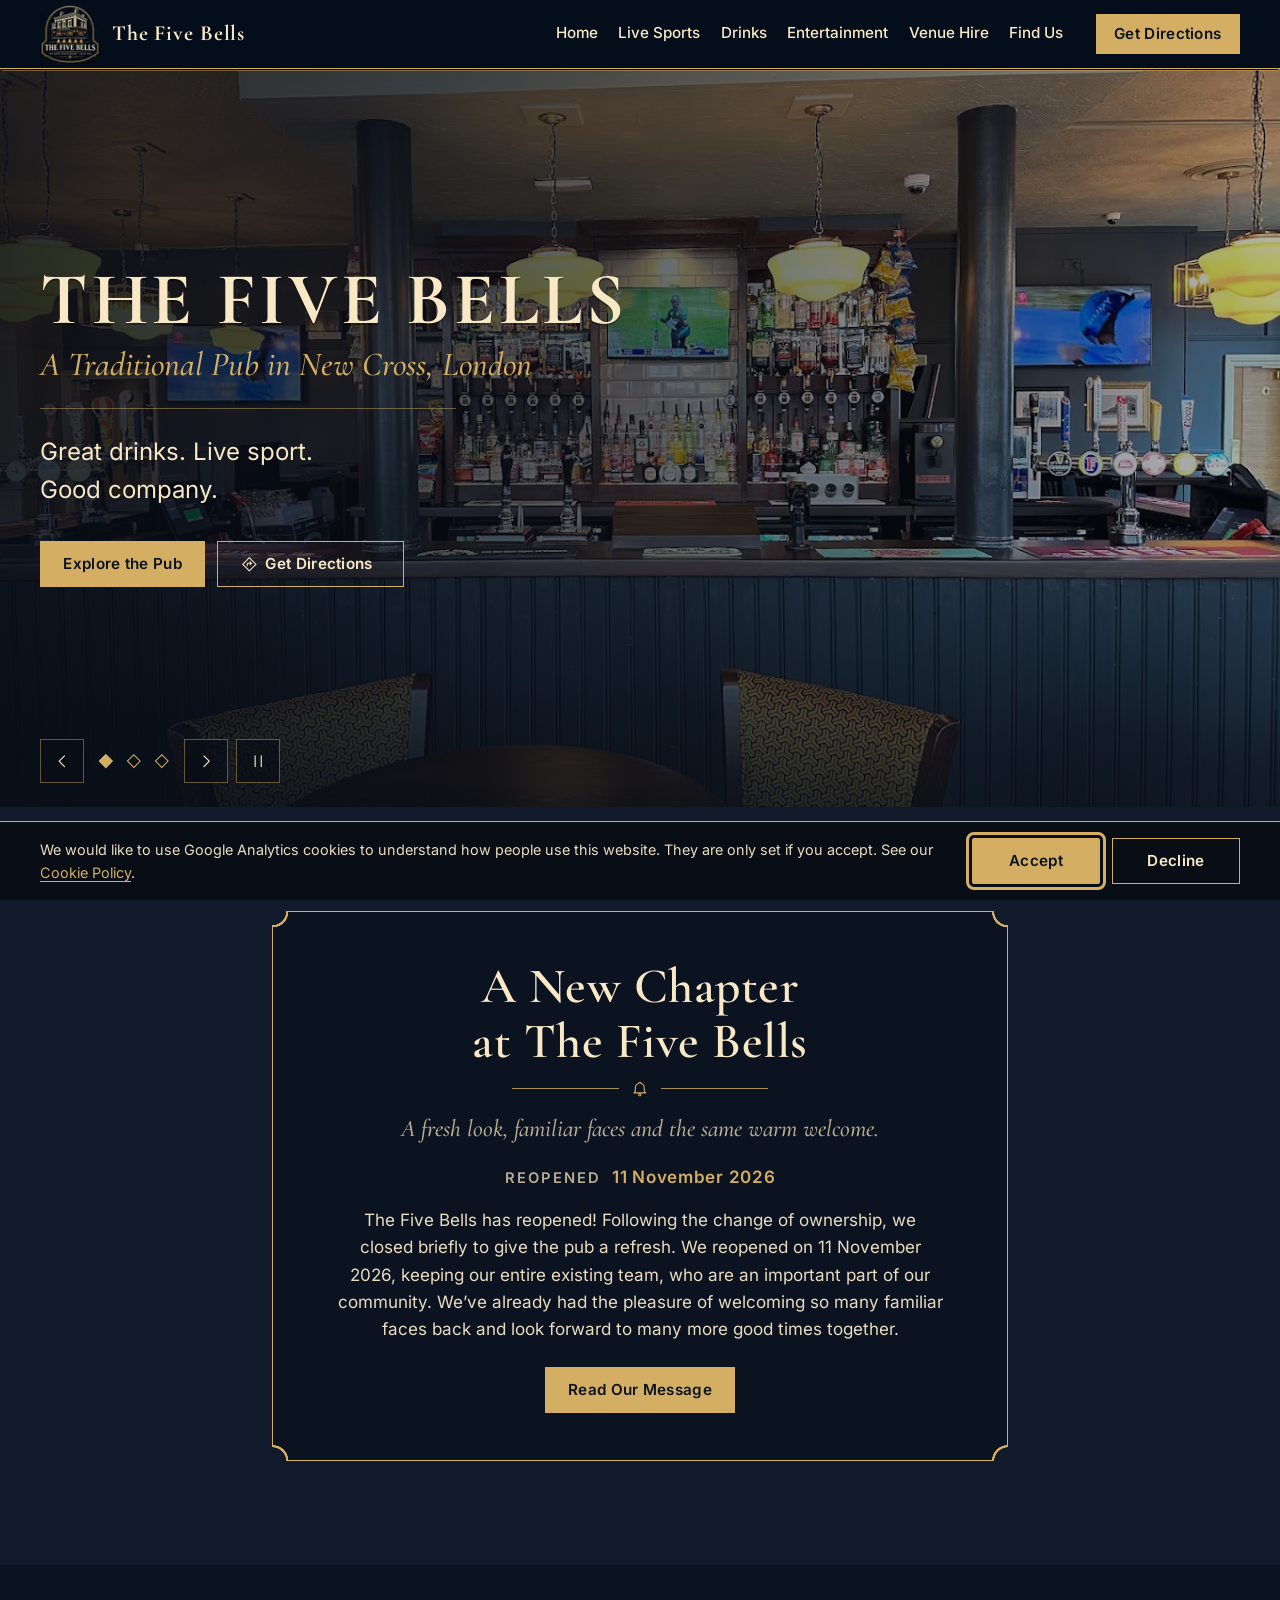
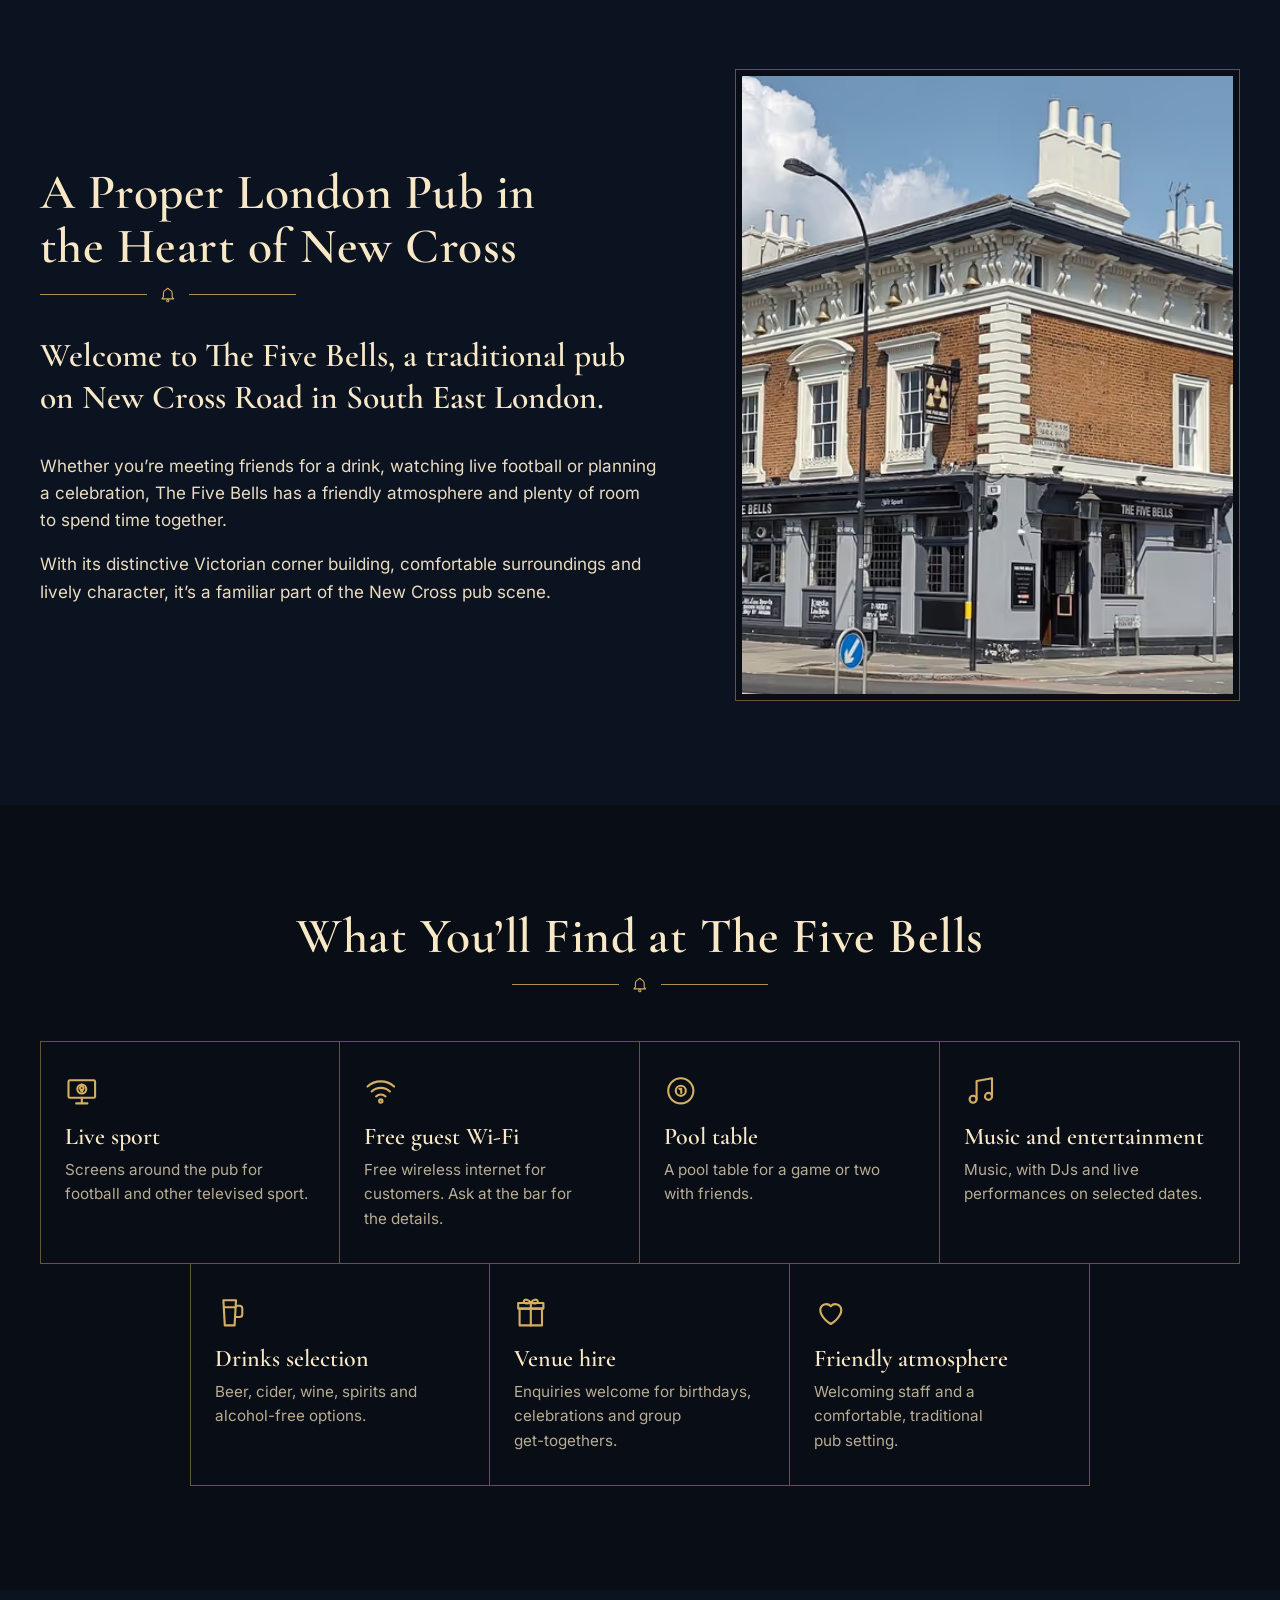
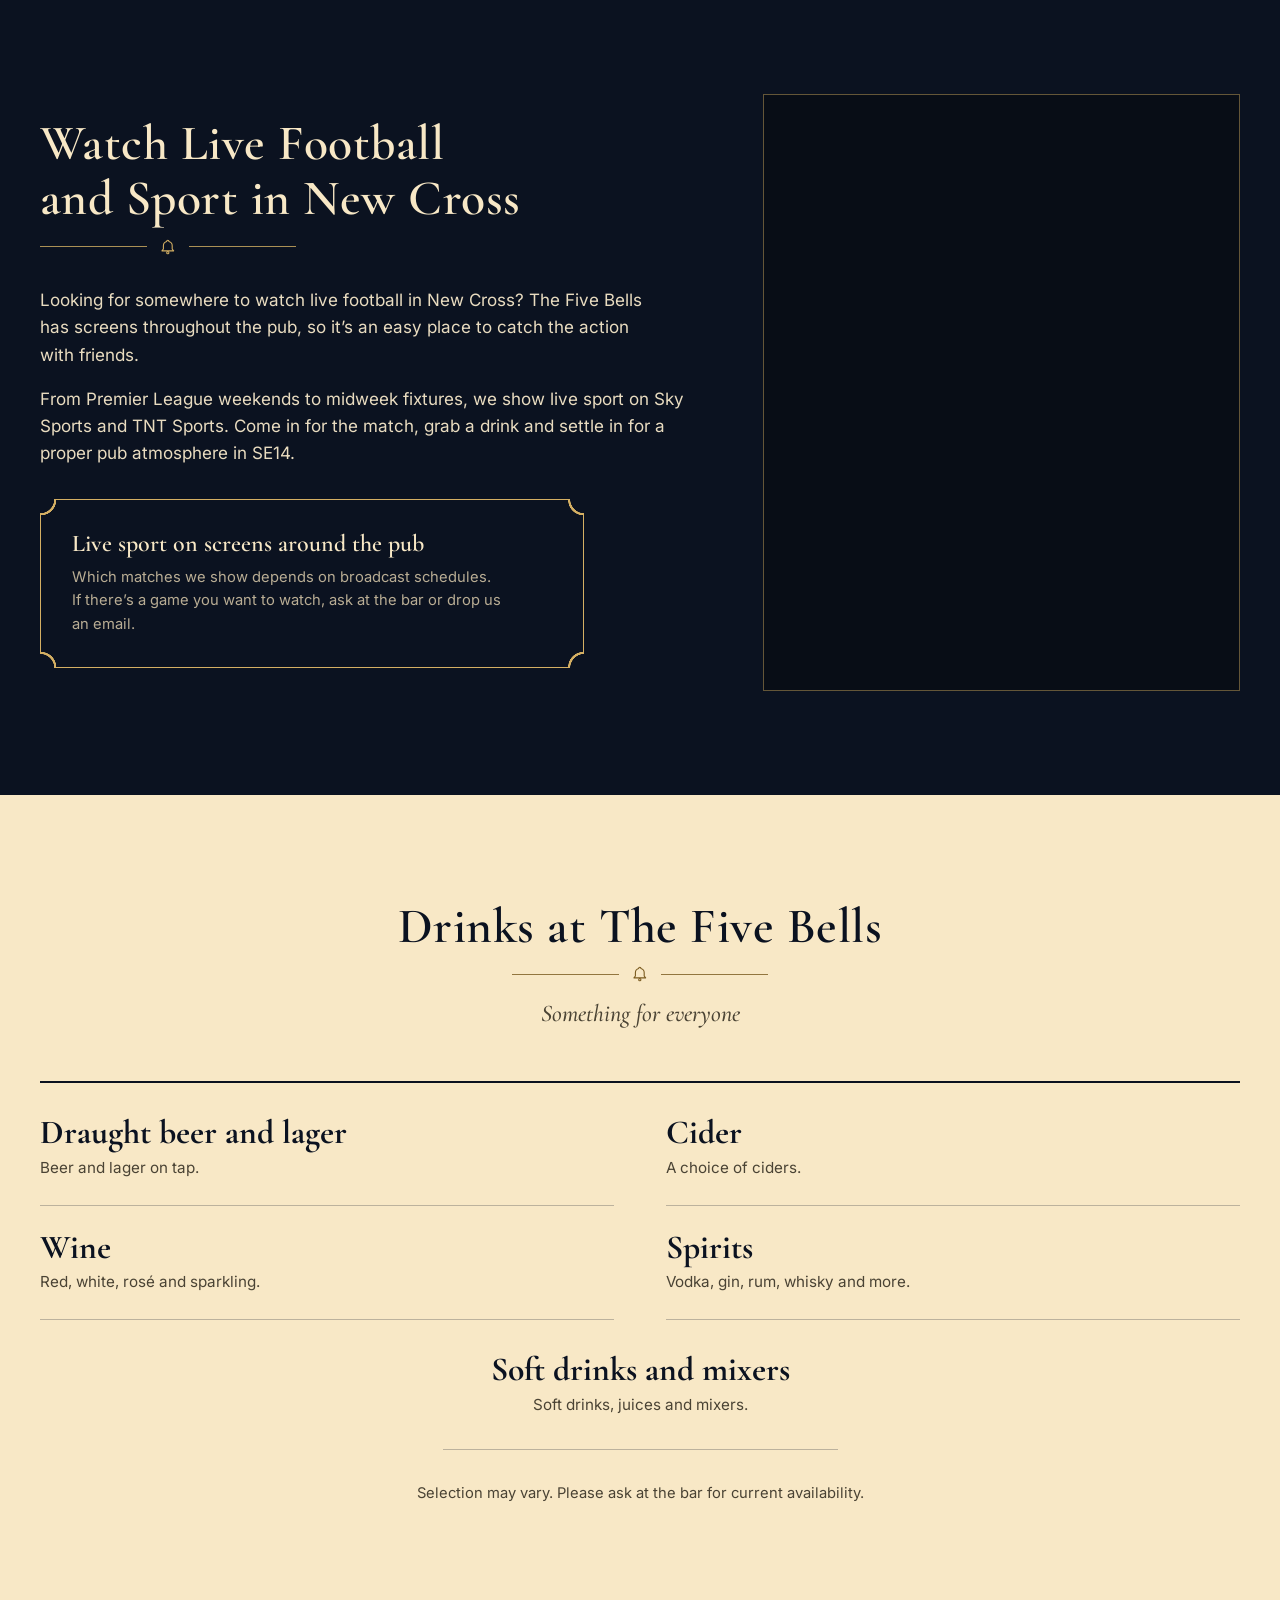
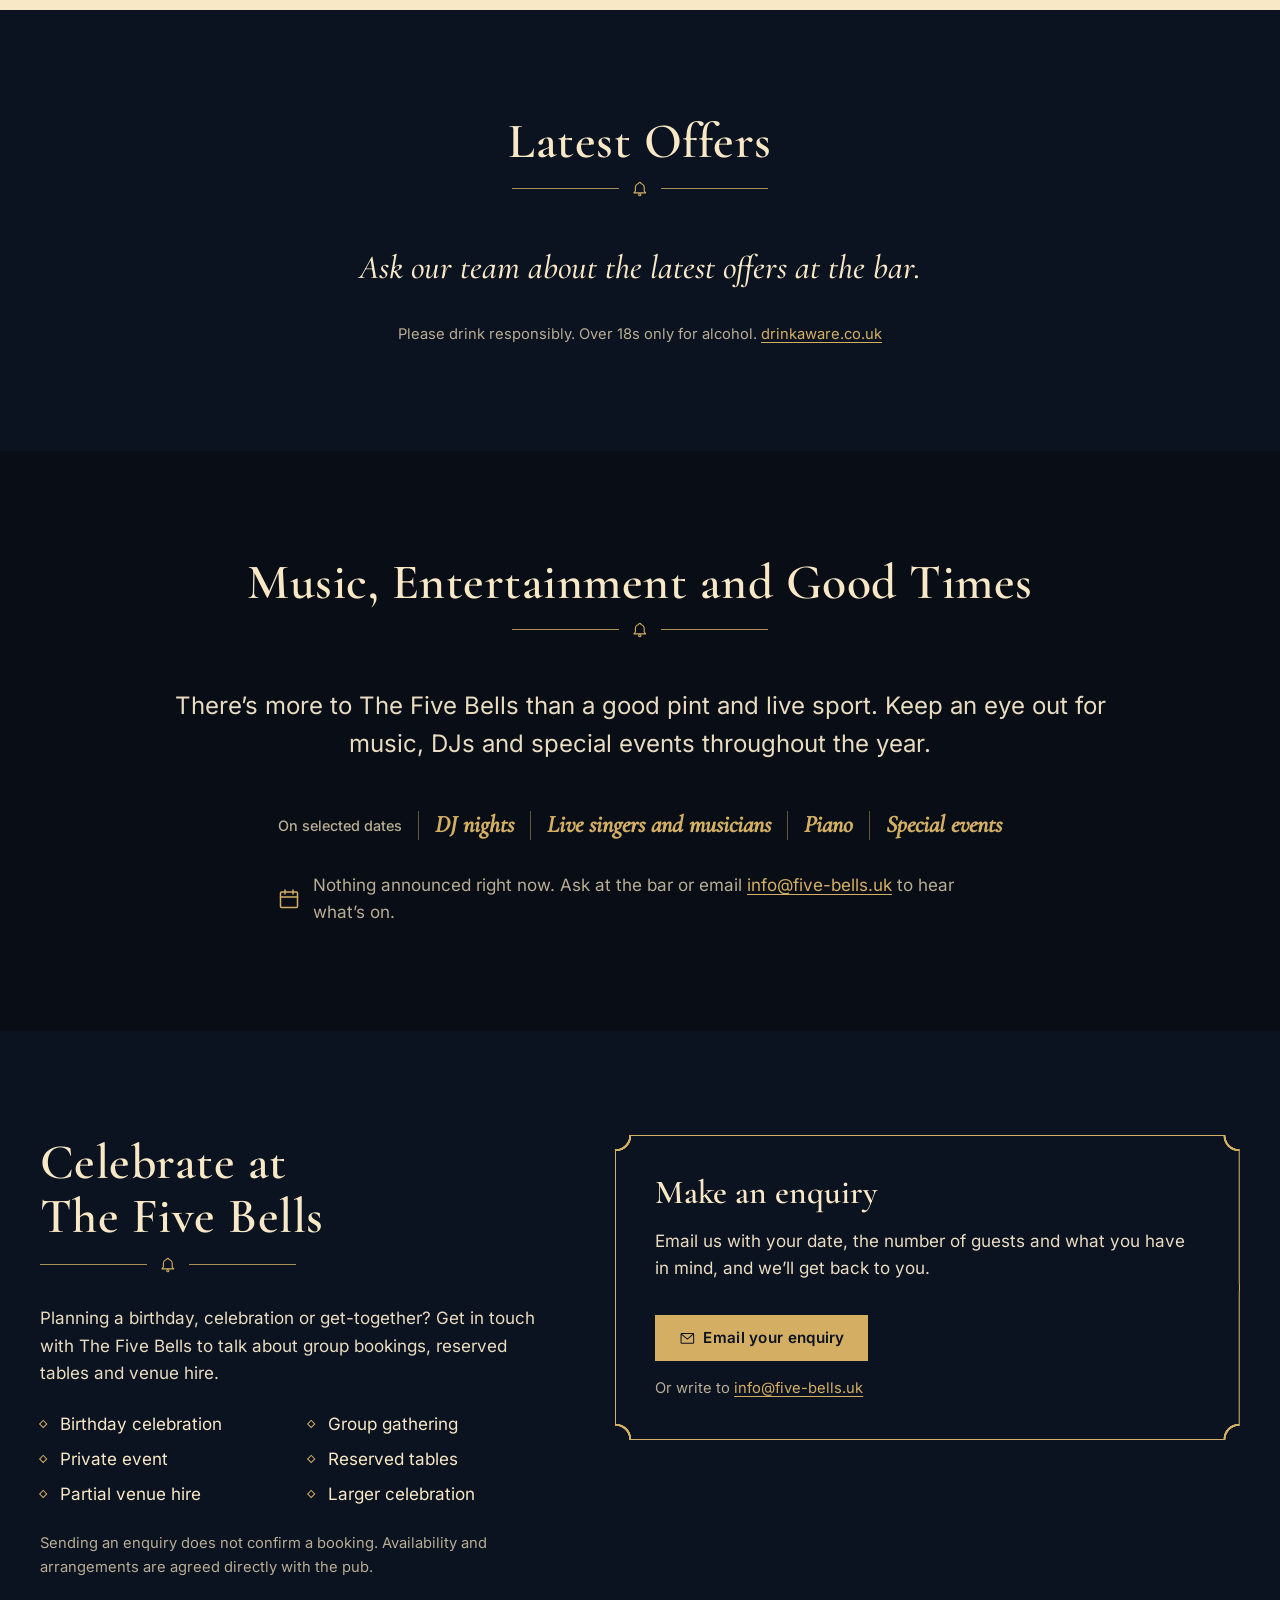
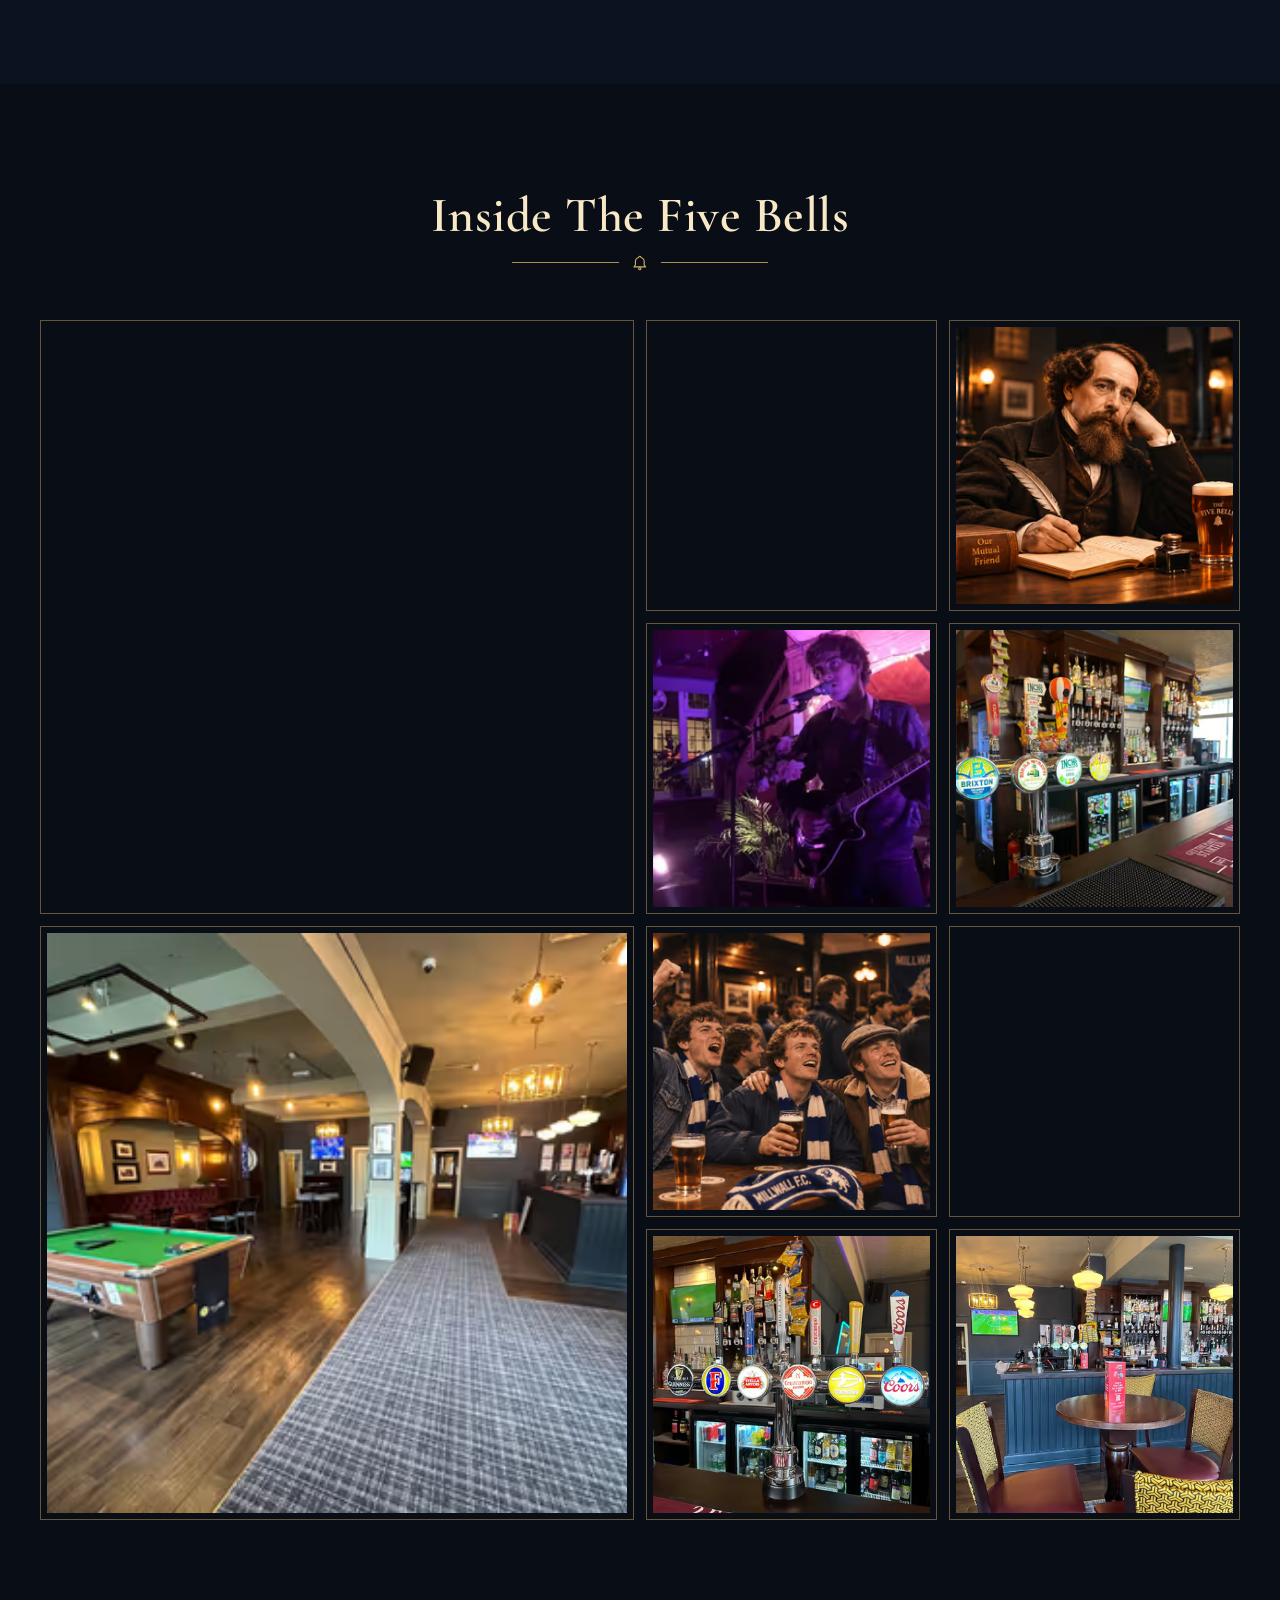
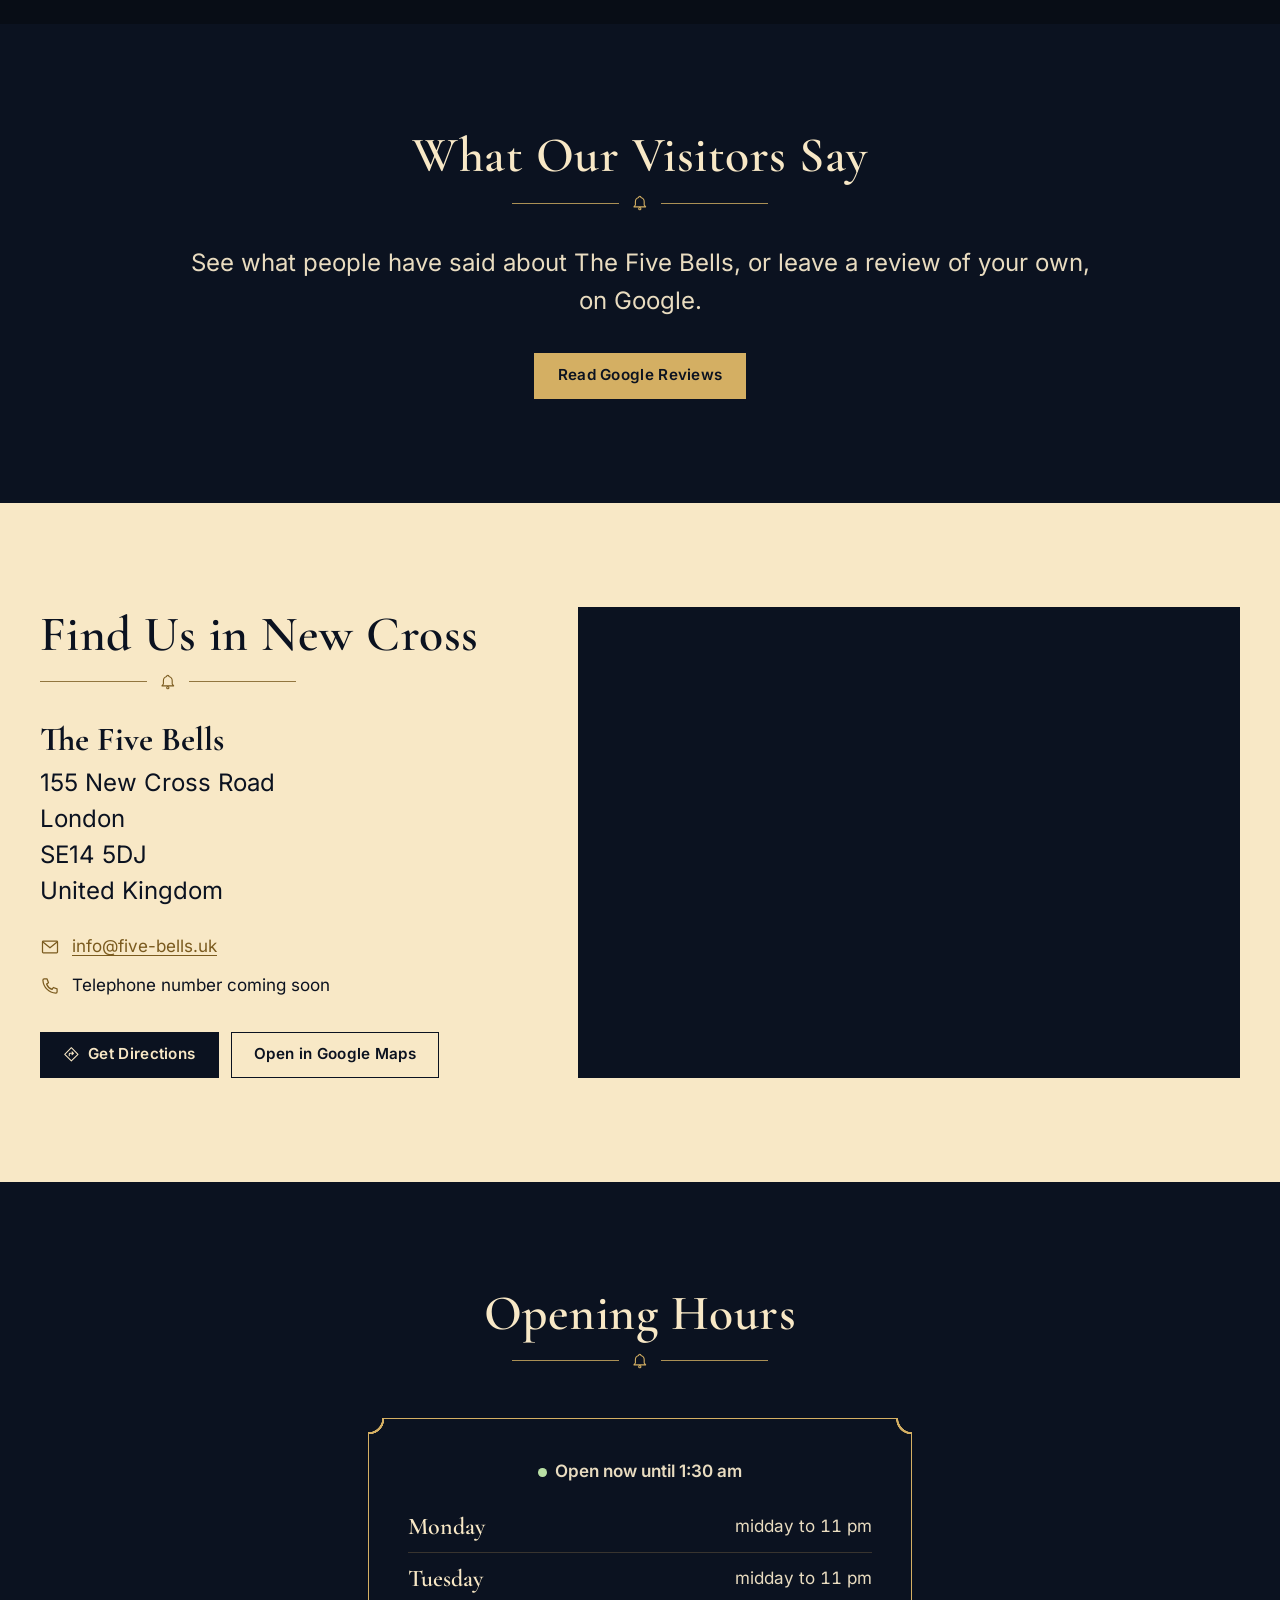
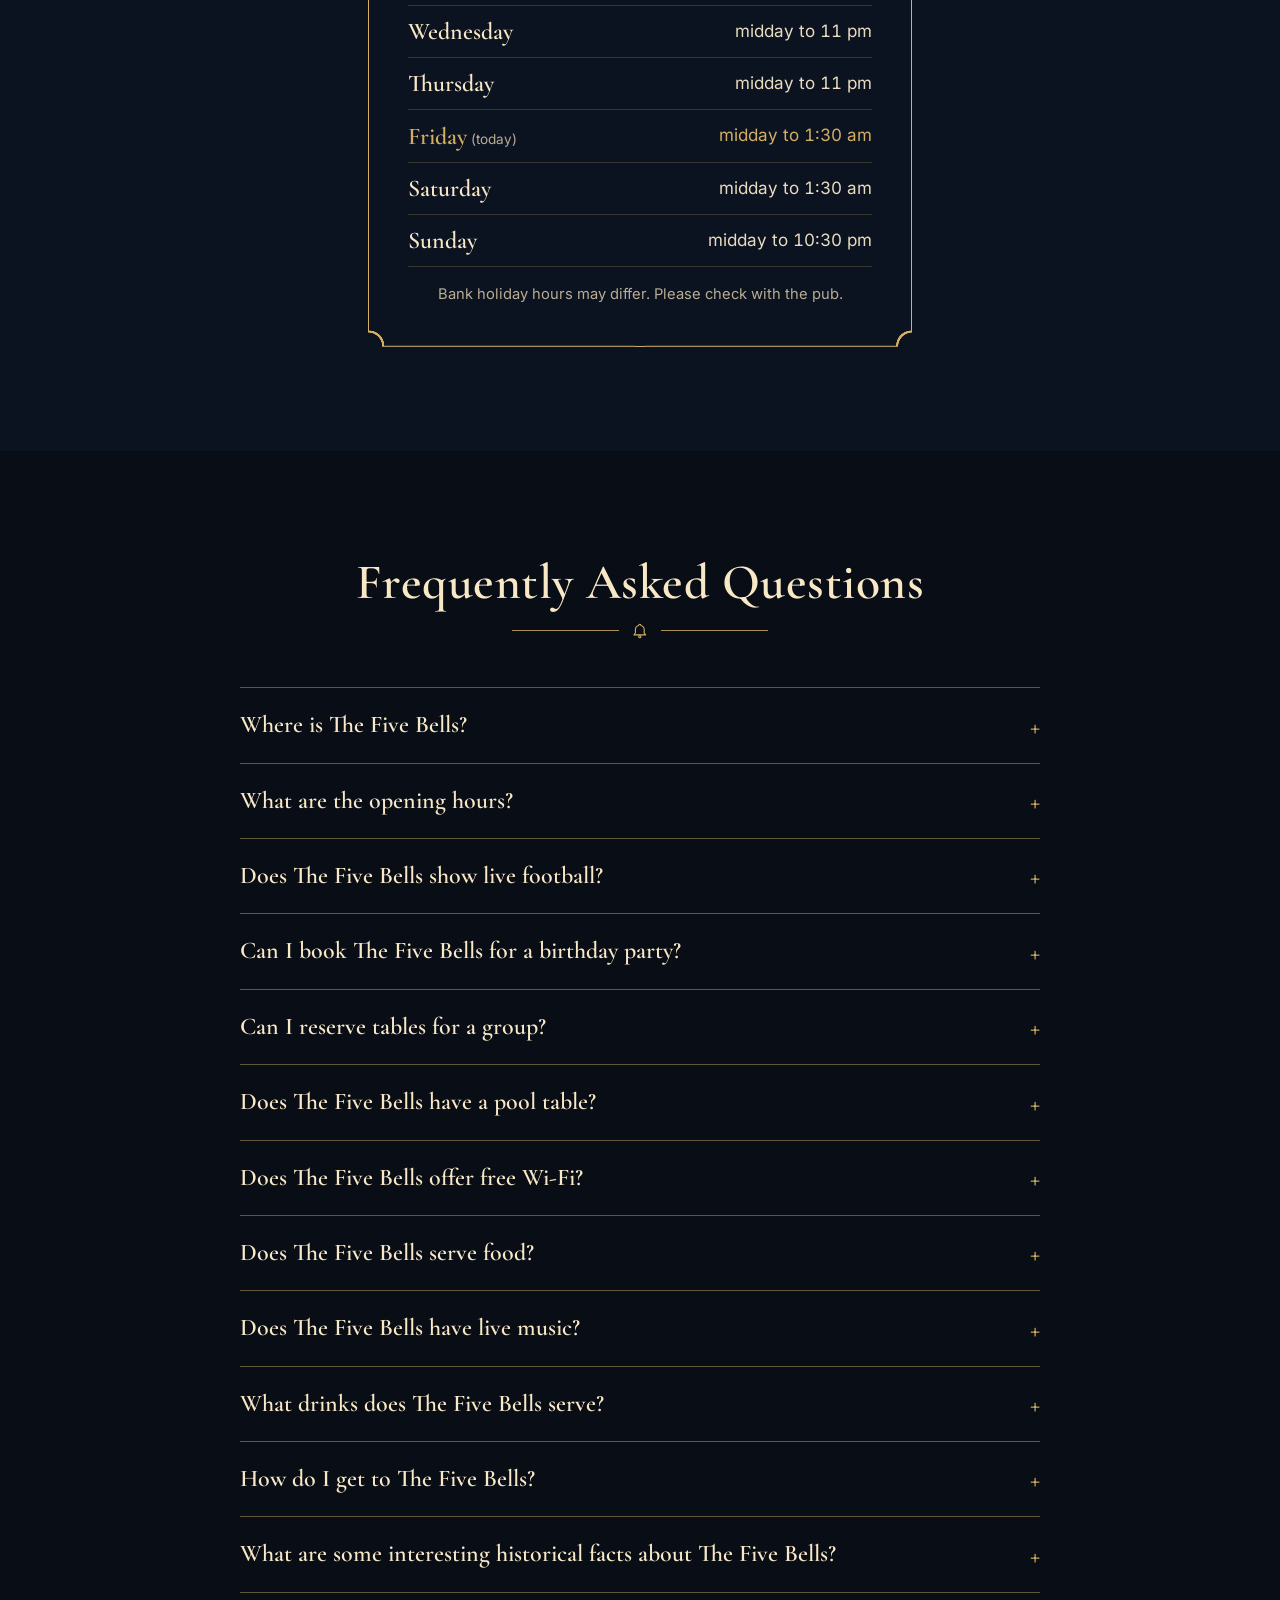
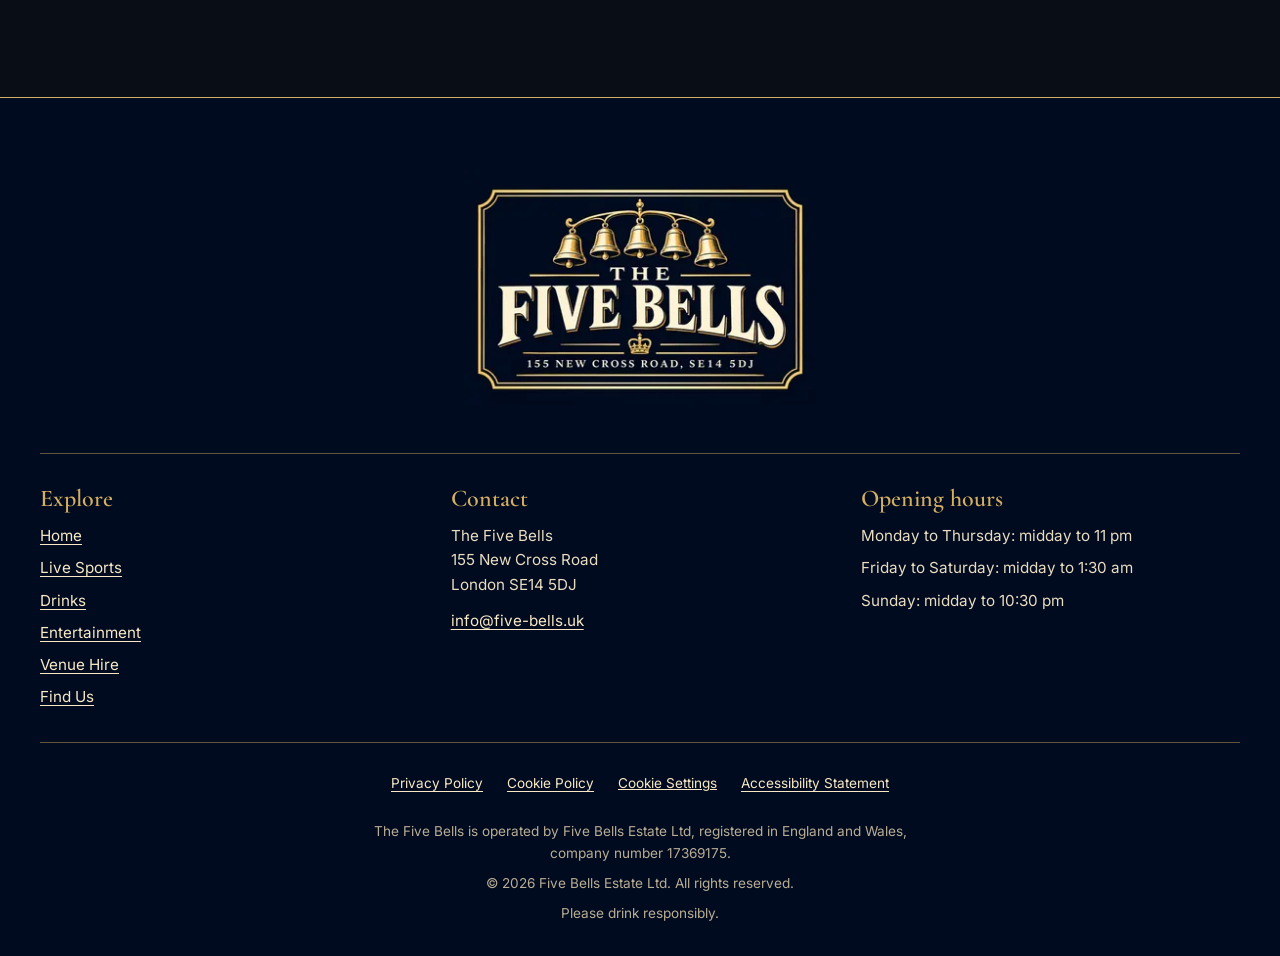
<file: index.html>
<!DOCTYPE html><html lang="en-GB"> <head><meta charset="utf-8"><script>document.documentElement.classList.add("js")</script><meta name="viewport" content="width=device-width, initial-scale=1"><title>The Five Bells | Pub &amp; Live Sports in New Cross, London</title><meta name="description" content="Visit The Five Bells, a traditional pub in New Cross, London. Enjoy live sports, great drinks, entertainment and venue hire at 155 New Cross Road, SE14 5DJ."><link rel="canonical" href="https://www.five-bells.uk/"><meta name="theme-color" content="#0b1220"><link rel="icon" href="/favicon-32.png" sizes="32x32" type="image/png"><link rel="apple-touch-icon" href="/apple-touch-icon.png"><link rel="sitemap" href="/sitemap-index.xml"><link rel="preload" as="image" href="/_astro/five-bells-pub-bar-live-sport-screens.Dqj3UZQj_Z1Yas65.avif" fetchpriority="high"><meta property="og:type" content="website"><meta property="og:site_name" content="The Five Bells"><meta property="og:locale" content="en_GB"><meta property="og:title" content="The Five Bells | Pub &#38; Live Sports in New Cross, London"><meta property="og:description" content="Visit The Five Bells, a traditional pub in New Cross, London. Enjoy live sports, great drinks, entertainment and venue hire at 155 New Cross Road, SE14 5DJ."><meta property="og:url" content="https://www.five-bells.uk/"><meta property="og:image" content="https://www.five-bells.uk/images/og-image.jpg"><meta property="og:image:width" content="1200"><meta property="og:image:height" content="630"><meta property="og:image:alt" content="The Five Bells emblem: the pub building above five gold bells"><meta name="twitter:card" content="summary_large_image"><script type="application/ld+json">{"@context":"https://schema.org","@type":"BarOrPub","@id":"https://www.five-bells.uk/#pub","name":"The Five Bells","description":"A traditional pub at 155 New Cross Road in New Cross, South East London, with live sport on screens around the pub, a pool table, free guest Wi-Fi, a broad drinks selection and space for group celebrations. Food is not currently served.","url":"https://www.five-bells.uk","email":"info@five-bells.uk","logo":"https://www.five-bells.uk/_astro/emblem.DVQTqYVP_ZebAqS.png","image":["https://www.five-bells.uk/_astro/five-bells-pub-interior-seating-area.C0PrOWF3_Z1IWuyq.jpg","https://www.five-bells.uk/_astro/five-bells-pub-bar-live-sport-screens.Dqj3UZQj_1C73VE.jpg","https://www.five-bells.uk/_astro/five-bells-pub-live-music-night.C65wFUj-_bCuO4.jpg","https://www.five-bells.uk/_astro/five-bells-pub-beer-taps-dispensers.5P7o8_PN_Z13mhiK.jpg","https://www.five-bells.uk/_astro/five-bells-pub-interior-west-seating-area.BNE0j3l2_ZjrGmH.jpg"],"address":{"@type":"PostalAddress","streetAddress":"155 New Cross Road","addressLocality":"London","postalCode":"SE14 5DJ","addressCountry":"GB"},"hasMap":"https://share.google/CGRaCZ4IhTNmqxxq6","amenityFeature":[{"@type":"LocationFeatureSpecification","name":"Live sport","value":true},{"@type":"LocationFeatureSpecification","name":"Free guest Wi-Fi","value":true},{"@type":"LocationFeatureSpecification","name":"Pool table","value":true}],"openingHoursSpecification":[{"@type":"OpeningHoursSpecification","dayOfWeek":"Monday","opens":"12:00","closes":"23:00"},{"@type":"OpeningHoursSpecification","dayOfWeek":"Tuesday","opens":"12:00","closes":"23:00"},{"@type":"OpeningHoursSpecification","dayOfWeek":"Wednesday","opens":"12:00","closes":"23:00"},{"@type":"OpeningHoursSpecification","dayOfWeek":"Thursday","opens":"12:00","closes":"23:00"},{"@type":"OpeningHoursSpecification","dayOfWeek":"Friday","opens":"12:00","closes":"01:30"},{"@type":"OpeningHoursSpecification","dayOfWeek":"Saturday","opens":"12:00","closes":"01:30"},{"@type":"OpeningHoursSpecification","dayOfWeek":"Sunday","opens":"12:00","closes":"22:30"}],"parentOrganization":{"@type":"Organization","name":"Five Bells Estate Ltd"},"sameAs":["https://share.google/CGRaCZ4IhTNmqxxq6"]}</script><script type="application/ld+json">{"@context":"https://schema.org","@type":"WebSite","@id":"https://www.five-bells.uk/#website","name":"The Five Bells","url":"https://www.five-bells.uk","publisher":{"@id":"https://www.five-bells.uk/#pub"}}</script><script type="application/ld+json">{"@context":"https://schema.org","@type":"FAQPage","mainEntity":[{"@type":"Question","name":"Where is The Five Bells?","acceptedAnswer":{"@type":"Answer","text":"The Five Bells is at 155 New Cross Road, London SE14 5DJ."}},{"@type":"Question","name":"What are the opening hours?","acceptedAnswer":{"@type":"Answer","text":"The pub is open from midday to 11 pm Monday to Thursday, from midday to 1:30 am Friday to Saturday and from midday to 10:30 pm on Sunday."}},{"@type":"Question","name":"Does The Five Bells show live football?","acceptedAnswer":{"@type":"Answer","text":"Yes, The Five Bells has screens around the pub for live sport, including TNT Sports and Sky Sports. Which matches we show depends on the broadcasts available."}},{"@type":"Question","name":"Can I book The Five Bells for a birthday party?","acceptedAnswer":{"@type":"Answer","text":"You can enquire about birthdays, group celebrations and venue hire. Availability and arrangements are confirmed directly with the pub."}},{"@type":"Question","name":"Can I reserve tables for a group?","acceptedAnswer":{"@type":"Answer","text":"You can enquire about group seating and reserved tables, subject to availability."}},{"@type":"Question","name":"Does The Five Bells have a pool table?","acceptedAnswer":{"@type":"Answer","text":"Yes, the pub has a pool table."}},{"@type":"Question","name":"Does The Five Bells offer free Wi-Fi?","acceptedAnswer":{"@type":"Answer","text":"Yes, free guest Wi-Fi is available."}},{"@type":"Question","name":"Does The Five Bells serve food?","acceptedAnswer":{"@type":"Answer","text":"Food is not currently served at The Five Bells."}},{"@type":"Question","name":"Does The Five Bells have live music?","acceptedAnswer":{"@type":"Answer","text":"Music and entertainment are on for selected dates. Get in touch with the pub to hear about upcoming events."}},{"@type":"Question","name":"What drinks does The Five Bells serve?","acceptedAnswer":{"@type":"Answer","text":"The pub serves a selection of beers, ciders, wines, spirits and soft drinks. Availability may vary."}},{"@type":"Question","name":"How do I get to The Five Bells?","acceptedAnswer":{"@type":"Answer","text":"The pub is on New Cross Road in South East London. Use the Get Directions link to open its location in Google Maps."}},{"@type":"Question","name":"What are some interesting historical facts about The Five Bells?","acceptedAnswer":{"@type":"Answer","text":"The Five Bells is more than just a local pub. It’s a historic, Grade II listed Victorian public house that has been part of New Cross for generations. The pub also has a fascinating literary connection. Charles Dickens wrote Our Mutual Friend at The Five Bells while lodging nearby. It’s equally well known for its connection to Millwall Football Club supporters, having served as a popular pre-match gathering place for generations. Photographs from 1988, preserved by the London Picture Archive, even capture Millwall fans gathering at the pub. From Victorian literary history to football traditions, The Five Bells has a rich heritage and remains an important part of the New Cross community."}}]}</script><link rel="stylesheet" href="/_astro/accessibility.B7FrcF2D.css">
<link rel="stylesheet" href="/_astro/index.CrZNkOsX.css"></head> <body> <a class="skip-link" href="#main">Skip to main content</a> <header class="site-header" data-header data-astro-cid-3ef6ksr2> <div class="bar wrap" data-astro-cid-3ef6ksr2> <a class="brand" href="/" aria-label="The Five Bells, home" data-astro-cid-3ef6ksr2> <span class="brand-mark" data-astro-cid-3ef6ksr2> <img src="/_astro/emblem.DVQTqYVP_Z76ecJ.webp" srcset="/_astro/emblem.DVQTqYVP_Z76ecJ.webp 64w, /_astro/emblem.DVQTqYVP_Z2mzc7O.webp 128w" alt sizes="64px" loading="eager" data-astro-cid-3ef6ksr2="true" decoding="async" fetchpriority="auto" width="64" height="64"> </span> <span class="brand-name" aria-hidden="true" data-astro-cid-3ef6ksr2>The Five Bells</span> </a> <nav class="nav" aria-label="Main" data-astro-cid-3ef6ksr2> <button class="menu-btn" type="button" aria-expanded="false" aria-controls="site-menu" data-menu-btn hidden data-astro-cid-3ef6ksr2> <svg class="i-open" viewBox="0 0 24 24" fill="none" stroke="currentColor" stroke-width="1.5" stroke-linecap="round" stroke-linejoin="round" aria-hidden="true" focusable="false"><path d="M3.5 6.5h17M3.5 12h17M3.5 17.5h17"/></svg><svg class="i-close" viewBox="0 0 24 24" fill="none" stroke="currentColor" stroke-width="1.5" stroke-linecap="round" stroke-linejoin="round" aria-hidden="true" focusable="false"><path d="M5 5l14 14M19 5 5 19"/></svg> <span class="menu-btn-label" data-astro-cid-3ef6ksr2>Menu</span> </button> <ul id="site-menu" class="menu" data-menu data-astro-cid-3ef6ksr2> <li data-astro-cid-3ef6ksr2><a href="/#top" data-astro-cid-3ef6ksr2>Home</a></li><li data-astro-cid-3ef6ksr2><a href="/#live-sports" data-astro-cid-3ef6ksr2>Live Sports</a></li><li data-astro-cid-3ef6ksr2><a href="/#drinks" data-astro-cid-3ef6ksr2>Drinks</a></li><li data-astro-cid-3ef6ksr2><a href="/#entertainment" data-astro-cid-3ef6ksr2>Entertainment</a></li><li data-astro-cid-3ef6ksr2><a href="/#venue-hire" data-astro-cid-3ef6ksr2>Venue Hire</a></li><li data-astro-cid-3ef6ksr2><a href="/#find-us" data-astro-cid-3ef6ksr2>Find Us</a></li> <li class="menu-cta" data-astro-cid-3ef6ksr2><a class="btn btn--gold" href="https://www.google.com/maps/dir/?api=1&destination=The%20Five%20Bells%2C%20155%20New%20Cross%20Road%2C%20London%20SE14%205DJ" rel="noopener" target="_blank" data-astro-cid-3ef6ksr2>Get Directions<span class="visually-hidden" data-astro-cid-3ef6ksr2> (opens Google Maps in a new tab)</span></a></li> </ul> </nav> <a class="quick-dir" href="https://www.google.com/maps/dir/?api=1&destination=The%20Five%20Bells%2C%20155%20New%20Cross%20Road%2C%20London%20SE14%205DJ" rel="noopener" target="_blank" aria-label="Get directions (opens Google Maps in a new tab)" data-astro-cid-3ef6ksr2> <svg viewBox="0 0 24 24" fill="none" stroke="currentColor" stroke-width="1.5" stroke-linecap="round" stroke-linejoin="round" aria-hidden="true" focusable="false"><path d="M12 2.5 21.5 12 12 21.5 2.5 12Z"/><path d="M9 14v-2.5a1 1 0 0 1 1-1h5M13 8.5l2 2-2 2"/></svg> </a> </div> </header>  <script type="module">document.documentElement.classList.add("js");const t=document.querySelector("[data-menu-btn]"),d=document.querySelector("[data-menu]");if(t&&d){t.hidden=!1;const n=window.matchMedia("(min-width: 64rem)"),a=(e,s=!1)=>{t.setAttribute("aria-expanded",String(e)),t.setAttribute("aria-label",e?"Close menu":"Open menu"),d.classList.toggle("is-open",e),e?d.querySelector("a")?.focus():s&&t.focus()};a(!1),t.addEventListener("click",()=>a(t.getAttribute("aria-expanded")!=="true")),d.addEventListener("click",e=>{e.target.closest("a")&&!n.matches&&a(!1)}),document.addEventListener("keydown",e=>{e.key==="Escape"&&t.getAttribute("aria-expanded")==="true"&&a(!1,!0)}),document.addEventListener("focusin",e=>{t.getAttribute("aria-expanded")==="true"&&!e.target.closest("[data-header]")&&a(!1)}),document.addEventListener("click",e=>{t.getAttribute("aria-expanded")==="true"&&!e.target.closest("[data-header]")&&a(!1)}),n.addEventListener("change",()=>a(!1))}</script> <main id="main" tabindex="-1">  <section class="hero" id="top" aria-labelledby="hero-title" data-carousel data-astro-cid-456vviwh> <div class="slides" aria-roledescription="carousel" aria-label="Photos of The Five Bells" data-astro-cid-456vviwh> <div class="slide is-active" role="group" aria-roledescription="slide" aria-label="1 of 3" data-slide data-astro-cid-456vviwh> <picture data-astro-cid-456vviwh="true"> <source srcset="/_astro/five-bells-pub-bar-live-sport-screens.Dqj3UZQj_Z1PNWw6.avif 640w, /_astro/five-bells-pub-bar-live-sport-screens.Dqj3UZQj_Z9Qi9V.avif 960w, /_astro/five-bells-pub-bar-live-sport-screens.Dqj3UZQj_ZCqja6.avif 1280w, /_astro/five-bells-pub-bar-live-sport-screens.Dqj3UZQj_Z1Yas65.avif 1360w" type="image/avif" sizes="100vw"><source srcset="/_astro/five-bells-pub-bar-live-sport-screens.Dqj3UZQj_SxIMG.webp 640w, /_astro/five-bells-pub-bar-live-sport-screens.Dqj3UZQj_Z2uFJE5.webp 960w, /_astro/five-bells-pub-bar-live-sport-screens.Dqj3UZQj_Z21hg1A.webp 1280w, /_astro/five-bells-pub-bar-live-sport-screens.Dqj3UZQj_EdqA5.webp 1360w" type="image/webp" sizes="100vw">  <img src="/_astro/five-bells-pub-bar-live-sport-screens.Dqj3UZQj_2sMhaq.jpg" srcset="/_astro/five-bells-pub-bar-live-sport-screens.Dqj3UZQj_2162Js.jpg 640w, /_astro/five-bells-pub-bar-live-sport-screens.Dqj3UZQj_Z1n8qHj.jpg 960w, /_astro/five-bells-pub-bar-live-sport-screens.Dqj3UZQj_2irupG.jpg 1280w, /_astro/five-bells-pub-bar-live-sport-screens.Dqj3UZQj_2sMhaq.jpg 1360w" alt="The main bar at The Five Bells with screens showing live football and sport behind it" sizes="100vw" loading="eager" fetchpriority="high" data-astro-cid-456vviwh="true" decoding="async" width="1360" height="1020"> </picture> </div><div class="slide" role="group" aria-roledescription="slide" aria-label="2 of 3" data-slide data-astro-cid-456vviwh> <picture data-astro-cid-456vviwh="true"> <source srcset="/_astro/five-bells-pub-exterior-evening.ghFR9In5_jt6DQ.avif 640w, /_astro/five-bells-pub-exterior-evening.ghFR9In5_Z1hS0Qv.avif 960w, /_astro/five-bells-pub-exterior-evening.ghFR9In5_2oNcD9.avif 1280w, /_astro/five-bells-pub-exterior-evening.ghFR9In5_Z1TSUdR.avif 1360w" type="image/avif" sizes="100vw"><source srcset="/_astro/five-bells-pub-exterior-evening.ghFR9In5_Z1wKAQC.webp 640w, /_astro/five-bells-pub-exterior-evening.ghFR9In5_1V4pqW.webp 960w, /_astro/five-bells-pub-exterior-evening.ghFR9In5_MvFDG.webp 1280w, /_astro/five-bells-pub-exterior-evening.ghFR9In5_Z10NIKK.webp 1360w" type="image/webp" sizes="100vw">  <img src="/_astro/five-bells-pub-exterior-evening.ghFR9In5_1Rlwzb.jpg" srcset="/_astro/five-bells-pub-exterior-evening.ghFR9In5_Z2gL1Oa.jpg 640w, /_astro/five-bells-pub-exterior-evening.ghFR9In5_1c3Ytp.jpg 960w, /_astro/five-bells-pub-exterior-evening.ghFR9In5_Z1ISUOl.jpg 1280w, /_astro/five-bells-pub-exterior-evening.ghFR9In5_1Rlwzb.jpg 1360w" alt="The Five Bells pub lit up in the evening on New Cross Road" sizes="100vw" loading="lazy" fetchpriority="low" data-astro-cid-456vviwh="true" decoding="async" width="1360" height="1020"> </picture> </div><div class="slide" role="group" aria-roledescription="slide" aria-label="3 of 3" data-slide data-astro-cid-456vviwh> <picture data-astro-cid-456vviwh="true"> <source srcset="/_astro/five-bells-pub-interior-seating-area.C0PrOWF3_Z19wSt3.avif 640w, /_astro/five-bells-pub-interior-seating-area.C0PrOWF3_ZLjDRi.avif 960w, /_astro/five-bells-pub-interior-seating-area.C0PrOWF3_Z1EBooz.avif 1280w, /_astro/five-bells-pub-interior-seating-area.C0PrOWF3_Z14YfbO.avif 1360w" type="image/avif" sizes="100vw"><source srcset="/_astro/five-bells-pub-interior-seating-area.C0PrOWF3_2al5hn.webp 640w, /_astro/five-bells-pub-interior-seating-area.C0PrOWF3_Z2wCNUN.webp 960w, /_astro/five-bells-pub-interior-seating-area.C0PrOWF3_Zg9Ub3.webp 1280w, /_astro/five-bells-pub-interior-seating-area.C0PrOWF3_jse1H.webp 1360w" type="image/webp" sizes="100vw">  <img src="/_astro/five-bells-pub-interior-seating-area.C0PrOWF3_Z8l3Um.jpg" srcset="/_astro/five-bells-pub-interior-seating-area.C0PrOWF3_10oC8a.jpg 640w, /_astro/five-bells-pub-interior-seating-area.C0PrOWF3_1nBQIU.jpg 960w, /_astro/five-bells-pub-interior-seating-area.C0PrOWF3_ZHXd87.jpg 1280w, /_astro/five-bells-pub-interior-seating-area.C0PrOWF3_Z8l3Um.jpg 1360w" alt="The seating area inside The Five Bells, a traditional pub in New Cross" sizes="100vw" loading="lazy" fetchpriority="low" data-astro-cid-456vviwh="true" decoding="async" width="1360" height="907"> </picture> </div> </div> <div class="shade" aria-hidden="true" data-astro-cid-456vviwh></div> <div class="content wrap" data-astro-cid-456vviwh> <div class="copy" data-astro-cid-456vviwh> <h1 id="hero-title" data-astro-cid-456vviwh> <span class="h1-name" data-astro-cid-456vviwh>The Five Bells</span> <span class="h1-place" data-astro-cid-456vviwh>A Traditional Pub in New Cross, London</span> </h1> <p class="tagline" data-astro-cid-456vviwh>Great drinks. Live sport. Good company.</p> <div class="actions" data-astro-cid-456vviwh> <a class="btn btn--gold" href="#about" data-astro-cid-456vviwh>Explore the Pub</a> <a class="btn btn--line" href="https://www.google.com/maps/dir/?api=1&destination=The%20Five%20Bells%2C%20155%20New%20Cross%20Road%2C%20London%20SE14%205DJ" target="_blank" rel="noopener" data-astro-cid-456vviwh> <svg viewBox="0 0 24 24" fill="none" stroke="currentColor" stroke-width="1.5" stroke-linecap="round" stroke-linejoin="round" aria-hidden="true" focusable="false"><path d="M12 2.5 21.5 12 12 21.5 2.5 12Z"/><path d="M9 14v-2.5a1 1 0 0 1 1-1h5M13 8.5l2 2-2 2"/></svg>Get Directions<span class="visually-hidden" data-astro-cid-456vviwh> (opens Google Maps in a new tab)</span> </a> </div> </div>  </div> <div class="controls wrap" data-controls hidden data-astro-cid-456vviwh> <button type="button" class="ctl" data-prev aria-label="Previous photo" data-astro-cid-456vviwh><svg viewBox="0 0 24 24" fill="none" stroke="currentColor" stroke-width="1.5" stroke-linecap="round" stroke-linejoin="round" aria-hidden="true" focusable="false"><path d="m15 5-7 7 7 7"/></svg></button> <div class="dots" data-astro-cid-456vviwh> <button type="button" class="dot" data-dot="0" aria-label="Show photo 1" aria-current="true" data-astro-cid-456vviwh></button><button type="button" class="dot" data-dot="1" aria-label="Show photo 2" data-astro-cid-456vviwh></button><button type="button" class="dot" data-dot="2" aria-label="Show photo 3" data-astro-cid-456vviwh></button> </div> <button type="button" class="ctl" data-next aria-label="Next photo" data-astro-cid-456vviwh><svg viewBox="0 0 24 24" fill="none" stroke="currentColor" stroke-width="1.5" stroke-linecap="round" stroke-linejoin="round" aria-hidden="true" focusable="false"><path d="m9 5 7 7-7 7"/></svg></button> <button type="button" class="ctl" data-toggle aria-label="Pause slideshow" data-astro-cid-456vviwh><svg class="i-pause" viewBox="0 0 24 24" fill="none" stroke="currentColor" stroke-width="1.5" stroke-linecap="round" stroke-linejoin="round" aria-hidden="true" focusable="false"><path d="M8 5v14M16 5v14"/></svg><svg class="i-play" viewBox="0 0 24 24" fill="none" stroke="currentColor" stroke-width="1.5" stroke-linecap="round" stroke-linejoin="round" aria-hidden="true" focusable="false"><path d="M7 4.5v15l12-7.5Z"/></svg></button> </div> </section>  <script type="module">const t=document.querySelector("[data-carousel]"),s=t?[...t.querySelectorAll("[data-slide]")]:[],d=t?.querySelector("[data-controls]");if(t&&d&&s.length>1){d.hidden=!1;const y=[...d.querySelectorAll("[data-dot]")],g=d.querySelector("[data-toggle]"),L=window.matchMedia("(prefers-reduced-motion: reduce)"),m=6e3;let a=0,h,o=L.matches,i=!1;const l=n=>{a=(n+s.length)%s.length,s.forEach((e,E)=>{const u=E===a;e.classList.toggle("is-active",u),e.toggleAttribute("inert",!u),e.setAttribute("aria-hidden",String(!u)),u&&e.querySelectorAll('img[loading="lazy"]').forEach(S=>S.loading="eager")}),s[(a+1)%s.length].querySelectorAll('img[loading="lazy"]').forEach(e=>e.loading="eager"),y.forEach((e,E)=>E===a?e.setAttribute("aria-current","true"):e.removeAttribute("aria-current"))},v=()=>{window.clearInterval(h),h=void 0},r=()=>{v(),!o&&!i&&!document.hidden&&(h=window.setInterval(()=>l(a+1),m))},f=()=>{g.dataset.paused=String(o),g.setAttribute("aria-label",o?"Play slideshow":"Pause slideshow")};d.querySelector("[data-prev]").addEventListener("click",()=>{l(a-1),r()}),d.querySelector("[data-next]").addEventListener("click",()=>{l(a+1),r()}),y.forEach((n,e)=>n.addEventListener("click",()=>{l(e),r()})),g.addEventListener("click",()=>{o=!o,f(),r()}),t.addEventListener("mouseenter",()=>{i=!0,v()}),t.addEventListener("mouseleave",()=>{i=!1,r()}),t.addEventListener("focusin",()=>{i=!0,v()}),t.addEventListener("focusout",n=>{t.contains(n.relatedTarget)||(i=!1,r())}),document.addEventListener("visibilitychange",r);let c=null;t.addEventListener("touchstart",n=>{c=n.touches[0].clientX},{passive:!0}),t.addEventListener("touchend",n=>{if(c===null)return;const e=n.changedTouches[0].clientX-c;Math.abs(e)>45&&(l(a+(e<0?1:-1)),o=!0,f(),r()),c=null}),l(0),f(),r()}</script> <section class="section announcement" id="announcement" aria-labelledby="announcement-title" data-astro-cid-tmlihunq> <div class="wrap" data-astro-cid-tmlihunq> <div class="sign panel" data-astro-cid-tmlihunq> <div class="heading"> <h2 id="announcement-title">A New Chapter at The Five Bells</h2> <span class="bell-rule" aria-hidden="true"><svg viewBox="0 0 24 24" fill="none" stroke="currentColor" stroke-width="1.5" stroke-linecap="round" stroke-linejoin="round" aria-hidden="true" focusable="false"><path d="M12 3a1.5 1.5 0 0 1 1.5 1.5v.3A6 6 0 0 1 18 10.6V15l2 2.5H4L6 15v-4.4a6 6 0 0 1 4.5-5.8v-.3A1.5 1.5 0 0 1 12 3Z"/><circle cx="12" cy="20" r="1.5"/></svg></span> <p>A fresh look, familiar faces and the same warm welcome.</p> </div> <p class="date" data-astro-cid-tmlihunq><span class="label" data-astro-cid-tmlihunq>Reopened</span> <time datetime="2026-11-11" data-astro-cid-tmlihunq>11 November 2026</time></p> <p class="intro" data-astro-cid-tmlihunq>The Five Bells has reopened! Following the change of ownership, we closed briefly to give the pub a refresh. We reopened on <time datetime="2026-11-11" data-astro-cid-tmlihunq>11 November 2026</time>, keeping our entire existing team, who are an important part of our community. We’ve already had the pleasure of welcoming so many familiar faces back and look forward to many more good times together.</p> <details class="more" data-astro-cid-tmlihunq> <summary class="btn btn--gold" data-astro-cid-tmlihunq> <span class="when-closed" data-astro-cid-tmlihunq>Read Our Message</span> <span class="when-open" data-astro-cid-tmlihunq>Show Less</span> </summary> <div class="full" data-astro-cid-tmlihunq> <p data-astro-cid-tmlihunq>Since taking over, we’ve enjoyed meeting our regulars, hearing their stories and getting to know what makes The Five Bells special to the New Cross community.</p> <p data-astro-cid-tmlihunq>We’re keen to build on that, with more live music, events and improvements to the pub in the months ahead. We want The Five Bells to be somewhere everyone feels welcome, whether they’re popping in for a quick drink, watching the football or spending an evening with friends.</p> <p data-astro-cid-tmlihunq>We’re excited about what’s ahead and look forward to making The Five Bells an even better place for everyone to enjoy.</p> </div> </details> </div> </div> </section>  <section class="section" id="about" aria-labelledby="about-title" data-astro-cid-v2cbyr3p> <div class="wrap about" data-astro-cid-v2cbyr3p> <div class="text" data-astro-cid-v2cbyr3p> <div class="heading heading--left"> <h2 id="about-title">A Proper London Pub in the Heart of New Cross</h2> <span class="bell-rule" aria-hidden="true"><svg viewBox="0 0 24 24" fill="none" stroke="currentColor" stroke-width="1.5" stroke-linecap="round" stroke-linejoin="round" aria-hidden="true" focusable="false"><path d="M12 3a1.5 1.5 0 0 1 1.5 1.5v.3A6 6 0 0 1 18 10.6V15l2 2.5H4L6 15v-4.4a6 6 0 0 1 4.5-5.8v-.3A1.5 1.5 0 0 1 12 3Z"/><circle cx="12" cy="20" r="1.5"/></svg></span>  </div> <p class="lead" data-astro-cid-v2cbyr3p>Welcome to The Five Bells, a traditional pub on New Cross Road in South East London.</p> <p data-astro-cid-v2cbyr3p>Whether you’re meeting friends for a drink, watching live football or planning a celebration, The Five Bells has a friendly atmosphere and plenty of room to spend time together.</p> <p data-astro-cid-v2cbyr3p>With its distinctive Victorian corner building, comfortable surroundings and lively character, it’s a familiar part of the New Cross pub scene.</p> </div> <figure class="frame photo" style="aspect-ratio: 4 / 5" data-astro-cid-w4fmld3g> <picture data-astro-cid-w4fmld3g="true"> <source srcset="/_astro/five-bells-pub-exterior-corner-new-cross.BKlaG8r__Zc6sPX.avif 400w, /_astro/five-bells-pub-exterior-corner-new-cross.BKlaG8r__1fpRPE.avif 640w, /_astro/five-bells-pub-exterior-corner-new-cross.BKlaG8r__ZOa5p1.avif 960w, /_astro/five-bells-pub-exterior-corner-new-cross.BKlaG8r__2sj8sA.avif 1174w" type="image/avif" sizes="(min-width: 56rem) 34rem, 100vw"><source srcset="/_astro/five-bells-pub-exterior-corner-new-cross.BKlaG8r__rQ0ta.webp 400w, /_astro/five-bells-pub-exterior-corner-new-cross.BKlaG8r__1TnmaM.webp 640w, /_astro/five-bells-pub-exterior-corner-new-cross.BKlaG8r__ZacB4S.webp 960w, /_astro/five-bells-pub-exterior-corner-new-cross.BKlaG8r__1oVh6K.webp 1174w" type="image/webp" sizes="(min-width: 56rem) 34rem, 100vw">  <img src="/_astro/five-bells-pub-exterior-corner-new-cross.BKlaG8r__1MyjK0.jpg" srcset="/_astro/five-bells-pub-exterior-corner-new-cross.BKlaG8r__HmCqy.jpg 400w, /_astro/five-bells-pub-exterior-corner-new-cross.BKlaG8r__29SY8b.jpg 640w, /_astro/five-bells-pub-exterior-corner-new-cross.BKlaG8r__5j0Rv.jpg 960w, /_astro/five-bells-pub-exterior-corner-new-cross.BKlaG8r__1MyjK0.jpg 1174w" alt="The Five Bells, a traditional corner pub on New Cross Road, London SE14, seen from the front and side" sizes="(min-width: 56rem) 34rem, 100vw" loading="lazy" fetchpriority="auto" decoding="async" data-astro-cid-w4fmld3g="true" width="1174" height="1020"> </picture> </figure>  </div> </section>  <section class="section section--deep" id="facilities" aria-labelledby="facilities-title" data-astro-cid-onbzm7hl> <div class="wrap" data-astro-cid-onbzm7hl> <div class="heading"> <h2 id="facilities-title">What You’ll Find at The Five Bells</h2> <span class="bell-rule" aria-hidden="true"><svg viewBox="0 0 24 24" fill="none" stroke="currentColor" stroke-width="1.5" stroke-linecap="round" stroke-linejoin="round" aria-hidden="true" focusable="false"><path d="M12 3a1.5 1.5 0 0 1 1.5 1.5v.3A6 6 0 0 1 18 10.6V15l2 2.5H4L6 15v-4.4a6 6 0 0 1 4.5-5.8v-.3A1.5 1.5 0 0 1 12 3Z"/><circle cx="12" cy="20" r="1.5"/></svg></span>  </div> <ul class="grid" role="list" data-astro-cid-onbzm7hl> <li class="item wall-2 wall-3 wall-4" data-astro-cid-onbzm7hl> <svg class="ico" viewBox="0 0 24 24" fill="none" stroke="currentColor" stroke-width="1.5" stroke-linecap="round" stroke-linejoin="round" aria-hidden="true" focusable="false"><rect x="2.5" y="4.5" width="19" height="12.5" rx="1"/><path d="M8 21h8M12 17v4"/><circle cx="12" cy="10.75" r="3.2"/><path d="m12 7.6 1.4 2.4-1.4 2.6-1.4-2.6Z"/></svg> <h3 data-astro-cid-onbzm7hl>Live sport</h3> <p data-astro-cid-onbzm7hl>Screens around the pub for football and other televised sport.</p> </li><li class="item" data-astro-cid-onbzm7hl> <svg class="ico" viewBox="0 0 24 24" fill="none" stroke="currentColor" stroke-width="1.5" stroke-linecap="round" stroke-linejoin="round" aria-hidden="true" focusable="false"><path d="M2.5 9a14 14 0 0 1 19 0M5.5 12.5a9.5 9.5 0 0 1 13 0M8.6 16a5 5 0 0 1 6.8 0"/><circle cx="12" cy="19.3" r="1.2"/></svg> <h3 data-astro-cid-onbzm7hl>Free guest Wi-Fi</h3> <p data-astro-cid-onbzm7hl>Free wireless internet for customers. Ask at the bar for the details.</p> </li><li class="item wall-2" data-astro-cid-onbzm7hl> <svg class="ico" viewBox="0 0 24 24" fill="none" stroke="currentColor" stroke-width="1.5" stroke-linecap="round" stroke-linejoin="round" aria-hidden="true" focusable="false"><circle cx="12" cy="12" r="9"/><circle cx="12" cy="12" r="3.6"/><path d="M11 10.6h1.3v3"/></svg> <h3 data-astro-cid-onbzm7hl>Pool table</h3> <p data-astro-cid-onbzm7hl>A pool table for a game or two with friends.</p> </li><li class="item wall-3" data-astro-cid-onbzm7hl> <svg class="ico" viewBox="0 0 24 24" fill="none" stroke="currentColor" stroke-width="1.5" stroke-linecap="round" stroke-linejoin="round" aria-hidden="true" focusable="false"><path d="M9 18V5l11-2v13"/><circle cx="6.5" cy="18" r="2.5"/><circle cx="17.5" cy="16" r="2.5"/></svg> <h3 data-astro-cid-onbzm7hl>Music and entertainment</h3> <p data-astro-cid-onbzm7hl>Music, with DJs and live performances on selected dates.</p> </li><li class="item wall-2 wall-4" style="--gc-start-4: 2" data-astro-cid-onbzm7hl> <svg class="ico" viewBox="0 0 24 24" fill="none" stroke="currentColor" stroke-width="1.5" stroke-linecap="round" stroke-linejoin="round" aria-hidden="true" focusable="false"><path d="M6 3h9l-1 18H7Z"/><path d="M15 7h2.5a2 2 0 0 1 2 2v4a2 2 0 0 1-2 2H14.4"/><path d="M6.3 8h8.4"/></svg> <h3 data-astro-cid-onbzm7hl>Drinks selection</h3> <p data-astro-cid-onbzm7hl>Beer, cider, wine, spirits and alcohol-free options.</p> </li><li class="item" style="--gc-start-4: 4" data-astro-cid-onbzm7hl> <svg class="ico" viewBox="0 0 24 24" fill="none" stroke="currentColor" stroke-width="1.5" stroke-linecap="round" stroke-linejoin="round" aria-hidden="true" focusable="false"><path d="M4 9h16v12H4Z"/><path d="M3 5h18v4H3Z"/><path d="M12 5v16M12 5c-1.5-3-5-3-5-1s3 1 5 1Zm0 0c1.5-3 5-3 5-1s-3 1-5 1Z"/></svg> <h3 data-astro-cid-onbzm7hl>Venue hire</h3> <p data-astro-cid-onbzm7hl>Enquiries welcome for birthdays, celebrations and group get-togethers.</p> </li><li class="item wall-2 wall-3" style="--gc-start-2: 2; --gc-start-3: 3; --gc-start-4: 6" data-astro-cid-onbzm7hl> <svg class="ico" viewBox="0 0 24 24" fill="none" stroke="currentColor" stroke-width="1.5" stroke-linecap="round" stroke-linejoin="round" aria-hidden="true" focusable="false"><path d="M12 20s-7.5-4.5-7.5-10A4.3 4.3 0 0 1 12 7.3 4.3 4.3 0 0 1 19.5 10C19.5 15.5 12 20 12 20Z"/></svg> <h3 data-astro-cid-onbzm7hl>Friendly atmosphere</h3> <p data-astro-cid-onbzm7hl>Welcoming staff and a comfortable, traditional pub setting.</p> </li> </ul> </div> </section>  <section class="section" id="live-sports" aria-labelledby="sports-title" data-astro-cid-3sfnh2up> <div class="wrap sports" data-astro-cid-3sfnh2up> <div data-astro-cid-3sfnh2up> <div class="heading heading--left"> <h2 id="sports-title">Watch Live Football and Sport in New Cross</h2> <span class="bell-rule" aria-hidden="true"><svg viewBox="0 0 24 24" fill="none" stroke="currentColor" stroke-width="1.5" stroke-linecap="round" stroke-linejoin="round" aria-hidden="true" focusable="false"><path d="M12 3a1.5 1.5 0 0 1 1.5 1.5v.3A6 6 0 0 1 18 10.6V15l2 2.5H4L6 15v-4.4a6 6 0 0 1 4.5-5.8v-.3A1.5 1.5 0 0 1 12 3Z"/><circle cx="12" cy="20" r="1.5"/></svg></span>  </div> <p data-astro-cid-3sfnh2up>Looking for somewhere to watch live football in New Cross? The Five Bells has screens throughout the pub, so it’s an easy place to catch the action with friends.</p> <p data-astro-cid-3sfnh2up>From Premier League weekends to midweek fixtures, we show live sport on Sky Sports and TNT Sports. Come in for the match, grab a drink and settle in for a proper pub atmosphere in SE14.</p> <div class="sign panel" data-astro-cid-3sfnh2up> <h3 data-astro-cid-3sfnh2up>Live sport on screens around the pub</h3> <p class="note" data-astro-cid-3sfnh2up>Which matches we show depends on broadcast schedules. If there’s a game you want to watch, ask at the bar or drop us an email.</p> </div> </div> <figure class="frame photo" style="aspect-ratio: 4 / 5" data-astro-cid-w4fmld3g> <picture data-astro-cid-w4fmld3g="true"> <source srcset="/_astro/five-bells-pub-bar-live-sport-screens.Dqj3UZQj_19I46i.avif 400w, /_astro/five-bells-pub-bar-live-sport-screens.Dqj3UZQj_Z1PNWw6.avif 640w, /_astro/five-bells-pub-bar-live-sport-screens.Dqj3UZQj_Z9Qi9V.avif 960w, /_astro/five-bells-pub-bar-live-sport-screens.Dqj3UZQj_ZCqja6.avif 1280w" type="image/avif" sizes="(min-width: 56rem) 30rem, 100vw"><source srcset="/_astro/five-bells-pub-bar-live-sport-screens.Dqj3UZQj_Z1b6nnQ.webp 400w, /_astro/five-bells-pub-bar-live-sport-screens.Dqj3UZQj_SxIMG.webp 640w, /_astro/five-bells-pub-bar-live-sport-screens.Dqj3UZQj_Z2uFJE5.webp 960w, /_astro/five-bells-pub-bar-live-sport-screens.Dqj3UZQj_Z21hg1A.webp 1280w" type="image/webp" sizes="(min-width: 56rem) 30rem, 100vw">  <img src="/_astro/five-bells-pub-bar-live-sport-screens.Dqj3UZQj_2sMhaq.jpg" srcset="/_astro/five-bells-pub-bar-live-sport-screens.Dqj3UZQj_Z3y4r5.jpg 400w, /_astro/five-bells-pub-bar-live-sport-screens.Dqj3UZQj_2162Js.jpg 640w, /_astro/five-bells-pub-bar-live-sport-screens.Dqj3UZQj_Z1n8qHj.jpg 960w, /_astro/five-bells-pub-bar-live-sport-screens.Dqj3UZQj_2irupG.jpg 1280w" alt="The main bar at The Five Bells with screens showing live football and sport behind it" sizes="(min-width: 56rem) 30rem, 100vw" loading="lazy" fetchpriority="auto" decoding="async" data-astro-cid-w4fmld3g="true" width="1360" height="1020"> </picture> </figure>  </div>  </section>  <section class="section section--ivory on-ivory" id="drinks" aria-labelledby="drinks-title" data-astro-cid-yo5wqmdj> <div class="wrap" data-astro-cid-yo5wqmdj> <div class="heading"> <h2 id="drinks-title">Drinks at The Five Bells</h2> <span class="bell-rule" aria-hidden="true"><svg viewBox="0 0 24 24" fill="none" stroke="currentColor" stroke-width="1.5" stroke-linecap="round" stroke-linejoin="round" aria-hidden="true" focusable="false"><path d="M12 3a1.5 1.5 0 0 1 1.5 1.5v.3A6 6 0 0 1 18 10.6V15l2 2.5H4L6 15v-4.4a6 6 0 0 1 4.5-5.8v-.3A1.5 1.5 0 0 1 12 3Z"/><circle cx="12" cy="20" r="1.5"/></svg></span> <p>Something for everyone</p> </div> <div class="board" data-astro-cid-yo5wqmdj> <div class="cat" data-astro-cid-yo5wqmdj> <h3 class="head" data-astro-cid-yo5wqmdj><span class="cat-name" data-astro-cid-yo5wqmdj>Draught beer and lager</span></h3> <p class="cat-desc solo" data-astro-cid-yo5wqmdj>Beer and lager on tap.</p> </div><div class="cat" data-astro-cid-yo5wqmdj> <h3 class="head" data-astro-cid-yo5wqmdj><span class="cat-name" data-astro-cid-yo5wqmdj>Cider</span></h3> <p class="cat-desc solo" data-astro-cid-yo5wqmdj>A choice of ciders.</p> </div><div class="cat" data-astro-cid-yo5wqmdj> <h3 class="head" data-astro-cid-yo5wqmdj><span class="cat-name" data-astro-cid-yo5wqmdj>Wine</span></h3> <p class="cat-desc solo" data-astro-cid-yo5wqmdj>Red, white, rosé and sparkling.</p> </div><div class="cat" data-astro-cid-yo5wqmdj> <h3 class="head" data-astro-cid-yo5wqmdj><span class="cat-name" data-astro-cid-yo5wqmdj>Spirits</span></h3> <p class="cat-desc solo" data-astro-cid-yo5wqmdj>Vodka, gin, rum, whisky and more.</p> </div><div class="cat divider" data-astro-cid-yo5wqmdj> <div class="divider-box" data-astro-cid-yo5wqmdj> <h3 class="head" data-astro-cid-yo5wqmdj><span class="cat-name" data-astro-cid-yo5wqmdj>Soft drinks and mixers</span></h3> <p class="cat-desc solo" data-astro-cid-yo5wqmdj>Soft drinks, juices and mixers.</p> </div> </div> </div> <p class="note disclaimer" data-astro-cid-yo5wqmdj>Selection may vary. Please ask at the bar for current availability.</p> </div> </section>  <section class="section" id="offers" aria-labelledby="offers-title" data-astro-cid-pr4gaozy> <div class="wrap" data-astro-cid-pr4gaozy> <div class="heading"> <h2 id="offers-title">Latest Offers</h2> <span class="bell-rule" aria-hidden="true"><svg viewBox="0 0 24 24" fill="none" stroke="currentColor" stroke-width="1.5" stroke-linecap="round" stroke-linejoin="round" aria-hidden="true" focusable="false"><path d="M12 3a1.5 1.5 0 0 1 1.5 1.5v.3A6 6 0 0 1 18 10.6V15l2 2.5H4L6 15v-4.4a6 6 0 0 1 4.5-5.8v-.3A1.5 1.5 0 0 1 12 3Z"/><circle cx="12" cy="20" r="1.5"/></svg></span>  </div>  <p class="empty" data-offers-empty data-astro-cid-pr4gaozy>Ask our team about the latest offers at the bar.</p> <p class="note drink-aware" data-astro-cid-pr4gaozy>Please drink responsibly. Over 18s only for alcohol. <a href="https://www.drinkaware.co.uk" rel="noopener" target="_blank" data-astro-cid-pr4gaozy>drinkaware.co.uk<span class="visually-hidden" data-astro-cid-pr4gaozy> (opens in a new tab)</span></a></p> </div> </section>  <script type="module">const o=new Intl.DateTimeFormat("en-CA",{timeZone:"Europe/London"}).format(new Date),t=document.querySelectorAll("[data-expires]");t.forEach(e=>{(e.dataset.expires??"")<o&&e.remove()});t.length&&!document.querySelector(".offer")&&document.querySelector("[data-offers-empty]")?.removeAttribute("hidden");</script> <section class="section section--deep" id="entertainment" aria-labelledby="ent-title" data-astro-cid-iqhchwoy> <div class="wrap" data-astro-cid-iqhchwoy> <div class="heading"> <h2 id="ent-title">Music, Entertainment and Good Times</h2> <span class="bell-rule" aria-hidden="true"><svg viewBox="0 0 24 24" fill="none" stroke="currentColor" stroke-width="1.5" stroke-linecap="round" stroke-linejoin="round" aria-hidden="true" focusable="false"><path d="M12 3a1.5 1.5 0 0 1 1.5 1.5v.3A6 6 0 0 1 18 10.6V15l2 2.5H4L6 15v-4.4a6 6 0 0 1 4.5-5.8v-.3A1.5 1.5 0 0 1 12 3Z"/><circle cx="12" cy="20" r="1.5"/></svg></span>  </div> <div class="intro" data-astro-cid-iqhchwoy> <p data-astro-cid-iqhchwoy>There’s more to The Five Bells than a good pint and live sport. Keep an eye out for music, DJs and special events throughout the year.</p> <p class="kinds" data-astro-cid-iqhchwoy><span class="lbl" data-astro-cid-iqhchwoy>On selected dates</span> <span data-astro-cid-iqhchwoy>DJ nights</span><span data-astro-cid-iqhchwoy>Live singers and musicians</span><span data-astro-cid-iqhchwoy>Piano</span><span data-astro-cid-iqhchwoy>Special events</span> </p> </div> <p class="no-events" data-astro-cid-iqhchwoy> <svg viewBox="0 0 24 24" fill="none" stroke="currentColor" stroke-width="1.5" stroke-linecap="round" stroke-linejoin="round" aria-hidden="true" focusable="false"><rect x="3.5" y="5" width="17" height="15.5" rx="1"/><path d="M3.5 10h17M8 3v4M16 3v4"/></svg> <span data-astro-cid-iqhchwoy>Nothing announced right now. Ask at the bar or email <a href="mailto:info@five-bells.uk?subject=Upcoming%20events" data-astro-cid-iqhchwoy>info@five-bells.uk</a> to hear what’s on.</span> </p> </div> </section>  <script type="module">const t=new Intl.DateTimeFormat("en-CA",{timeZone:"Europe/London"}).format(new Date);document.querySelectorAll("[data-event-date]").forEach(e=>{(e.dataset.eventDate??"")<t&&e.remove()});</script> <section class="section" id="venue-hire" aria-labelledby="hire-title" data-astro-cid-2763rrdv> <div class="wrap hire" data-astro-cid-2763rrdv> <div class="pitch" data-astro-cid-2763rrdv> <div class="heading heading--left"> <h2 id="hire-title">Celebrate at The Five Bells</h2> <span class="bell-rule" aria-hidden="true"><svg viewBox="0 0 24 24" fill="none" stroke="currentColor" stroke-width="1.5" stroke-linecap="round" stroke-linejoin="round" aria-hidden="true" focusable="false"><path d="M12 3a1.5 1.5 0 0 1 1.5 1.5v.3A6 6 0 0 1 18 10.6V15l2 2.5H4L6 15v-4.4a6 6 0 0 1 4.5-5.8v-.3A1.5 1.5 0 0 1 12 3Z"/><circle cx="12" cy="20" r="1.5"/></svg></span>  </div> <p data-astro-cid-2763rrdv>Planning a birthday, celebration or get-together? Get in touch with The Five Bells to talk about group bookings, reserved tables and venue hire.</p> <ul class="occasions" role="list" data-astro-cid-2763rrdv> <li data-astro-cid-2763rrdv>Birthday celebration</li><li data-astro-cid-2763rrdv>Group gathering</li><li data-astro-cid-2763rrdv>Private event</li><li data-astro-cid-2763rrdv>Reserved tables</li><li data-astro-cid-2763rrdv>Partial venue hire</li><li data-astro-cid-2763rrdv>Larger celebration</li> </ul> <p class="note" data-astro-cid-2763rrdv>Sending an enquiry does not confirm a booking. Availability and arrangements are agreed directly with the pub.</p> </div> <div class="sign form-wrap" data-astro-cid-2763rrdv> <div class="mail-fallback" data-astro-cid-2763rrdv> <h3 data-astro-cid-2763rrdv>Make an enquiry</h3> <p data-astro-cid-2763rrdv>Email us with your date, the number of guests and what you have in mind, and we’ll get back to you.</p> <a class="btn btn--gold" href="mailto:info@five-bells.uk?subject=Venue%20hire%20enquiry&#38;body=Hello%2C%0A%0AI'd%20like%20to%20enquire%20about%20an%20event%20at%20The%20Five%20Bells.%0A%0AName%3A%0APhone%20(optional)%3A%0AType%20of%20event%3A%0APreferred%20date%3A%0AEstimated%20number%20of%20guests%3A%0A%0AAnything%20else%3A%0A%0A" data-astro-cid-2763rrdv><svg viewBox="0 0 24 24" fill="none" stroke="currentColor" stroke-width="1.5" stroke-linecap="round" stroke-linejoin="round" aria-hidden="true" focusable="false"><rect x="3" y="5" width="18" height="14" rx="1"/><path d="m3.5 6 8.5 7 8.5-7"/></svg>Email your enquiry</a> <p class="note" data-astro-cid-2763rrdv>Or write to <a href="mailto:info@five-bells.uk" data-astro-cid-2763rrdv>info@five-bells.uk</a></p> </div> </div> </div>  </section>  <script type="module">const n=document.querySelector("[data-enquiry]");if(n){const a=n.querySelector("[data-status]"),o=n.querySelector("[data-errors]"),s=n.querySelector("[data-submit]"),c=e=>n.querySelector(`label[for="${e.id}"]`)?.childNodes[0]?.textContent?.trim()??e.id,u=e=>{const r=e.validity,t=c(e);return r.valueMissing?e.tagName==="SELECT"?`Choose the ${t.toLowerCase()}.`:`Enter your ${t.toLowerCase()}.`:r.typeMismatch&&e.type==="email"?"Enter an email address in the format name@example.com.":r.rangeUnderflow&&e.type==="date"?"Choose a date from today onwards.":r.rangeUnderflow||r.rangeOverflow?"Enter a number of guests between 1 and 500.":r.badInput?`Check the ${t.toLowerCase()}.`:r.tooLong?`${t} is too long.`:""},d=[...n.querySelectorAll(".field input, .field select, .field textarea")],l=e=>{const r=e.checkValidity()?"":u(e),t=n.querySelector(`#${e.id}-err`);return t.textContent=r,t.hidden=!r,e.setAttribute("aria-invalid",String(!!r)),r};d.forEach(e=>e.addEventListener("blur",()=>{(e.getAttribute("aria-invalid")==="true"||e.value)&&l(e)})),n.addEventListener("submit",async e=>{e.preventDefault(),a.textContent="",a.className="status";const r=d.map(t=>[t,l(t)]).filter(([,t])=>t);if(r.length){o.innerHTML="<strong>Please fix the following:</strong><ul>"+r.map(([t,i])=>`<li><a href="#${t.id}">${i}</a></li>`).join("")+"</ul>",o.hidden=!1,o.focus();return}o.hidden=!0,s.disabled=!0,s.textContent="Sending…";try{const t=await fetch(n.action,{method:"POST",body:new FormData(n),headers:{Accept:"application/json"}}),i=await t.json().catch(()=>({}));if(!t.ok||!i.ok)throw new Error(i.error||"failed");n.reset(),a.textContent="Thanks, your enquiry has been sent. We’ll reply by email. This does not confirm a booking.",a.classList.add("ok"),window.turnstile?.reset?.()}catch{a.textContent=`Your enquiry could not be sent. Please try again, or email ${n.dataset.email}.`,a.classList.add("bad")}finally{s.disabled=!1,s.textContent="Send enquiry"}})}</script> <section class="section section--deep" id="gallery" aria-labelledby="gallery-title" data-astro-cid-ihllb3az> <div class="wrap" data-astro-cid-ihllb3az> <div class="heading"> <h2 id="gallery-title">Inside The Five Bells</h2> <span class="bell-rule" aria-hidden="true"><svg viewBox="0 0 24 24" fill="none" stroke="currentColor" stroke-width="1.5" stroke-linecap="round" stroke-linejoin="round" aria-hidden="true" focusable="false"><path d="M12 3a1.5 1.5 0 0 1 1.5 1.5v.3A6 6 0 0 1 18 10.6V15l2 2.5H4L6 15v-4.4a6 6 0 0 1 4.5-5.8v-.3A1.5 1.5 0 0 1 12 3Z"/><circle cx="12" cy="20" r="1.5"/></svg></span>  </div> <ul class="grid" role="list" data-astro-cid-ihllb3az> <li class="wide" data-astro-cid-ihllb3az> <a href="/_astro/five-bells-pub-interior-seating-area.C0PrOWF3_4K4YQ.webp" class="open" data-index="0" data-src="/_astro/five-bells-pub-interior-seating-area.C0PrOWF3_4K4YQ.webp" data-alt="The seating area inside The Five Bells, a traditional pub in New Cross" data-caption="The seating area inside The Five Bells, a traditional pub in New Cross" data-astro-cid-ihllb3az> <figure class="frame photo" style="aspect-ratio: 1" data-astro-cid-w4fmld3g> <picture data-astro-cid-w4fmld3g="true"> <source srcset="/_astro/five-bells-pub-interior-seating-area.C0PrOWF3_Z2hGqqD.avif 400w, /_astro/five-bells-pub-interior-seating-area.C0PrOWF3_Z19wSt3.avif 640w, /_astro/five-bells-pub-interior-seating-area.C0PrOWF3_ZLjDRi.avif 960w, /_astro/five-bells-pub-interior-seating-area.C0PrOWF3_Z1EBooz.avif 1280w" type="image/avif" sizes="(min-width: 60rem) 25vw, 50vw"><source srcset="/_astro/five-bells-pub-interior-seating-area.C0PrOWF3_12bxjM.webp 400w, /_astro/five-bells-pub-interior-seating-area.C0PrOWF3_2al5hn.webp 640w, /_astro/five-bells-pub-interior-seating-area.C0PrOWF3_Z2wCNUN.webp 960w, /_astro/five-bells-pub-interior-seating-area.C0PrOWF3_Zg9Ub3.webp 1280w" type="image/webp" sizes="(min-width: 60rem) 25vw, 50vw">  <img src="/_astro/five-bells-pub-interior-seating-area.C0PrOWF3_Z8l3Um.jpg" srcset="/_astro/five-bells-pub-interior-seating-area.C0PrOWF3_Z7JTOq.jpg 400w, /_astro/five-bells-pub-interior-seating-area.C0PrOWF3_10oC8a.jpg 640w, /_astro/five-bells-pub-interior-seating-area.C0PrOWF3_1nBQIU.jpg 960w, /_astro/five-bells-pub-interior-seating-area.C0PrOWF3_ZHXd87.jpg 1280w" alt="The seating area inside The Five Bells, a traditional pub in New Cross" sizes="(min-width: 60rem) 25vw, 50vw" loading="lazy" fetchpriority="auto" decoding="async" data-astro-cid-w4fmld3g="true" width="1360" height="907"> </picture> </figure>  <span class="visually-hidden" data-astro-cid-ihllb3az> (view larger)</span> </a> </li><li data-astro-cid-ihllb3az> <a href="/_astro/five-bells-pub-bar-live-sport-screens.Dqj3UZQj_Z2ulAH3.webp" class="open" data-index="1" data-src="/_astro/five-bells-pub-bar-live-sport-screens.Dqj3UZQj_Z2ulAH3.webp" data-alt="The main bar at The Five Bells with screens showing live football and sport behind it" data-caption="The main bar at The Five Bells with screens showing live football and sport behind it" data-astro-cid-ihllb3az> <figure class="frame photo" style="aspect-ratio: 1" data-astro-cid-w4fmld3g> <picture data-astro-cid-w4fmld3g="true"> <source srcset="/_astro/five-bells-pub-bar-live-sport-screens.Dqj3UZQj_19I46i.avif 400w, /_astro/five-bells-pub-bar-live-sport-screens.Dqj3UZQj_Z1PNWw6.avif 640w, /_astro/five-bells-pub-bar-live-sport-screens.Dqj3UZQj_Z9Qi9V.avif 960w, /_astro/five-bells-pub-bar-live-sport-screens.Dqj3UZQj_ZCqja6.avif 1280w" type="image/avif" sizes="(min-width: 60rem) 25vw, 50vw"><source srcset="/_astro/five-bells-pub-bar-live-sport-screens.Dqj3UZQj_Z1b6nnQ.webp 400w, /_astro/five-bells-pub-bar-live-sport-screens.Dqj3UZQj_SxIMG.webp 640w, /_astro/five-bells-pub-bar-live-sport-screens.Dqj3UZQj_Z2uFJE5.webp 960w, /_astro/five-bells-pub-bar-live-sport-screens.Dqj3UZQj_Z21hg1A.webp 1280w" type="image/webp" sizes="(min-width: 60rem) 25vw, 50vw">  <img src="/_astro/five-bells-pub-bar-live-sport-screens.Dqj3UZQj_2sMhaq.jpg" srcset="/_astro/five-bells-pub-bar-live-sport-screens.Dqj3UZQj_Z3y4r5.jpg 400w, /_astro/five-bells-pub-bar-live-sport-screens.Dqj3UZQj_2162Js.jpg 640w, /_astro/five-bells-pub-bar-live-sport-screens.Dqj3UZQj_Z1n8qHj.jpg 960w, /_astro/five-bells-pub-bar-live-sport-screens.Dqj3UZQj_2irupG.jpg 1280w" alt="The main bar at The Five Bells with screens showing live football and sport behind it" sizes="(min-width: 60rem) 25vw, 50vw" loading="lazy" fetchpriority="auto" decoding="async" data-astro-cid-w4fmld3g="true" width="1360" height="1020"> </picture> </figure>  <span class="visually-hidden" data-astro-cid-ihllb3az> (view larger)</span> </a> </li><li data-astro-cid-ihllb3az> <a href="/_astro/five-bells-pub-charles-dickens-our-mutual-friend-new-cross.BC30-Ldn_Z1FsR7T.webp" class="open" data-index="2" data-src="/_astro/five-bells-pub-charles-dickens-our-mutual-friend-new-cross.BC30-Ldn_Z1FsR7T.webp" data-alt="Artistic illustration of Charles Dickens writing Our Mutual Friend with a pint of beer at The Five Bells pub in New Cross, London." data-caption="Historical illustration: Charles Dickens writing Our Mutual Friend at The Five Bells" data-astro-cid-ihllb3az> <figure class="frame photo" style="aspect-ratio: 1" data-astro-cid-w4fmld3g> <picture data-astro-cid-w4fmld3g="true"> <source srcset="/_astro/five-bells-pub-charles-dickens-our-mutual-friend-new-cross.BC30-Ldn_Z1g3Re1.avif 400w, /_astro/five-bells-pub-charles-dickens-our-mutual-friend-new-cross.BC30-Ldn_181zKc.avif 640w, /_astro/five-bells-pub-charles-dickens-our-mutual-friend-new-cross.BC30-Ldn_1z1I2S.avif 960w, /_astro/five-bells-pub-charles-dickens-our-mutual-friend-new-cross.BC30-Ldn_Z7Kg8w.avif 1280w" type="image/avif" sizes="(min-width: 60rem) 25vw, 50vw"><source srcset="/_astro/five-bells-pub-charles-dickens-our-mutual-friend-new-cross.BC30-Ldn_1JqTFa.webp 400w, /_astro/five-bells-pub-charles-dickens-our-mutual-friend-new-cross.BC30-Ldn_ZVEL9y.webp 640w, /_astro/five-bells-pub-charles-dickens-our-mutual-friend-new-cross.BC30-Ldn_ZuECQR.webp 960w, /_astro/five-bells-pub-charles-dickens-our-mutual-friend-new-cross.BC30-Ldn_1Aitaf.webp 1280w" type="image/webp" sizes="(min-width: 60rem) 25vw, 50vw">  <img src="/_astro/five-bells-pub-charles-dickens-our-mutual-friend-new-cross.BC30-Ldn_1hPYSD.png" srcset="/_astro/five-bells-pub-charles-dickens-our-mutual-friend-new-cross.BC30-Ldn_Z1fULVt.png 400w, /_astro/five-bells-pub-charles-dickens-our-mutual-friend-new-cross.BC30-Ldn_189F2J.png 640w, /_astro/five-bells-pub-charles-dickens-our-mutual-friend-new-cross.BC30-Ldn_1z9Nkq.png 960w, /_astro/five-bells-pub-charles-dickens-our-mutual-friend-new-cross.BC30-Ldn_Z3DzdK.png 1280w" alt="Artistic illustration of Charles Dickens writing Our Mutual Friend with a pint of beer at The Five Bells pub in New Cross, London." sizes="(min-width: 60rem) 25vw, 50vw" loading="lazy" fetchpriority="auto" decoding="async" data-astro-cid-w4fmld3g="true" width="1448" height="1086"> </picture> </figure>  <span class="visually-hidden" data-astro-cid-ihllb3az> (historical illustration, view larger)</span> </a> </li><li data-astro-cid-ihllb3az> <a href="/_astro/five-bells-pub-live-music-night.C65wFUj-_ZbD5kI.webp" class="open" data-index="3" data-src="/_astro/five-bells-pub-live-music-night.C65wFUj-_ZbD5kI.webp" data-alt="Live music night at The Five Bells pub in New Cross" data-caption="Live music night at The Five Bells pub in New Cross" data-astro-cid-ihllb3az> <figure class="frame photo" style="aspect-ratio: 1" data-astro-cid-w4fmld3g> <picture data-astro-cid-w4fmld3g="true"> <source srcset="/_astro/five-bells-pub-live-music-night.C65wFUj-_ePvsQ.avif 400w, /_astro/five-bells-pub-live-music-night.C65wFUj-_1ja3QV.avif 640w, /_astro/five-bells-pub-live-music-night.C65wFUj-_1WAroV.avif 960w, /_astro/five-bells-pub-live-music-night.C65wFUj-_1eJIzE.avif 1280w" type="image/avif" sizes="(min-width: 60rem) 25vw, 50vw"><source srcset="/_astro/five-bells-pub-live-music-night.C65wFUj-_Pdfsn.webp 400w, /_astro/five-bells-pub-live-music-night.C65wFUj-_1TwMQs.webp 640w, /_astro/five-bells-pub-live-music-night.C65wFUj-_Z2wdWpt.webp 960w, /_astro/five-bells-pub-live-music-night.C65wFUj-_ZBtXUO.webp 1280w" type="image/webp" sizes="(min-width: 60rem) 25vw, 50vw">  <img src="/_astro/five-bells-pub-live-music-night.C65wFUj-_2eehLQ.jpg" srcset="/_astro/five-bells-pub-live-music-night.C65wFUj-_Z19j0A8.jpg 400w, /_astro/five-bells-pub-live-music-night.C65wFUj-_Z4Ysc3.jpg 640w, /_astro/five-bells-pub-live-music-night.C65wFUj-_yqUkW.jpg 960w, /_astro/five-bells-pub-live-music-night.C65wFUj-_Z1luoSm.jpg 1280w" alt="Live music night at The Five Bells pub in New Cross" sizes="(min-width: 60rem) 25vw, 50vw" loading="lazy" fetchpriority="auto" decoding="async" data-astro-cid-w4fmld3g="true" width="1360" height="765"> </picture> </figure>  <span class="visually-hidden" data-astro-cid-ihllb3az> (view larger)</span> </a> </li><li data-astro-cid-ihllb3az> <a href="/_astro/five-bells-pub-beer-taps-dispensers.5P7o8_PN_Z2rFKYo.webp" class="open" data-index="4" data-src="/_astro/five-bells-pub-beer-taps-dispensers.5P7o8_PN_Z2rFKYo.webp" data-alt="Beer taps and dispensers at the bar in The Five Bells pub" data-caption="Beer taps and dispensers at the bar in The Five Bells pub" data-astro-cid-ihllb3az> <figure class="frame photo" style="aspect-ratio: 1" data-astro-cid-w4fmld3g> <picture data-astro-cid-w4fmld3g="true"> <source srcset="/_astro/five-bells-pub-beer-taps-dispensers.5P7o8_PN_Z1xndPw.avif 400w, /_astro/five-bells-pub-beer-taps-dispensers.5P7o8_PN_Z1HMejb.avif 640w, /_astro/five-bells-pub-beer-taps-dispensers.5P7o8_PN_2nL7Li.avif 960w, /_astro/five-bells-pub-beer-taps-dispensers.5P7o8_PN_R2WOR.avif 1280w" type="image/avif" sizes="(min-width: 60rem) 25vw, 50vw"><source srcset="/_astro/five-bells-pub-beer-taps-dispensers.5P7o8_PN_1LuJTT.webp 400w, /_astro/five-bells-pub-beer-taps-dispensers.5P7o8_PN_1B5Jrf.webp 640w, /_astro/five-bells-pub-beer-taps-dispensers.5P7o8_PN_CrWHM.webp 960w, /_astro/five-bells-pub-beer-taps-dispensers.5P7o8_PN_2gur3o.webp 1280w" type="image/webp" sizes="(min-width: 60rem) 25vw, 50vw">  <img src="/_astro/five-bells-pub-beer-taps-dispensers.5P7o8_PN_f1aaK.jpg" srcset="/_astro/five-bells-pub-beer-taps-dispensers.5P7o8_PN_ByhKG.jpg 400w, /_astro/five-bells-pub-beer-taps-dispensers.5P7o8_PN_r9hi2.jpg 640w, /_astro/five-bells-pub-beer-taps-dispensers.5P7o8_PN_Zwtuqq.jpg 960w, /_astro/five-bells-pub-beer-taps-dispensers.5P7o8_PN_1NG96k.jpg 1280w" alt="Beer taps and dispensers at the bar in The Five Bells pub" sizes="(min-width: 60rem) 25vw, 50vw" loading="lazy" fetchpriority="auto" decoding="async" data-astro-cid-w4fmld3g="true" width="1360" height="1020"> </picture> </figure>  <span class="visually-hidden" data-astro-cid-ihllb3az> (view larger)</span> </a> </li><li class="wide" data-astro-cid-ihllb3az> <a href="/_astro/five-bells-pub-interior-west-seating-area.BNE0j3l2_MqHxc.webp" class="open" data-index="5" data-src="/_astro/five-bells-pub-interior-west-seating-area.BNE0j3l2_MqHxc.webp" data-alt="The west seating area inside The Five Bells, a local New Cross pub" data-caption="The west seating area inside The Five Bells, a local New Cross pub" data-astro-cid-ihllb3az> <figure class="frame photo" style="aspect-ratio: 1" data-astro-cid-w4fmld3g> <picture data-astro-cid-w4fmld3g="true"> <source srcset="/_astro/five-bells-pub-interior-west-seating-area.BNE0j3l2_2i1y1x.avif 400w, /_astro/five-bells-pub-interior-west-seating-area.BNE0j3l2_Z21QkfA.avif 640w, /_astro/five-bells-pub-interior-west-seating-area.BNE0j3l2_ZUW47p.avif 960w, /_astro/five-bells-pub-interior-west-seating-area.BNE0j3l2_Z2vuVGk.avif 1280w" type="image/avif" sizes="(min-width: 60rem) 25vw, 50vw"><source srcset="/_astro/five-bells-pub-interior-west-seating-area.BNE0j3l2_2fVRXR.webp 400w, /_astro/five-bells-pub-interior-west-seating-area.BNE0j3l2_Z23V0ig.webp 640w, /_astro/five-bells-pub-interior-west-seating-area.BNE0j3l2_ZX1Ja5.webp 960w, /_astro/five-bells-pub-interior-west-seating-area.BNE0j3l2_1vjkKL.webp 1280w" type="image/webp" sizes="(min-width: 60rem) 25vw, 50vw">  <img src="/_astro/five-bells-pub-interior-west-seating-area.BNE0j3l2_wJDI4.jpg" srcset="/_astro/five-bells-pub-interior-west-seating-area.BNE0j3l2_Z1n6XN.jpg 400w, /_astro/five-bells-pub-interior-west-seating-area.BNE0j3l2_IV8y0.jpg 640w, /_astro/five-bells-pub-interior-west-seating-area.BNE0j3l2_1OPoGb.jpg 960w, /_astro/five-bells-pub-interior-west-seating-area.BNE0j3l2_1SVnp1.jpg 1280w" alt="The west seating area inside The Five Bells, a local New Cross pub" sizes="(min-width: 60rem) 25vw, 50vw" loading="lazy" fetchpriority="auto" decoding="async" data-astro-cid-w4fmld3g="true" width="1360" height="1020"> </picture> </figure>  <span class="visually-hidden" data-astro-cid-ihllb3az> (view larger)</span> </a> </li><li data-astro-cid-ihllb3az> <a href="/_astro/five-bells-pub-millwall-fc-supporters-1988-new-cross.BW5vIY8s_1vQGuJ.webp" class="open" data-index="6" data-src="/_astro/five-bells-pub-millwall-fc-supporters-1988-new-cross.BW5vIY8s_1vQGuJ.webp" data-alt="AI-generated historical illustration of Millwall FC supporters celebrating a football match at The Five Bells pub in New Cross, London, inspired by its 1988 football heritage." data-caption="Historical illustration: Millwall supporters at The Five Bells, inspired by its 1988 football heritage" data-astro-cid-ihllb3az> <figure class="frame photo" style="aspect-ratio: 1" data-astro-cid-w4fmld3g> <picture data-astro-cid-w4fmld3g="true"> <source srcset="/_astro/five-bells-pub-millwall-fc-supporters-1988-new-cross.BW5vIY8s_1JhFoq.avif 400w, /_astro/five-bells-pub-millwall-fc-supporters-1988-new-cross.BW5vIY8s_ZKH2eq.avif 640w, /_astro/five-bells-pub-millwall-fc-supporters-1988-new-cross.BW5vIY8s_Z2g4MX0.avif 960w, /_astro/five-bells-pub-millwall-fc-supporters-1988-new-cross.BW5vIY8s_Z2lWzhe.avif 1280w" type="image/avif" sizes="(min-width: 60rem) 25vw, 50vw"><source srcset="/_astro/five-bells-pub-millwall-fc-supporters-1988-new-cross.BW5vIY8s_ZdV4N9.webp 400w, /_astro/five-bells-pub-millwall-fc-supporters-1988-new-cross.BW5vIY8s_2lglmV.webp 640w, /_astro/five-bells-pub-millwall-fc-supporters-1988-new-cross.BW5vIY8s_PSzDm.webp 960w, /_astro/five-bells-pub-millwall-fc-supporters-1988-new-cross.BW5vIY8s_Z2qyjPN.webp 1280w" type="image/webp" sizes="(min-width: 60rem) 25vw, 50vw">  <img src="/_astro/five-bells-pub-millwall-fc-supporters-1988-new-cross.BW5vIY8s_Z1HVusR.png" srcset="/_astro/five-bells-pub-millwall-fc-supporters-1988-new-cross.BW5vIY8s_pYf3O.png 400w, /_astro/five-bells-pub-millwall-fc-supporters-1988-new-cross.BW5vIY8s_Z250sz2.png 640w, /_astro/five-bells-pub-millwall-fc-supporters-1988-new-cross.BW5vIY8s_1uNTvk.png 960w, /_astro/five-bells-pub-millwall-fc-supporters-1988-new-cross.BW5vIY8s_Z2tINcy.png 1280w" alt="AI-generated historical illustration of Millwall FC supporters celebrating a football match at The Five Bells pub in New Cross, London, inspired by its 1988 football heritage." sizes="(min-width: 60rem) 25vw, 50vw" loading="lazy" fetchpriority="auto" decoding="async" data-astro-cid-w4fmld3g="true" width="1448" height="1086"> </picture> </figure>  <span class="visually-hidden" data-astro-cid-ihllb3az> (historical illustration, view larger)</span> </a> </li><li data-astro-cid-ihllb3az> <a href="/_astro/five-bells-pub-exterior-evening.ghFR9In5_Z1PGV6.webp" class="open" data-index="7" data-src="/_astro/five-bells-pub-exterior-evening.ghFR9In5_Z1PGV6.webp" data-alt="The Five Bells pub lit up in the evening on New Cross Road" data-caption="The Five Bells pub lit up in the evening on New Cross Road" data-astro-cid-ihllb3az> <figure class="frame photo" style="aspect-ratio: 1" data-astro-cid-w4fmld3g> <picture data-astro-cid-w4fmld3g="true"> <source srcset="/_astro/five-bells-pub-exterior-evening.ghFR9In5_17D4q7.avif 400w, /_astro/five-bells-pub-exterior-evening.ghFR9In5_jt6DQ.avif 640w, /_astro/five-bells-pub-exterior-evening.ghFR9In5_Z1hS0Qv.avif 960w, /_astro/five-bells-pub-exterior-evening.ghFR9In5_2oNcD9.avif 1280w" type="image/avif" sizes="(min-width: 60rem) 25vw, 50vw"><source srcset="/_astro/five-bells-pub-exterior-evening.ghFR9In5_ZIAD5m.webp 400w, /_astro/five-bells-pub-exterior-evening.ghFR9In5_Z1wKAQC.webp 640w, /_astro/five-bells-pub-exterior-evening.ghFR9In5_1V4pqW.webp 960w, /_astro/five-bells-pub-exterior-evening.ghFR9In5_MvFDG.webp 1280w" type="image/webp" sizes="(min-width: 60rem) 25vw, 50vw">  <img src="/_astro/five-bells-pub-exterior-evening.ghFR9In5_1Rlwzb.jpg" srcset="/_astro/five-bells-pub-exterior-evening.ghFR9In5_Z1sB42T.jpg 400w, /_astro/five-bells-pub-exterior-evening.ghFR9In5_Z2gL1Oa.jpg 640w, /_astro/five-bells-pub-exterior-evening.ghFR9In5_1c3Ytp.jpg 960w, /_astro/five-bells-pub-exterior-evening.ghFR9In5_Z1ISUOl.jpg 1280w" alt="The Five Bells pub lit up in the evening on New Cross Road" sizes="(min-width: 60rem) 25vw, 50vw" loading="lazy" fetchpriority="auto" decoding="async" data-astro-cid-w4fmld3g="true" width="1360" height="1020"> </picture> </figure>  <span class="visually-hidden" data-astro-cid-ihllb3az> (view larger)</span> </a> </li><li data-astro-cid-ihllb3az> <a href="/_astro/five-bells-pub-bar-taps-close-up.CAzn8yFD_1ksKXe.webp" class="open" data-index="8" data-src="/_astro/five-bells-pub-bar-taps-close-up.CAzn8yFD_1ksKXe.webp" data-alt="Close-up of beer taps along the bar, with a TV screen behind" data-caption="Close-up of beer taps along the bar, with a TV screen behind" data-astro-cid-ihllb3az> <figure class="frame photo" style="aspect-ratio: 1" data-astro-cid-w4fmld3g> <picture data-astro-cid-w4fmld3g="true"> <source srcset="/_astro/five-bells-pub-bar-taps-close-up.CAzn8yFD_Z1QwgjR.avif 400w, /_astro/five-bells-pub-bar-taps-close-up.CAzn8yFD_Z2cVTQq.avif 640w, /_astro/five-bells-pub-bar-taps-close-up.CAzn8yFD_Z2vK5kT.avif 765w" type="image/avif" sizes="(min-width: 60rem) 25vw, 50vw"><source srcset="/_astro/five-bells-pub-bar-taps-close-up.CAzn8yFD_1mq9XA.webp 400w, /_astro/five-bells-pub-bar-taps-close-up.CAzn8yFD_110vr2.webp 640w, /_astro/five-bells-pub-bar-taps-close-up.CAzn8yFD_W9wtz.webp 765w" type="image/webp" sizes="(min-width: 60rem) 25vw, 50vw">  <img src="/_astro/five-bells-pub-bar-taps-close-up.CAzn8yFD_Z1zg4Ys.jpg" srcset="/_astro/five-bells-pub-bar-taps-close-up.CAzn8yFD_CpJ13.jpg 400w, /_astro/five-bells-pub-bar-taps-close-up.CAzn8yFD_h05tu.jpg 640w, /_astro/five-bells-pub-bar-taps-close-up.CAzn8yFD_Z1zg4Ys.jpg 765w" alt="Close-up of beer taps along the bar, with a TV screen behind" sizes="(min-width: 60rem) 25vw, 50vw" loading="lazy" fetchpriority="auto" decoding="async" data-astro-cid-w4fmld3g="true" width="765" height="1020"> </picture> </figure>  <span class="visually-hidden" data-astro-cid-ihllb3az> (view larger)</span> </a> </li><li data-astro-cid-ihllb3az> <a href="/_astro/five-bells-pub-seating-bar-view.DMhUG3SP_Z26O1sH.webp" class="open" data-index="9" data-src="/_astro/five-bells-pub-seating-bar-view.DMhUG3SP_Z26O1sH.webp" data-alt="Seating area with a view of the bar and live sport on the TV" data-caption="Seating area with a view of the bar and live sport on the TV" data-astro-cid-ihllb3az> <figure class="frame photo" style="aspect-ratio: 1" data-astro-cid-w4fmld3g> <picture data-astro-cid-w4fmld3g="true"> <source srcset="/_astro/five-bells-pub-seating-bar-view.DMhUG3SP_2rHe52.avif 400w, /_astro/five-bells-pub-seating-bar-view.DMhUG3SP_2iYDL2.avif 640w, /_astro/five-bells-pub-seating-bar-view.DMhUG3SP_1fEgnY.avif 765w" type="image/avif" sizes="(min-width: 60rem) 25vw, 50vw"><source srcset="/_astro/five-bells-pub-seating-bar-view.DMhUG3SP_Z227aJn.webp 400w, /_astro/five-bells-pub-seating-bar-view.DMhUG3SP_Z2aOK3n.webp 640w, /_astro/five-bells-pub-seating-bar-view.DMhUG3SP_ZAzr7u.webp 765w" type="image/webp" sizes="(min-width: 60rem) 25vw, 50vw">  <img src="/_astro/five-bells-pub-seating-bar-view.DMhUG3SP_Z1kzR52.jpg" srcset="/_astro/five-bells-pub-seating-bar-view.DMhUG3SP_13xH13.jpg 400w, /_astro/five-bells-pub-seating-bar-view.DMhUG3SP_TP7H3.jpg 640w, /_astro/five-bells-pub-seating-bar-view.DMhUG3SP_Z1kzR52.jpg 765w" alt="Seating area with a view of the bar and live sport on the TV" sizes="(min-width: 60rem) 25vw, 50vw" loading="lazy" fetchpriority="auto" decoding="async" data-astro-cid-w4fmld3g="true" width="765" height="1020"> </picture> </figure>  <span class="visually-hidden" data-astro-cid-ihllb3az> (view larger)</span> </a> </li> </ul> </div> <dialog class="viewer" aria-label="Photo viewer" data-viewer data-astro-cid-ihllb3az> <figure data-astro-cid-ihllb3az> <img alt="" data-viewer-img data-astro-cid-ihllb3az> <figcaption data-viewer-cap data-astro-cid-ihllb3az></figcaption> </figure> <button type="button" class="v-btn v-close" data-close aria-label="Close photo viewer" data-astro-cid-ihllb3az><svg viewBox="0 0 24 24" fill="none" stroke="currentColor" stroke-width="1.5" stroke-linecap="round" stroke-linejoin="round" aria-hidden="true" focusable="false"><path d="M5 5l14 14M19 5 5 19"/></svg></button> <button type="button" class="v-btn v-prev" data-vprev aria-label="Previous photo" data-astro-cid-ihllb3az><svg viewBox="0 0 24 24" fill="none" stroke="currentColor" stroke-width="1.5" stroke-linecap="round" stroke-linejoin="round" aria-hidden="true" focusable="false"><path d="m15 5-7 7 7 7"/></svg></button> <button type="button" class="v-btn v-next" data-vnext aria-label="Next photo" data-astro-cid-ihllb3az><svg viewBox="0 0 24 24" fill="none" stroke="currentColor" stroke-width="1.5" stroke-linecap="round" stroke-linejoin="round" aria-hidden="true" focusable="false"><path d="m9 5 7 7-7 7"/></svg></button> </dialog> </section>  <script type="module">const e=document.querySelector("[data-viewer]"),a=[...document.querySelectorAll("#gallery a.open")];if(e&&a.length&&typeof e.showModal=="function"){const n=e.querySelector("[data-viewer-img]"),o=e.querySelector("[data-viewer-cap]");let r=0,l=null;const c=t=>{r=(t+a.length)%a.length,n.src=a[r].dataset.src,n.alt=a[r].dataset.alt,o.textContent=a[r].dataset.caption};a.forEach((t,d)=>t.addEventListener("click",i=>{i.preventDefault(),l=t,c(d),e.showModal()})),e.querySelector("[data-close]").addEventListener("click",()=>e.close()),e.querySelector("[data-vprev]").addEventListener("click",()=>c(r-1)),e.querySelector("[data-vnext]").addEventListener("click",()=>c(r+1)),e.addEventListener("keydown",t=>{t.key==="ArrowLeft"&&c(r-1),t.key==="ArrowRight"&&c(r+1)}),e.addEventListener("click",t=>{t.target===e&&e.close()}),e.addEventListener("close",()=>{n.removeAttribute("src"),l?.focus()}),a.length<2&&e.querySelectorAll("[data-vprev],[data-vnext]").forEach(t=>t.hidden=!0)}</script> <section class="section" id="reviews" aria-labelledby="reviews-title" data-astro-cid-bgwftent> <div class="wrap reviews" data-astro-cid-bgwftent> <div class="heading"> <h2 id="reviews-title">What Our Visitors Say</h2> <span class="bell-rule" aria-hidden="true"><svg viewBox="0 0 24 24" fill="none" stroke="currentColor" stroke-width="1.5" stroke-linecap="round" stroke-linejoin="round" aria-hidden="true" focusable="false"><path d="M12 3a1.5 1.5 0 0 1 1.5 1.5v.3A6 6 0 0 1 18 10.6V15l2 2.5H4L6 15v-4.4a6 6 0 0 1 4.5-5.8v-.3A1.5 1.5 0 0 1 12 3Z"/><circle cx="12" cy="20" r="1.5"/></svg></span>  </div> <p class="lede" data-astro-cid-bgwftent>See what people have said about The Five Bells, or leave a review of your own, on Google.</p> <a class="btn btn--gold" href="https://share.google/CGRaCZ4IhTNmqxxq6" target="_blank" rel="noopener" data-astro-cid-bgwftent>Read Google Reviews<span class="visually-hidden" data-astro-cid-bgwftent> (opens Google in a new tab)</span></a> </div> </section>  <section class="section section--ivory on-ivory" id="find-us" aria-labelledby="find-title" data-astro-cid-ueubjekm> <div class="wrap find" data-astro-cid-ueubjekm> <div class="info" data-astro-cid-ueubjekm> <div class="heading heading--left"> <h2 id="find-title">Find Us in New Cross</h2> <span class="bell-rule" aria-hidden="true"><svg viewBox="0 0 24 24" fill="none" stroke="currentColor" stroke-width="1.5" stroke-linecap="round" stroke-linejoin="round" aria-hidden="true" focusable="false"><path d="M12 3a1.5 1.5 0 0 1 1.5 1.5v.3A6 6 0 0 1 18 10.6V15l2 2.5H4L6 15v-4.4a6 6 0 0 1 4.5-5.8v-.3A1.5 1.5 0 0 1 12 3Z"/><circle cx="12" cy="20" r="1.5"/></svg></span>  </div> <address data-astro-cid-ueubjekm> <strong data-astro-cid-ueubjekm>The Five Bells</strong><br data-astro-cid-ueubjekm> 155 New Cross Road<br data-astro-cid-ueubjekm> London<br data-astro-cid-ueubjekm> SE14 5DJ<br data-astro-cid-ueubjekm> United Kingdom </address> <ul class="contact" role="list" data-astro-cid-ueubjekm> <li data-astro-cid-ueubjekm><svg viewBox="0 0 24 24" fill="none" stroke="currentColor" stroke-width="1.5" stroke-linecap="round" stroke-linejoin="round" aria-hidden="true" focusable="false"><rect x="3" y="5" width="18" height="14" rx="1"/><path d="m3.5 6 8.5 7 8.5-7"/></svg><a href="mailto:info@five-bells.uk" data-astro-cid-ueubjekm>info@five-bells.uk</a></li> <li data-astro-cid-ueubjekm><svg viewBox="0 0 24 24" fill="none" stroke="currentColor" stroke-width="1.5" stroke-linecap="round" stroke-linejoin="round" aria-hidden="true" focusable="false"><path d="M5 3.5h3.5l1.7 4.5-2.3 1.5a11 11 0 0 0 6.6 6.6l1.5-2.3 4.5 1.7V19a1.5 1.5 0 0 1-1.5 1.5A16.5 16.5 0 0 1 3.5 5 1.5 1.5 0 0 1 5 3.5Z"/></svg><span data-astro-cid-ueubjekm>Telephone number coming soon</span></li> </ul> <div class="actions" data-astro-cid-ueubjekm> <a class="btn btn--gold" href="https://www.google.com/maps/dir/?api=1&destination=The%20Five%20Bells%2C%20155%20New%20Cross%20Road%2C%20London%20SE14%205DJ" target="_blank" rel="noopener" data-astro-cid-ueubjekm><svg viewBox="0 0 24 24" fill="none" stroke="currentColor" stroke-width="1.5" stroke-linecap="round" stroke-linejoin="round" aria-hidden="true" focusable="false"><path d="M12 2.5 21.5 12 12 21.5 2.5 12Z"/><path d="M9 14v-2.5a1 1 0 0 1 1-1h5M13 8.5l2 2-2 2"/></svg>Get Directions<span class="visually-hidden" data-astro-cid-ueubjekm> (opens Google Maps in a new tab)</span></a> <a class="btn btn--line" href="https://share.google/CGRaCZ4IhTNmqxxq6" target="_blank" rel="noopener" data-astro-cid-ueubjekm>Open in Google Maps<span class="visually-hidden" data-astro-cid-ueubjekm> (opens in a new tab)</span></a> </div> </div> <div class="map frame" data-map data-astro-cid-ueubjekm> <div class="map-loading" role="status" data-astro-cid-ueubjekm> <svg viewBox="0 0 24 24" fill="none" stroke="currentColor" stroke-width="1.5" stroke-linecap="round" stroke-linejoin="round" aria-hidden="true" focusable="false"><path d="M12 21s-6.5-6-6.5-11a6.5 6.5 0 0 1 13 0c0 5-6.5 11-6.5 11Z"/><circle cx="12" cy="10" r="2.4"/></svg> <p data-astro-cid-ueubjekm>Loading Google Maps&hellip;</p> </div> <iframe title="Google Map showing The Five Bells, 155 New Cross Road, SE14 5DJ" src="https://maps.google.com/maps?q=The%20Five%20Bells%20Pub%2C%20155%20New%20Cross%20Road%2C%20London%20SE14%205DJ&hl=en&z=15&output=embed" loading="lazy" referrerpolicy="no-referrer-when-downgrade" allowfullscreen onload="this.closest('[data-map]').classList.add('is-loaded')" data-astro-cid-ueubjekm></iframe> </div> </div> </section>  <section class="section" id="opening-hours" aria-labelledby="hours-title" data-astro-cid-3qcu2hno> <div class="wrap" data-astro-cid-3qcu2hno> <div class="heading"> <h2 id="hours-title">Opening Hours</h2> <span class="bell-rule" aria-hidden="true"><svg viewBox="0 0 24 24" fill="none" stroke="currentColor" stroke-width="1.5" stroke-linecap="round" stroke-linejoin="round" aria-hidden="true" focusable="false"><path d="M12 3a1.5 1.5 0 0 1 1.5 1.5v.3A6 6 0 0 1 18 10.6V15l2 2.5H4L6 15v-4.4a6 6 0 0 1 4.5-5.8v-.3A1.5 1.5 0 0 1 12 3Z"/><circle cx="12" cy="20" r="1.5"/></svg></span>  </div> <div class="sign board" data-astro-cid-3qcu2hno> <p class="now" data-open-now hidden aria-live="polite" data-astro-cid-3qcu2hno></p> <table data-astro-cid-3qcu2hno> <caption class="visually-hidden" data-astro-cid-3qcu2hno>Opening hours at The Five Bells (UK time)</caption> <thead class="visually-hidden" data-astro-cid-3qcu2hno><tr data-astro-cid-3qcu2hno><th scope="col" data-astro-cid-3qcu2hno>Day</th><th scope="col" data-astro-cid-3qcu2hno>Hours</th></tr></thead> <tbody data-astro-cid-3qcu2hno> <tr data-day="Monday" data-astro-cid-3qcu2hno> <th scope="row" data-astro-cid-3qcu2hno>Monday</th> <td data-astro-cid-3qcu2hno><time datetime="12:00" data-astro-cid-3qcu2hno>midday</time> to <time datetime="23:00" data-astro-cid-3qcu2hno>11 pm</time></td> </tr><tr data-day="Tuesday" data-astro-cid-3qcu2hno> <th scope="row" data-astro-cid-3qcu2hno>Tuesday</th> <td data-astro-cid-3qcu2hno><time datetime="12:00" data-astro-cid-3qcu2hno>midday</time> to <time datetime="23:00" data-astro-cid-3qcu2hno>11 pm</time></td> </tr><tr data-day="Wednesday" data-astro-cid-3qcu2hno> <th scope="row" data-astro-cid-3qcu2hno>Wednesday</th> <td data-astro-cid-3qcu2hno><time datetime="12:00" data-astro-cid-3qcu2hno>midday</time> to <time datetime="23:00" data-astro-cid-3qcu2hno>11 pm</time></td> </tr><tr data-day="Thursday" data-astro-cid-3qcu2hno> <th scope="row" data-astro-cid-3qcu2hno>Thursday</th> <td data-astro-cid-3qcu2hno><time datetime="12:00" data-astro-cid-3qcu2hno>midday</time> to <time datetime="23:00" data-astro-cid-3qcu2hno>11 pm</time></td> </tr><tr data-day="Friday" data-astro-cid-3qcu2hno> <th scope="row" data-astro-cid-3qcu2hno>Friday</th> <td data-astro-cid-3qcu2hno><time datetime="12:00" data-astro-cid-3qcu2hno>midday</time> to <time datetime="01:30" data-astro-cid-3qcu2hno>1:30 am</time></td> </tr><tr data-day="Saturday" data-astro-cid-3qcu2hno> <th scope="row" data-astro-cid-3qcu2hno>Saturday</th> <td data-astro-cid-3qcu2hno><time datetime="12:00" data-astro-cid-3qcu2hno>midday</time> to <time datetime="01:30" data-astro-cid-3qcu2hno>1:30 am</time></td> </tr><tr data-day="Sunday" data-astro-cid-3qcu2hno> <th scope="row" data-astro-cid-3qcu2hno>Sunday</th> <td data-astro-cid-3qcu2hno><time datetime="12:00" data-astro-cid-3qcu2hno>midday</time> to <time datetime="22:30" data-astro-cid-3qcu2hno>10:30 pm</time></td> </tr> </tbody> </table> <p class="note" data-astro-cid-3qcu2hno>Bank holiday hours may differ. Please check with the pub.</p> </div> </div> <script type="application/json" data-hours>{"timezone":"Europe/London","note":"Bank holiday hours may differ. Please check with the pub.","days":[{"day":"Monday","schemaDay":"Monday","opens":"12:00","closes":"23:00"},{"day":"Tuesday","schemaDay":"Tuesday","opens":"12:00","closes":"23:00"},{"day":"Wednesday","schemaDay":"Wednesday","opens":"12:00","closes":"23:00"},{"day":"Thursday","schemaDay":"Thursday","opens":"12:00","closes":"23:00"},{"day":"Friday","schemaDay":"Friday","opens":"12:00","closes":"01:30"},{"day":"Saturday","schemaDay":"Saturday","opens":"12:00","closes":"01:30"},{"day":"Sunday","schemaDay":"Sunday","opens":"12:00","closes":"22:30"}]}</script> </section>  <script type="module">const i=JSON.parse(document.querySelector("[data-hours]").textContent),l=Object.fromEntries(new Intl.DateTimeFormat("en-GB",{timeZone:i.timezone,weekday:"long",hour:"2-digit",minute:"2-digit",hourCycle:"h23"}).formatToParts(new Date).map(e=>[e.type,e.value])),d=Number(l.hour)*60+Number(l.minute),n=e=>{const[s,t]=e.split(":").map(Number);return s*60+t},u=e=>{const[s,t]=e.split(":").map(Number),a=s>=12?"pm":"am",c=s%12||12;return s===12&&!t?"midday":`${c}${t?":"+String(t).padStart(2,"0"):""} ${a}`},p=i.days.findIndex(e=>e.schemaDay===l.weekday),o=i.days[p];document.querySelector(`tr[data-day="${l.weekday}"]`)?.classList.add("today");const r=document.querySelector("[data-open-now]");if(r&&o){const e=i.days[(p+6)%7],s=e.opens&&e.closes&&n(e.closes)<n(e.opens)&&d<n(e.closes);let t=!1,a="";if(s)t=!0,a=e.closes;else if(o.opens&&o.closes){const c=n(o.opens);let m=n(o.closes);m<=c&&(m+=1440),d>=c&&d<m&&(t=!0,a=o.closes)}r.textContent=t?`Open now until ${u(a)}`:o.opens&&d<n(o.opens)?`Closed now. Opens at ${u(o.opens)} today`:"Closed now",r.classList.toggle("open",t),r.hidden=!1}</script> <section class="section section--deep" id="faq" aria-labelledby="faq-title" data-astro-cid-al2ca2vr> <div class="wrap" data-astro-cid-al2ca2vr> <div class="heading"> <h2 id="faq-title">Frequently Asked Questions</h2> <span class="bell-rule" aria-hidden="true"><svg viewBox="0 0 24 24" fill="none" stroke="currentColor" stroke-width="1.5" stroke-linecap="round" stroke-linejoin="round" aria-hidden="true" focusable="false"><path d="M12 3a1.5 1.5 0 0 1 1.5 1.5v.3A6 6 0 0 1 18 10.6V15l2 2.5H4L6 15v-4.4a6 6 0 0 1 4.5-5.8v-.3A1.5 1.5 0 0 1 12 3Z"/><circle cx="12" cy="20" r="1.5"/></svg></span>  </div> <div class="list" data-astro-cid-al2ca2vr> <details data-astro-cid-al2ca2vr> <summary data-astro-cid-al2ca2vr><h3 data-astro-cid-al2ca2vr>Where is The Five Bells?</h3></summary> <p data-astro-cid-al2ca2vr>The Five Bells is at 155 New Cross Road, London SE14 5DJ.</p> </details><details data-astro-cid-al2ca2vr> <summary data-astro-cid-al2ca2vr><h3 data-astro-cid-al2ca2vr>What are the opening hours?</h3></summary> <p data-astro-cid-al2ca2vr>The pub is open from midday to 11 pm Monday to Thursday, from midday to 1:30 am Friday to Saturday and from midday to 10:30 pm on Sunday.</p> </details><details data-astro-cid-al2ca2vr> <summary data-astro-cid-al2ca2vr><h3 data-astro-cid-al2ca2vr>Does The Five Bells show live football?</h3></summary> <p data-astro-cid-al2ca2vr>Yes, The Five Bells has screens around the pub for live sport, including TNT Sports and Sky Sports. Which matches we show depends on the broadcasts available.</p> </details><details data-astro-cid-al2ca2vr> <summary data-astro-cid-al2ca2vr><h3 data-astro-cid-al2ca2vr>Can I book The Five Bells for a birthday party?</h3></summary> <p data-astro-cid-al2ca2vr>You can enquire about birthdays, group celebrations and venue hire. Availability and arrangements are confirmed directly with the pub.</p> </details><details data-astro-cid-al2ca2vr> <summary data-astro-cid-al2ca2vr><h3 data-astro-cid-al2ca2vr>Can I reserve tables for a group?</h3></summary> <p data-astro-cid-al2ca2vr>You can enquire about group seating and reserved tables, subject to availability.</p> </details><details data-astro-cid-al2ca2vr> <summary data-astro-cid-al2ca2vr><h3 data-astro-cid-al2ca2vr>Does The Five Bells have a pool table?</h3></summary> <p data-astro-cid-al2ca2vr>Yes, the pub has a pool table.</p> </details><details data-astro-cid-al2ca2vr> <summary data-astro-cid-al2ca2vr><h3 data-astro-cid-al2ca2vr>Does The Five Bells offer free Wi-Fi?</h3></summary> <p data-astro-cid-al2ca2vr>Yes, free guest Wi-Fi is available.</p> </details><details data-astro-cid-al2ca2vr> <summary data-astro-cid-al2ca2vr><h3 data-astro-cid-al2ca2vr>Does The Five Bells serve food?</h3></summary> <p data-astro-cid-al2ca2vr>Food is not currently served at The Five Bells.</p> </details><details data-astro-cid-al2ca2vr> <summary data-astro-cid-al2ca2vr><h3 data-astro-cid-al2ca2vr>Does The Five Bells have live music?</h3></summary> <p data-astro-cid-al2ca2vr>Music and entertainment are on for selected dates. Get in touch with the pub to hear about upcoming events.</p> </details><details data-astro-cid-al2ca2vr> <summary data-astro-cid-al2ca2vr><h3 data-astro-cid-al2ca2vr>What drinks does The Five Bells serve?</h3></summary> <p data-astro-cid-al2ca2vr>The pub serves a selection of beers, ciders, wines, spirits and soft drinks. Availability may vary.</p> </details><details data-astro-cid-al2ca2vr> <summary data-astro-cid-al2ca2vr><h3 data-astro-cid-al2ca2vr>How do I get to The Five Bells?</h3></summary> <p data-astro-cid-al2ca2vr>The pub is on New Cross Road in South East London. Use the Get Directions link to open its location in Google Maps.</p> </details><details data-astro-cid-al2ca2vr> <summary data-astro-cid-al2ca2vr><h3 data-astro-cid-al2ca2vr>What are some interesting historical facts about The Five Bells?</h3></summary> <p data-astro-cid-al2ca2vr>The Five Bells is more than just a local pub. It’s a historic, Grade II listed Victorian public house that has been part of New Cross for generations.</p><p data-astro-cid-al2ca2vr>The pub also has a fascinating literary connection. Charles Dickens wrote <em>Our Mutual Friend</em> at The Five Bells while lodging nearby.</p><p data-astro-cid-al2ca2vr>It’s equally well known for its connection to Millwall Football Club supporters, having served as a popular pre-match gathering place for generations. Photographs from 1988, preserved by the London Picture Archive, even capture Millwall fans gathering at the pub.</p><p data-astro-cid-al2ca2vr>From Victorian literary history to football traditions, The Five Bells has a rich heritage and remains an important part of the New Cross community.</p> </details> </div> </div> </section>   </main> <footer class="site-footer" data-astro-cid-sz7xmlte> <div class="wrap" data-astro-cid-sz7xmlte> <div class="brand" data-astro-cid-sz7xmlte> <a href="/" aria-label="The Five Bells, home" data-astro-cid-sz7xmlte> <img src="/_astro/pub-sign.D4JFDikp_Z23fTOn.webp" srcset="/_astro/pub-sign.D4JFDikp_Z1CExLj.webp 360w, /_astro/pub-sign.D4JFDikp_1ifu7m.webp 540w, /_astro/pub-sign.D4JFDikp_ZQ1AMT.webp 720w" alt="The Five Bells pub sign: five gold bells above the name, 155 New Cross Road, SE14 5DJ" sizes="(min-width: 60rem) 22rem, 80vw" loading="lazy" data-astro-cid-sz7xmlte="true" decoding="async" fetchpriority="auto" width="1535" height="1024"> </a> </div> <div class="cols" data-astro-cid-sz7xmlte> <nav aria-label="Footer" data-astro-cid-sz7xmlte> <h2 data-astro-cid-sz7xmlte>Explore</h2> <ul role="list" data-astro-cid-sz7xmlte><li data-astro-cid-sz7xmlte><a href="/#top" data-astro-cid-sz7xmlte>Home</a></li><li data-astro-cid-sz7xmlte><a href="/#live-sports" data-astro-cid-sz7xmlte>Live Sports</a></li><li data-astro-cid-sz7xmlte><a href="/#drinks" data-astro-cid-sz7xmlte>Drinks</a></li><li data-astro-cid-sz7xmlte><a href="/#entertainment" data-astro-cid-sz7xmlte>Entertainment</a></li><li data-astro-cid-sz7xmlte><a href="/#venue-hire" data-astro-cid-sz7xmlte>Venue Hire</a></li><li data-astro-cid-sz7xmlte><a href="/#find-us" data-astro-cid-sz7xmlte>Find Us</a></li></ul> </nav> <div data-astro-cid-sz7xmlte> <h2 data-astro-cid-sz7xmlte>Contact</h2> <address data-astro-cid-sz7xmlte> The Five Bells<br data-astro-cid-sz7xmlte>155 New Cross Road<br data-astro-cid-sz7xmlte>London SE14 5DJ </address> <p data-astro-cid-sz7xmlte><a href="mailto:info@five-bells.uk" data-astro-cid-sz7xmlte>info@five-bells.uk</a></p>  </div> <div data-astro-cid-sz7xmlte> <h2 data-astro-cid-sz7xmlte>Opening hours</h2> <ul role="list" data-astro-cid-sz7xmlte><li data-astro-cid-sz7xmlte>Monday to Thursday: midday to 11 pm</li><li data-astro-cid-sz7xmlte>Friday to Saturday: midday to 1:30 am</li><li data-astro-cid-sz7xmlte>Sunday: midday to 10:30 pm</li></ul> </div> </div> <div class="legal" data-astro-cid-sz7xmlte> <ul class="links" role="list" data-astro-cid-sz7xmlte> <li data-astro-cid-sz7xmlte><a href="/privacy" data-astro-cid-sz7xmlte>Privacy Policy</a></li> <li data-astro-cid-sz7xmlte><a href="/cookies" data-astro-cid-sz7xmlte>Cookie Policy</a></li> <li data-astro-cid-sz7xmlte><button type="button" class="link-btn" data-cookie-settings data-astro-cid-sz7xmlte>Cookie Settings</button></li> <li data-astro-cid-sz7xmlte><a href="/accessibility" data-astro-cid-sz7xmlte>Accessibility Statement</a></li> </ul> <p data-astro-cid-sz7xmlte> The Five Bells is operated by Five Bells Estate Ltd, registered in England and Wales, company number 17369175.
 </p> <p data-astro-cid-sz7xmlte>© 2026 Five Bells Estate Ltd. All rights reserved.</p> <p data-astro-cid-sz7xmlte>Please drink responsibly.</p> </div> </div> </footer>  <div class="cc" role="region" aria-label="Cookie choices" data-cookie-banner data-ga-id="G-KQMSP164RG" hidden data-astro-cid-fzbxxtek> <p data-astro-cid-fzbxxtek>We would like to use Google Analytics cookies to understand how people use this website. They are only set if you accept. See our <a href="/cookies" data-astro-cid-fzbxxtek>Cookie Policy</a>.</p> <div class="cc-actions" data-astro-cid-fzbxxtek> <button type="button" class="btn btn--gold" data-cookie-accept data-astro-cid-fzbxxtek>Accept</button> <button type="button" class="btn btn--line" data-cookie-decline data-astro-cid-fzbxxtek>Decline</button> </div> </div>  <script type="module">const d="fb-cookie-consent",a=document.querySelector("[data-cookie-banner]"),c=a?.dataset.gaId,t=window,n=()=>{try{return localStorage.getItem(d)}catch{return null}},i=e=>{try{localStorage.setItem(d,e)}catch{}};function r(){if(!c||t.__gaLoaded)return;t.__gaLoaded=!0,t.dataLayer=t.dataLayer||[],t.gtag=function(){t.dataLayer.push(arguments)},t.gtag("js",new Date),t.gtag("config",c);const e=document.createElement("script");e.async=!0,e.src=`https://www.googletagmanager.com/gtag/js?id=${c}`,document.head.appendChild(e)}function u(){const e=location.hostname.replace(/^www\./,"");document.cookie.split(";").map(o=>o.split("=")[0].trim()).filter(o=>o==="_ga"||o.startsWith("_ga_")||o==="_gid").forEach(o=>{for(const g of["",`; domain=${location.hostname}`,`; domain=.${e}`])document.cookie=`${o}=; expires=Thu, 01 Jan 1970 00:00:00 GMT; path=/${g}`})}const s=()=>{a&&(a.hidden=!1,a.querySelector("[data-cookie-accept]")?.focus({preventScroll:!0}))},l=()=>{a&&(a.hidden=!0)};n()==="accepted"?r():n()!=="declined"&&s();a?.querySelector("[data-cookie-accept]")?.addEventListener("click",()=>{i("accepted"),l(),r()});a?.querySelector("[data-cookie-decline]")?.addEventListener("click",()=>{const e=!!t.__gaLoaded;i("declined"),l(),u(),e&&location.reload()});document.addEventListener("click",e=>{e.target.closest("[data-cookie-settings]")&&s()});</script> </body></html>
</file>
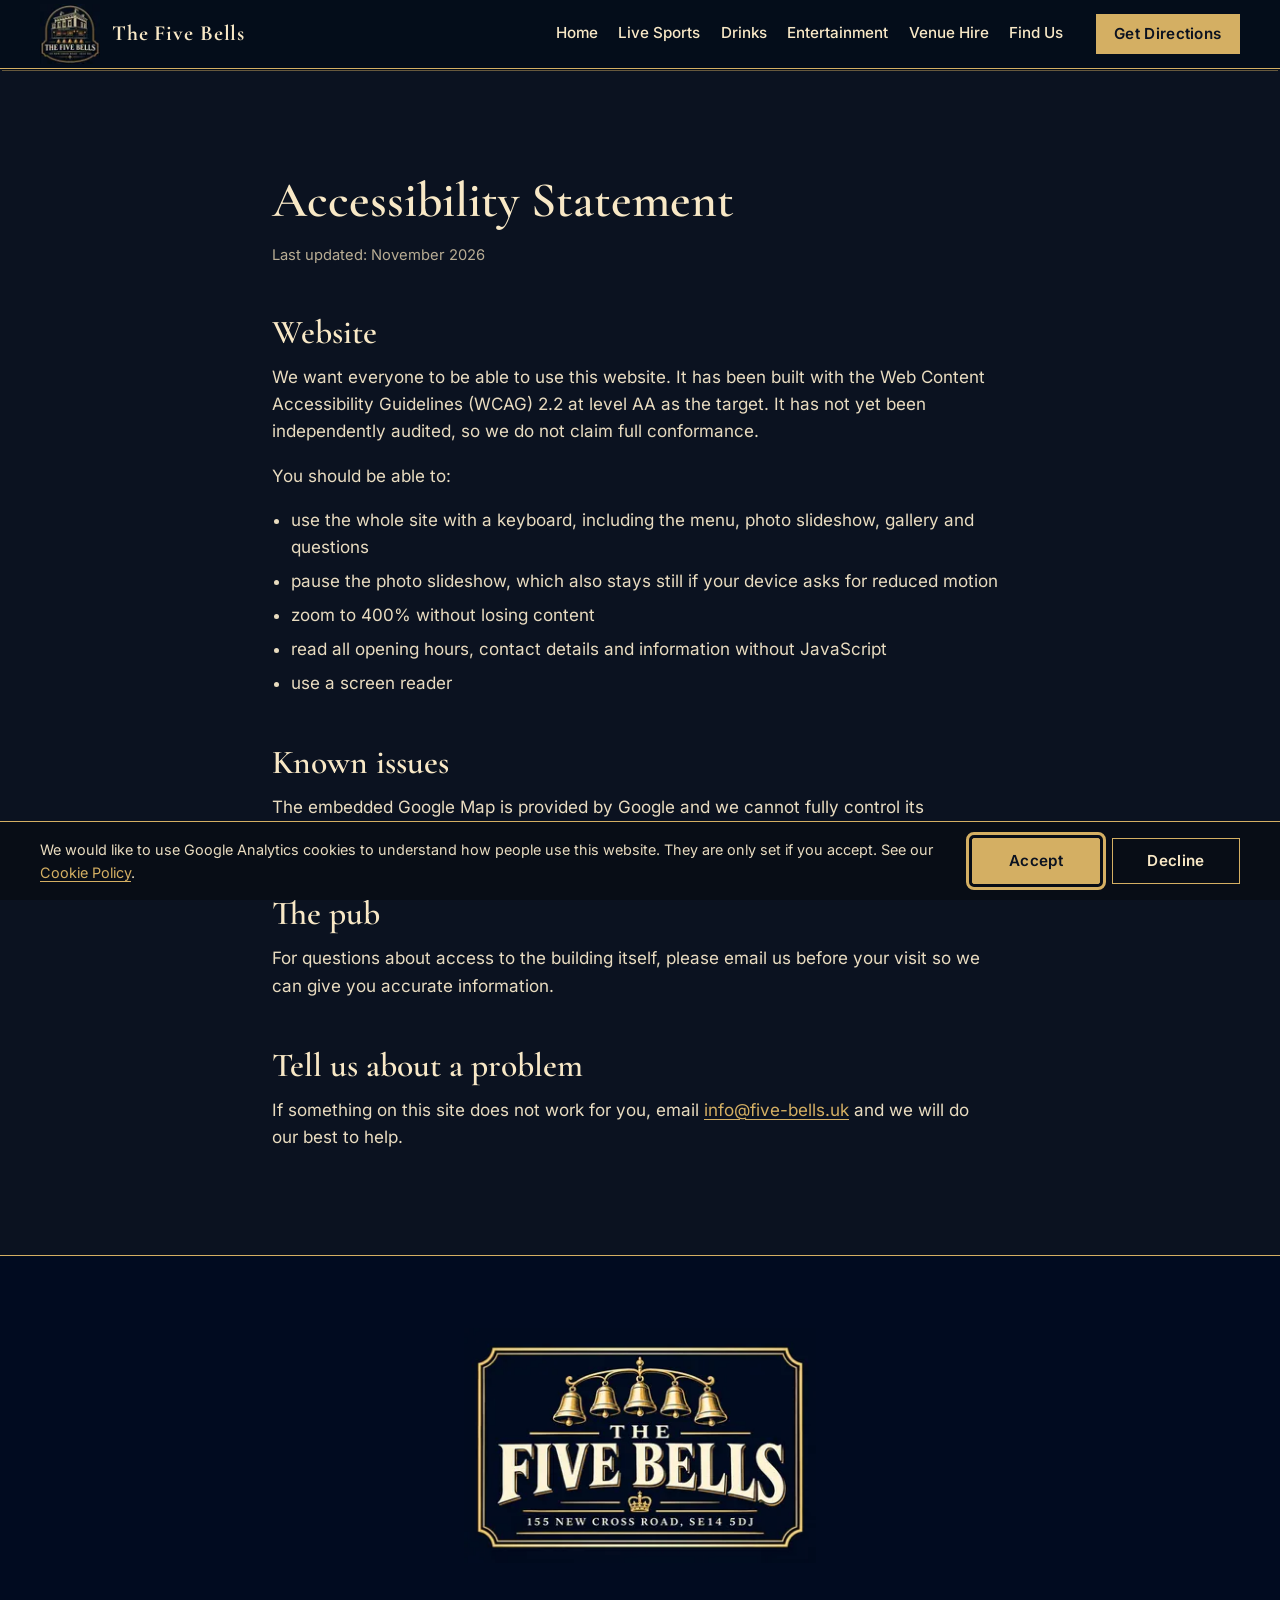
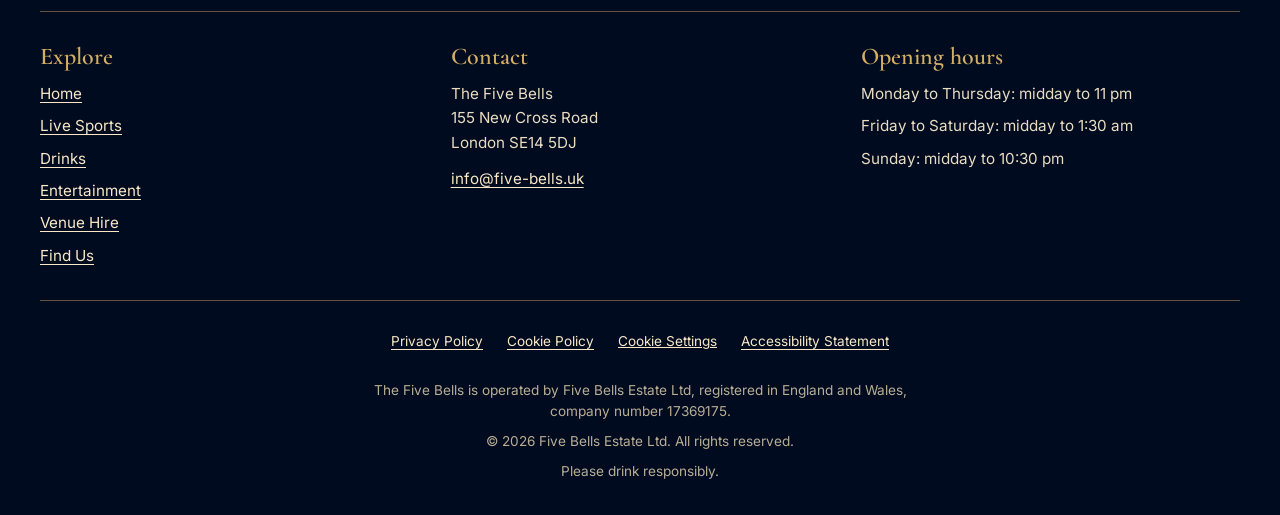
<file: accessibility.html>
<!DOCTYPE html><html lang="en-GB"> <head><meta charset="utf-8"><script>document.documentElement.classList.add("js")</script><meta name="viewport" content="width=device-width, initial-scale=1"><title>Accessibility Statement | The Five Bells, New Cross</title><meta name="description" content="Accessibility of The Five Bells website and how to tell us about problems."><link rel="canonical" href="https://www.five-bells.uk/accessibility"><meta name="theme-color" content="#0b1220"><link rel="icon" href="/favicon-32.png" sizes="32x32" type="image/png"><link rel="apple-touch-icon" href="/apple-touch-icon.png"><link rel="sitemap" href="/sitemap-index.xml"><meta property="og:type" content="website"><meta property="og:site_name" content="The Five Bells"><meta property="og:locale" content="en_GB"><meta property="og:title" content="Accessibility Statement | The Five Bells, New Cross"><meta property="og:description" content="Accessibility of The Five Bells website and how to tell us about problems."><meta property="og:url" content="https://www.five-bells.uk/accessibility"><meta property="og:image" content="https://www.five-bells.uk/images/og-image.jpg"><meta property="og:image:width" content="1200"><meta property="og:image:height" content="630"><meta property="og:image:alt" content="The Five Bells emblem: the pub building above five gold bells"><meta name="twitter:card" content="summary_large_image"><link rel="stylesheet" href="/_astro/accessibility.B7FrcF2D.css">
<style>.prose[data-astro-cid-dpidqgiz]{max-width:46rem}.prose[data-astro-cid-dpidqgiz] h1[data-astro-cid-dpidqgiz]{font-size:var(--step-3);margin-bottom:var(--s-4)}.prose[data-astro-cid-dpidqgiz] h2{font-size:var(--step-2);margin:var(--s-7) 0 var(--s-3)}.prose[data-astro-cid-dpidqgiz] ul{padding-left:1.2rem;margin:0 0 1em}.prose[data-astro-cid-dpidqgiz] li{margin-bottom:.4em}.prose[data-astro-cid-dpidqgiz] .todo{border-left:3px solid var(--c-amber);padding:var(--s-3) var(--s-4);background:var(--c-black);color:var(--c-ivory)}
</style></head> <body> <a class="skip-link" href="#main">Skip to main content</a> <header class="site-header" data-header data-astro-cid-3ef6ksr2> <div class="bar wrap" data-astro-cid-3ef6ksr2> <a class="brand" href="/" aria-label="The Five Bells, home" data-astro-cid-3ef6ksr2> <span class="brand-mark" data-astro-cid-3ef6ksr2> <img src="/_astro/emblem.DVQTqYVP_Z76ecJ.webp" srcset="/_astro/emblem.DVQTqYVP_Z76ecJ.webp 64w, /_astro/emblem.DVQTqYVP_Z2mzc7O.webp 128w" alt sizes="64px" loading="eager" data-astro-cid-3ef6ksr2="true" decoding="async" fetchpriority="auto" width="64" height="64"> </span> <span class="brand-name" aria-hidden="true" data-astro-cid-3ef6ksr2>The Five Bells</span> </a> <nav class="nav" aria-label="Main" data-astro-cid-3ef6ksr2> <button class="menu-btn" type="button" aria-expanded="false" aria-controls="site-menu" data-menu-btn hidden data-astro-cid-3ef6ksr2> <svg class="i-open" viewBox="0 0 24 24" fill="none" stroke="currentColor" stroke-width="1.5" stroke-linecap="round" stroke-linejoin="round" aria-hidden="true" focusable="false"><path d="M3.5 6.5h17M3.5 12h17M3.5 17.5h17"/></svg><svg class="i-close" viewBox="0 0 24 24" fill="none" stroke="currentColor" stroke-width="1.5" stroke-linecap="round" stroke-linejoin="round" aria-hidden="true" focusable="false"><path d="M5 5l14 14M19 5 5 19"/></svg> <span class="menu-btn-label" data-astro-cid-3ef6ksr2>Menu</span> </button> <ul id="site-menu" class="menu" data-menu data-astro-cid-3ef6ksr2> <li data-astro-cid-3ef6ksr2><a href="/#top" data-astro-cid-3ef6ksr2>Home</a></li><li data-astro-cid-3ef6ksr2><a href="/#live-sports" data-astro-cid-3ef6ksr2>Live Sports</a></li><li data-astro-cid-3ef6ksr2><a href="/#drinks" data-astro-cid-3ef6ksr2>Drinks</a></li><li data-astro-cid-3ef6ksr2><a href="/#entertainment" data-astro-cid-3ef6ksr2>Entertainment</a></li><li data-astro-cid-3ef6ksr2><a href="/#venue-hire" data-astro-cid-3ef6ksr2>Venue Hire</a></li><li data-astro-cid-3ef6ksr2><a href="/#find-us" data-astro-cid-3ef6ksr2>Find Us</a></li> <li class="menu-cta" data-astro-cid-3ef6ksr2><a class="btn btn--gold" href="https://www.google.com/maps/dir/?api=1&destination=The%20Five%20Bells%2C%20155%20New%20Cross%20Road%2C%20London%20SE14%205DJ" rel="noopener" target="_blank" data-astro-cid-3ef6ksr2>Get Directions<span class="visually-hidden" data-astro-cid-3ef6ksr2> (opens Google Maps in a new tab)</span></a></li> </ul> </nav> <a class="quick-dir" href="https://www.google.com/maps/dir/?api=1&destination=The%20Five%20Bells%2C%20155%20New%20Cross%20Road%2C%20London%20SE14%205DJ" rel="noopener" target="_blank" aria-label="Get directions (opens Google Maps in a new tab)" data-astro-cid-3ef6ksr2> <svg viewBox="0 0 24 24" fill="none" stroke="currentColor" stroke-width="1.5" stroke-linecap="round" stroke-linejoin="round" aria-hidden="true" focusable="false"><path d="M12 2.5 21.5 12 12 21.5 2.5 12Z"/><path d="M9 14v-2.5a1 1 0 0 1 1-1h5M13 8.5l2 2-2 2"/></svg> </a> </div> </header>  <script type="module">document.documentElement.classList.add("js");const t=document.querySelector("[data-menu-btn]"),d=document.querySelector("[data-menu]");if(t&&d){t.hidden=!1;const n=window.matchMedia("(min-width: 64rem)"),a=(e,s=!1)=>{t.setAttribute("aria-expanded",String(e)),t.setAttribute("aria-label",e?"Close menu":"Open menu"),d.classList.toggle("is-open",e),e?d.querySelector("a")?.focus():s&&t.focus()};a(!1),t.addEventListener("click",()=>a(t.getAttribute("aria-expanded")!=="true")),d.addEventListener("click",e=>{e.target.closest("a")&&!n.matches&&a(!1)}),document.addEventListener("keydown",e=>{e.key==="Escape"&&t.getAttribute("aria-expanded")==="true"&&a(!1,!0)}),document.addEventListener("focusin",e=>{t.getAttribute("aria-expanded")==="true"&&!e.target.closest("[data-header]")&&a(!1)}),document.addEventListener("click",e=>{t.getAttribute("aria-expanded")==="true"&&!e.target.closest("[data-header]")&&a(!1)}),n.addEventListener("change",()=>a(!1))}</script> <main id="main" tabindex="-1">  <article class="section legal" data-astro-cid-dpidqgiz> <div class="wrap prose" data-astro-cid-dpidqgiz> <h1 data-astro-cid-dpidqgiz>Accessibility Statement</h1> <p class="note" data-astro-cid-dpidqgiz>Last updated: November 2026</p>  <h2>Website</h2> <p>We want everyone to be able to use this website. It has been built with the Web Content Accessibility Guidelines (WCAG) 2.2 at level AA as the target. It has not yet been independently audited, so we do not claim full conformance.</p> <p>You should be able to:</p> <ul> <li>use the whole site with a keyboard, including the menu, photo slideshow, gallery and questions</li> <li>pause the photo slideshow, which also stays still if your device asks for reduced motion</li> <li>zoom to 400% without losing content</li> <li>read all opening hours, contact details and information without JavaScript</li> <li>use a screen reader</li> </ul> <h2>Known issues</h2> <p>The embedded Google Map is provided by Google and we cannot fully control its accessibility. The address and a direct Google Maps link are always available as text.</p> <h2>The pub</h2> <p>For questions about access to the building itself, please email us before your visit so we can give you accurate information.</p> <h2>Tell us about a problem</h2> <p>If something on this site does not work for you, email <a href="mailto:info@five-bells.uk">info@five-bells.uk</a> and we will do our best to help.</p>  </div> </article>  </main> <footer class="site-footer" data-astro-cid-sz7xmlte> <div class="wrap" data-astro-cid-sz7xmlte> <div class="brand" data-astro-cid-sz7xmlte> <a href="/" aria-label="The Five Bells, home" data-astro-cid-sz7xmlte> <img src="/_astro/pub-sign.D4JFDikp_Z23fTOn.webp" srcset="/_astro/pub-sign.D4JFDikp_Z1CExLj.webp 360w, /_astro/pub-sign.D4JFDikp_1ifu7m.webp 540w, /_astro/pub-sign.D4JFDikp_ZQ1AMT.webp 720w" alt="The Five Bells pub sign: five gold bells above the name, 155 New Cross Road, SE14 5DJ" sizes="(min-width: 60rem) 22rem, 80vw" loading="lazy" data-astro-cid-sz7xmlte="true" decoding="async" fetchpriority="auto" width="1535" height="1024"> </a> </div> <div class="cols" data-astro-cid-sz7xmlte> <nav aria-label="Footer" data-astro-cid-sz7xmlte> <h2 data-astro-cid-sz7xmlte>Explore</h2> <ul role="list" data-astro-cid-sz7xmlte><li data-astro-cid-sz7xmlte><a href="/#top" data-astro-cid-sz7xmlte>Home</a></li><li data-astro-cid-sz7xmlte><a href="/#live-sports" data-astro-cid-sz7xmlte>Live Sports</a></li><li data-astro-cid-sz7xmlte><a href="/#drinks" data-astro-cid-sz7xmlte>Drinks</a></li><li data-astro-cid-sz7xmlte><a href="/#entertainment" data-astro-cid-sz7xmlte>Entertainment</a></li><li data-astro-cid-sz7xmlte><a href="/#venue-hire" data-astro-cid-sz7xmlte>Venue Hire</a></li><li data-astro-cid-sz7xmlte><a href="/#find-us" data-astro-cid-sz7xmlte>Find Us</a></li></ul> </nav> <div data-astro-cid-sz7xmlte> <h2 data-astro-cid-sz7xmlte>Contact</h2> <address data-astro-cid-sz7xmlte> The Five Bells<br data-astro-cid-sz7xmlte>155 New Cross Road<br data-astro-cid-sz7xmlte>London SE14 5DJ </address> <p data-astro-cid-sz7xmlte><a href="mailto:info@five-bells.uk" data-astro-cid-sz7xmlte>info@five-bells.uk</a></p>  </div> <div data-astro-cid-sz7xmlte> <h2 data-astro-cid-sz7xmlte>Opening hours</h2> <ul role="list" data-astro-cid-sz7xmlte><li data-astro-cid-sz7xmlte>Monday to Thursday: midday to 11 pm</li><li data-astro-cid-sz7xmlte>Friday to Saturday: midday to 1:30 am</li><li data-astro-cid-sz7xmlte>Sunday: midday to 10:30 pm</li></ul> </div> </div> <div class="legal" data-astro-cid-sz7xmlte> <ul class="links" role="list" data-astro-cid-sz7xmlte> <li data-astro-cid-sz7xmlte><a href="/privacy" data-astro-cid-sz7xmlte>Privacy Policy</a></li> <li data-astro-cid-sz7xmlte><a href="/cookies" data-astro-cid-sz7xmlte>Cookie Policy</a></li> <li data-astro-cid-sz7xmlte><button type="button" class="link-btn" data-cookie-settings data-astro-cid-sz7xmlte>Cookie Settings</button></li> <li data-astro-cid-sz7xmlte><a href="/accessibility" data-astro-cid-sz7xmlte>Accessibility Statement</a></li> </ul> <p data-astro-cid-sz7xmlte> The Five Bells is operated by Five Bells Estate Ltd, registered in England and Wales, company number 17369175.
 </p> <p data-astro-cid-sz7xmlte>© 2026 Five Bells Estate Ltd. All rights reserved.</p> <p data-astro-cid-sz7xmlte>Please drink responsibly.</p> </div> </div> </footer>  <div class="cc" role="region" aria-label="Cookie choices" data-cookie-banner data-ga-id="G-KQMSP164RG" hidden data-astro-cid-fzbxxtek> <p data-astro-cid-fzbxxtek>We would like to use Google Analytics cookies to understand how people use this website. They are only set if you accept. See our <a href="/cookies" data-astro-cid-fzbxxtek>Cookie Policy</a>.</p> <div class="cc-actions" data-astro-cid-fzbxxtek> <button type="button" class="btn btn--gold" data-cookie-accept data-astro-cid-fzbxxtek>Accept</button> <button type="button" class="btn btn--line" data-cookie-decline data-astro-cid-fzbxxtek>Decline</button> </div> </div>  <script type="module">const d="fb-cookie-consent",a=document.querySelector("[data-cookie-banner]"),c=a?.dataset.gaId,t=window,n=()=>{try{return localStorage.getItem(d)}catch{return null}},i=e=>{try{localStorage.setItem(d,e)}catch{}};function r(){if(!c||t.__gaLoaded)return;t.__gaLoaded=!0,t.dataLayer=t.dataLayer||[],t.gtag=function(){t.dataLayer.push(arguments)},t.gtag("js",new Date),t.gtag("config",c);const e=document.createElement("script");e.async=!0,e.src=`https://www.googletagmanager.com/gtag/js?id=${c}`,document.head.appendChild(e)}function u(){const e=location.hostname.replace(/^www\./,"");document.cookie.split(";").map(o=>o.split("=")[0].trim()).filter(o=>o==="_ga"||o.startsWith("_ga_")||o==="_gid").forEach(o=>{for(const g of["",`; domain=${location.hostname}`,`; domain=.${e}`])document.cookie=`${o}=; expires=Thu, 01 Jan 1970 00:00:00 GMT; path=/${g}`})}const s=()=>{a&&(a.hidden=!1,a.querySelector("[data-cookie-accept]")?.focus({preventScroll:!0}))},l=()=>{a&&(a.hidden=!0)};n()==="accepted"?r():n()!=="declined"&&s();a?.querySelector("[data-cookie-accept]")?.addEventListener("click",()=>{i("accepted"),l(),r()});a?.querySelector("[data-cookie-decline]")?.addEventListener("click",()=>{const e=!!t.__gaLoaded;i("declined"),l(),u(),e&&location.reload()});document.addEventListener("click",e=>{e.target.closest("[data-cookie-settings]")&&s()});</script> </body></html>
</file>
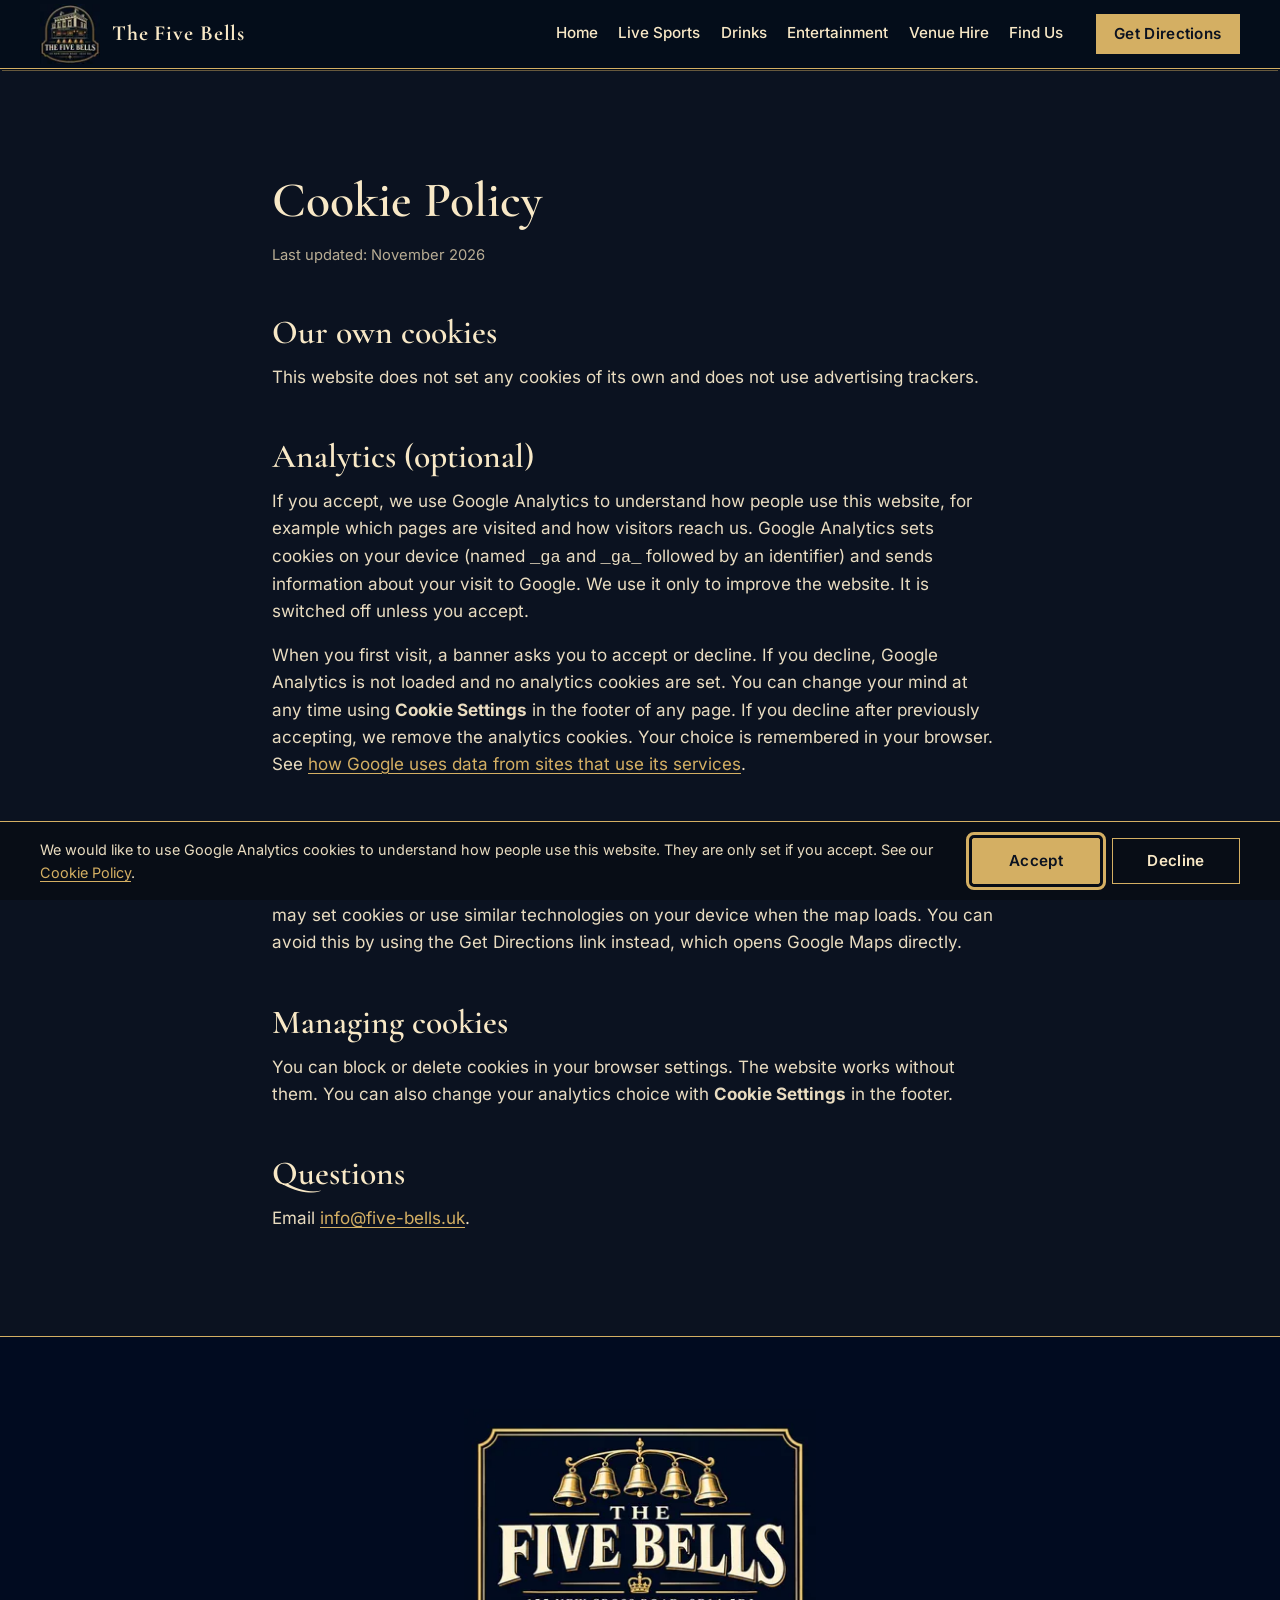
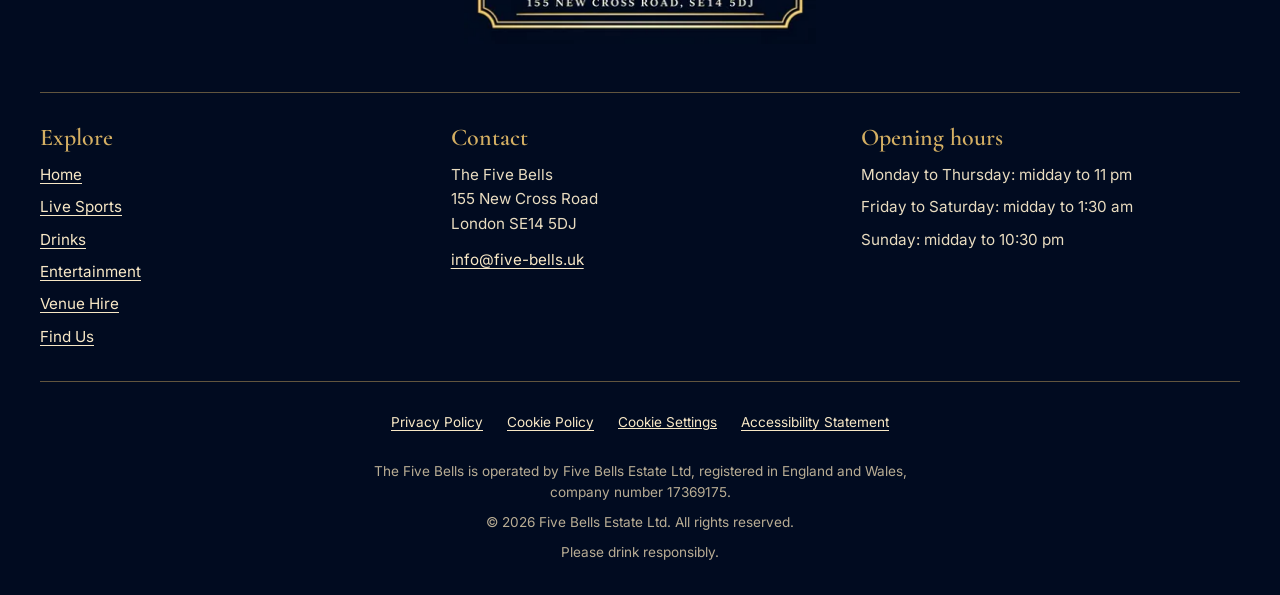
<file: cookies.html>
<!DOCTYPE html><html lang="en-GB"> <head><meta charset="utf-8"><script>document.documentElement.classList.add("js")</script><meta name="viewport" content="width=device-width, initial-scale=1"><title>Cookie Policy | The Five Bells, New Cross</title><meta name="description" content="Cookies and similar technologies used on The Five Bells website."><link rel="canonical" href="https://www.five-bells.uk/cookies"><meta name="theme-color" content="#0b1220"><link rel="icon" href="/favicon-32.png" sizes="32x32" type="image/png"><link rel="apple-touch-icon" href="/apple-touch-icon.png"><link rel="sitemap" href="/sitemap-index.xml"><meta property="og:type" content="website"><meta property="og:site_name" content="The Five Bells"><meta property="og:locale" content="en_GB"><meta property="og:title" content="Cookie Policy | The Five Bells, New Cross"><meta property="og:description" content="Cookies and similar technologies used on The Five Bells website."><meta property="og:url" content="https://www.five-bells.uk/cookies"><meta property="og:image" content="https://www.five-bells.uk/images/og-image.jpg"><meta property="og:image:width" content="1200"><meta property="og:image:height" content="630"><meta property="og:image:alt" content="The Five Bells emblem: the pub building above five gold bells"><meta name="twitter:card" content="summary_large_image"><link rel="stylesheet" href="/_astro/accessibility.B7FrcF2D.css">
<style>.prose[data-astro-cid-dpidqgiz]{max-width:46rem}.prose[data-astro-cid-dpidqgiz] h1[data-astro-cid-dpidqgiz]{font-size:var(--step-3);margin-bottom:var(--s-4)}.prose[data-astro-cid-dpidqgiz] h2{font-size:var(--step-2);margin:var(--s-7) 0 var(--s-3)}.prose[data-astro-cid-dpidqgiz] ul{padding-left:1.2rem;margin:0 0 1em}.prose[data-astro-cid-dpidqgiz] li{margin-bottom:.4em}.prose[data-astro-cid-dpidqgiz] .todo{border-left:3px solid var(--c-amber);padding:var(--s-3) var(--s-4);background:var(--c-black);color:var(--c-ivory)}
</style></head> <body> <a class="skip-link" href="#main">Skip to main content</a> <header class="site-header" data-header data-astro-cid-3ef6ksr2> <div class="bar wrap" data-astro-cid-3ef6ksr2> <a class="brand" href="/" aria-label="The Five Bells, home" data-astro-cid-3ef6ksr2> <span class="brand-mark" data-astro-cid-3ef6ksr2> <img src="/_astro/emblem.DVQTqYVP_Z76ecJ.webp" srcset="/_astro/emblem.DVQTqYVP_Z76ecJ.webp 64w, /_astro/emblem.DVQTqYVP_Z2mzc7O.webp 128w" alt sizes="64px" loading="eager" data-astro-cid-3ef6ksr2="true" decoding="async" fetchpriority="auto" width="64" height="64"> </span> <span class="brand-name" aria-hidden="true" data-astro-cid-3ef6ksr2>The Five Bells</span> </a> <nav class="nav" aria-label="Main" data-astro-cid-3ef6ksr2> <button class="menu-btn" type="button" aria-expanded="false" aria-controls="site-menu" data-menu-btn hidden data-astro-cid-3ef6ksr2> <svg class="i-open" viewBox="0 0 24 24" fill="none" stroke="currentColor" stroke-width="1.5" stroke-linecap="round" stroke-linejoin="round" aria-hidden="true" focusable="false"><path d="M3.5 6.5h17M3.5 12h17M3.5 17.5h17"/></svg><svg class="i-close" viewBox="0 0 24 24" fill="none" stroke="currentColor" stroke-width="1.5" stroke-linecap="round" stroke-linejoin="round" aria-hidden="true" focusable="false"><path d="M5 5l14 14M19 5 5 19"/></svg> <span class="menu-btn-label" data-astro-cid-3ef6ksr2>Menu</span> </button> <ul id="site-menu" class="menu" data-menu data-astro-cid-3ef6ksr2> <li data-astro-cid-3ef6ksr2><a href="/#top" data-astro-cid-3ef6ksr2>Home</a></li><li data-astro-cid-3ef6ksr2><a href="/#live-sports" data-astro-cid-3ef6ksr2>Live Sports</a></li><li data-astro-cid-3ef6ksr2><a href="/#drinks" data-astro-cid-3ef6ksr2>Drinks</a></li><li data-astro-cid-3ef6ksr2><a href="/#entertainment" data-astro-cid-3ef6ksr2>Entertainment</a></li><li data-astro-cid-3ef6ksr2><a href="/#venue-hire" data-astro-cid-3ef6ksr2>Venue Hire</a></li><li data-astro-cid-3ef6ksr2><a href="/#find-us" data-astro-cid-3ef6ksr2>Find Us</a></li> <li class="menu-cta" data-astro-cid-3ef6ksr2><a class="btn btn--gold" href="https://www.google.com/maps/dir/?api=1&destination=The%20Five%20Bells%2C%20155%20New%20Cross%20Road%2C%20London%20SE14%205DJ" rel="noopener" target="_blank" data-astro-cid-3ef6ksr2>Get Directions<span class="visually-hidden" data-astro-cid-3ef6ksr2> (opens Google Maps in a new tab)</span></a></li> </ul> </nav> <a class="quick-dir" href="https://www.google.com/maps/dir/?api=1&destination=The%20Five%20Bells%2C%20155%20New%20Cross%20Road%2C%20London%20SE14%205DJ" rel="noopener" target="_blank" aria-label="Get directions (opens Google Maps in a new tab)" data-astro-cid-3ef6ksr2> <svg viewBox="0 0 24 24" fill="none" stroke="currentColor" stroke-width="1.5" stroke-linecap="round" stroke-linejoin="round" aria-hidden="true" focusable="false"><path d="M12 2.5 21.5 12 12 21.5 2.5 12Z"/><path d="M9 14v-2.5a1 1 0 0 1 1-1h5M13 8.5l2 2-2 2"/></svg> </a> </div> </header>  <script type="module">document.documentElement.classList.add("js");const t=document.querySelector("[data-menu-btn]"),d=document.querySelector("[data-menu]");if(t&&d){t.hidden=!1;const n=window.matchMedia("(min-width: 64rem)"),a=(e,s=!1)=>{t.setAttribute("aria-expanded",String(e)),t.setAttribute("aria-label",e?"Close menu":"Open menu"),d.classList.toggle("is-open",e),e?d.querySelector("a")?.focus():s&&t.focus()};a(!1),t.addEventListener("click",()=>a(t.getAttribute("aria-expanded")!=="true")),d.addEventListener("click",e=>{e.target.closest("a")&&!n.matches&&a(!1)}),document.addEventListener("keydown",e=>{e.key==="Escape"&&t.getAttribute("aria-expanded")==="true"&&a(!1,!0)}),document.addEventListener("focusin",e=>{t.getAttribute("aria-expanded")==="true"&&!e.target.closest("[data-header]")&&a(!1)}),document.addEventListener("click",e=>{t.getAttribute("aria-expanded")==="true"&&!e.target.closest("[data-header]")&&a(!1)}),n.addEventListener("change",()=>a(!1))}</script> <main id="main" tabindex="-1">  <article class="section legal" data-astro-cid-dpidqgiz> <div class="wrap prose" data-astro-cid-dpidqgiz> <h1 data-astro-cid-dpidqgiz>Cookie Policy</h1> <p class="note" data-astro-cid-dpidqgiz>Last updated: November 2026</p>  <h2>Our own cookies</h2> <p>This website does not set any cookies of its own and does not use advertising trackers.</p> <h2>Analytics (optional)</h2> <p>If you accept, we use Google Analytics to understand how people use this website, for example which pages are visited and how visitors reach us. Google Analytics sets cookies on your device (named <code>_ga</code> and <code>_ga_</code> followed by an identifier) and sends information about your visit to Google. We use it only to improve the website. It is switched off unless you accept.</p> <p>When you first visit, a banner asks you to accept or decline. If you decline, Google Analytics is not loaded and no analytics cookies are set. You can change your mind at any time using <strong>Cookie Settings</strong> in the footer of any page. If you decline after previously accepting, we remove the analytics cookies. Your choice is remembered in your browser. See <a href="https://policies.google.com/technologies/partner-sites" rel="noopener">how Google uses data from sites that use its services</a>.</p> <h2>Google Maps</h2> <p>The map in the Find Us section is loaded from Google. We do not control this, but Google may set cookies or use similar technologies on your device when the map loads. You can avoid this by using the Get Directions link instead, which opens Google Maps directly.</p> <h2>Managing cookies</h2> <p>You can block or delete cookies in your browser settings. The website works without them. You can also change your analytics choice with <strong>Cookie Settings</strong> in the footer.</p> <h2>Questions</h2> <p>Email <a href="mailto:info@five-bells.uk">info@five-bells.uk</a>.</p>  </div> </article>  </main> <footer class="site-footer" data-astro-cid-sz7xmlte> <div class="wrap" data-astro-cid-sz7xmlte> <div class="brand" data-astro-cid-sz7xmlte> <a href="/" aria-label="The Five Bells, home" data-astro-cid-sz7xmlte> <img src="/_astro/pub-sign.D4JFDikp_Z23fTOn.webp" srcset="/_astro/pub-sign.D4JFDikp_Z1CExLj.webp 360w, /_astro/pub-sign.D4JFDikp_1ifu7m.webp 540w, /_astro/pub-sign.D4JFDikp_ZQ1AMT.webp 720w" alt="The Five Bells pub sign: five gold bells above the name, 155 New Cross Road, SE14 5DJ" sizes="(min-width: 60rem) 22rem, 80vw" loading="lazy" data-astro-cid-sz7xmlte="true" decoding="async" fetchpriority="auto" width="1535" height="1024"> </a> </div> <div class="cols" data-astro-cid-sz7xmlte> <nav aria-label="Footer" data-astro-cid-sz7xmlte> <h2 data-astro-cid-sz7xmlte>Explore</h2> <ul role="list" data-astro-cid-sz7xmlte><li data-astro-cid-sz7xmlte><a href="/#top" data-astro-cid-sz7xmlte>Home</a></li><li data-astro-cid-sz7xmlte><a href="/#live-sports" data-astro-cid-sz7xmlte>Live Sports</a></li><li data-astro-cid-sz7xmlte><a href="/#drinks" data-astro-cid-sz7xmlte>Drinks</a></li><li data-astro-cid-sz7xmlte><a href="/#entertainment" data-astro-cid-sz7xmlte>Entertainment</a></li><li data-astro-cid-sz7xmlte><a href="/#venue-hire" data-astro-cid-sz7xmlte>Venue Hire</a></li><li data-astro-cid-sz7xmlte><a href="/#find-us" data-astro-cid-sz7xmlte>Find Us</a></li></ul> </nav> <div data-astro-cid-sz7xmlte> <h2 data-astro-cid-sz7xmlte>Contact</h2> <address data-astro-cid-sz7xmlte> The Five Bells<br data-astro-cid-sz7xmlte>155 New Cross Road<br data-astro-cid-sz7xmlte>London SE14 5DJ </address> <p data-astro-cid-sz7xmlte><a href="mailto:info@five-bells.uk" data-astro-cid-sz7xmlte>info@five-bells.uk</a></p>  </div> <div data-astro-cid-sz7xmlte> <h2 data-astro-cid-sz7xmlte>Opening hours</h2> <ul role="list" data-astro-cid-sz7xmlte><li data-astro-cid-sz7xmlte>Monday to Thursday: midday to 11 pm</li><li data-astro-cid-sz7xmlte>Friday to Saturday: midday to 1:30 am</li><li data-astro-cid-sz7xmlte>Sunday: midday to 10:30 pm</li></ul> </div> </div> <div class="legal" data-astro-cid-sz7xmlte> <ul class="links" role="list" data-astro-cid-sz7xmlte> <li data-astro-cid-sz7xmlte><a href="/privacy" data-astro-cid-sz7xmlte>Privacy Policy</a></li> <li data-astro-cid-sz7xmlte><a href="/cookies" data-astro-cid-sz7xmlte>Cookie Policy</a></li> <li data-astro-cid-sz7xmlte><button type="button" class="link-btn" data-cookie-settings data-astro-cid-sz7xmlte>Cookie Settings</button></li> <li data-astro-cid-sz7xmlte><a href="/accessibility" data-astro-cid-sz7xmlte>Accessibility Statement</a></li> </ul> <p data-astro-cid-sz7xmlte> The Five Bells is operated by Five Bells Estate Ltd, registered in England and Wales, company number 17369175.
 </p> <p data-astro-cid-sz7xmlte>© 2026 Five Bells Estate Ltd. All rights reserved.</p> <p data-astro-cid-sz7xmlte>Please drink responsibly.</p> </div> </div> </footer>  <div class="cc" role="region" aria-label="Cookie choices" data-cookie-banner data-ga-id="G-KQMSP164RG" hidden data-astro-cid-fzbxxtek> <p data-astro-cid-fzbxxtek>We would like to use Google Analytics cookies to understand how people use this website. They are only set if you accept. See our <a href="/cookies" data-astro-cid-fzbxxtek>Cookie Policy</a>.</p> <div class="cc-actions" data-astro-cid-fzbxxtek> <button type="button" class="btn btn--gold" data-cookie-accept data-astro-cid-fzbxxtek>Accept</button> <button type="button" class="btn btn--line" data-cookie-decline data-astro-cid-fzbxxtek>Decline</button> </div> </div>  <script type="module">const d="fb-cookie-consent",a=document.querySelector("[data-cookie-banner]"),c=a?.dataset.gaId,t=window,n=()=>{try{return localStorage.getItem(d)}catch{return null}},i=e=>{try{localStorage.setItem(d,e)}catch{}};function r(){if(!c||t.__gaLoaded)return;t.__gaLoaded=!0,t.dataLayer=t.dataLayer||[],t.gtag=function(){t.dataLayer.push(arguments)},t.gtag("js",new Date),t.gtag("config",c);const e=document.createElement("script");e.async=!0,e.src=`https://www.googletagmanager.com/gtag/js?id=${c}`,document.head.appendChild(e)}function u(){const e=location.hostname.replace(/^www\./,"");document.cookie.split(";").map(o=>o.split("=")[0].trim()).filter(o=>o==="_ga"||o.startsWith("_ga_")||o==="_gid").forEach(o=>{for(const g of["",`; domain=${location.hostname}`,`; domain=.${e}`])document.cookie=`${o}=; expires=Thu, 01 Jan 1970 00:00:00 GMT; path=/${g}`})}const s=()=>{a&&(a.hidden=!1,a.querySelector("[data-cookie-accept]")?.focus({preventScroll:!0}))},l=()=>{a&&(a.hidden=!0)};n()==="accepted"?r():n()!=="declined"&&s();a?.querySelector("[data-cookie-accept]")?.addEventListener("click",()=>{i("accepted"),l(),r()});a?.querySelector("[data-cookie-decline]")?.addEventListener("click",()=>{const e=!!t.__gaLoaded;i("declined"),l(),u(),e&&location.reload()});document.addEventListener("click",e=>{e.target.closest("[data-cookie-settings]")&&s()});</script> </body></html>
</file>
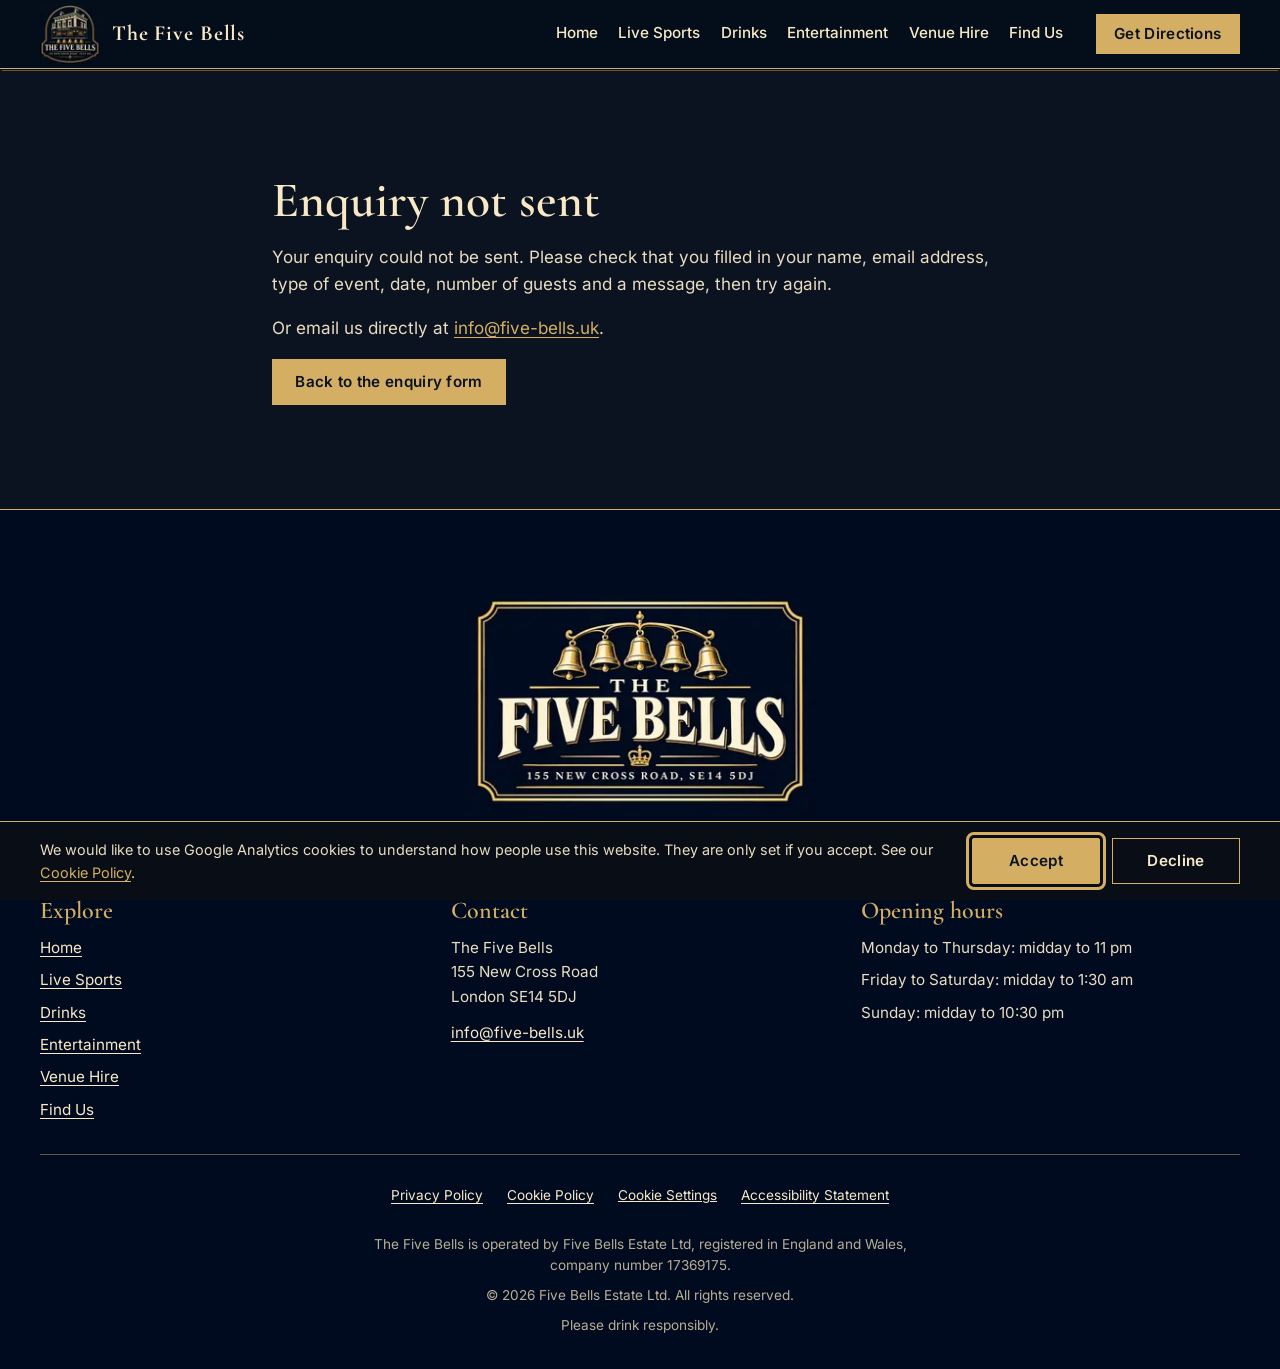
<file: enquiry-error.html>
<!DOCTYPE html><html lang="en-GB"> <head><meta charset="utf-8"><script>document.documentElement.classList.add("js")</script><meta name="viewport" content="width=device-width, initial-scale=1"><title>Enquiry not sent | The Five Bells, New Cross</title><meta name="description" content="Your enquiry could not be sent."><link rel="canonical" href="https://www.five-bells.uk/enquiry-error"><meta name="robots" content="noindex"><meta name="theme-color" content="#0b1220"><link rel="icon" href="/favicon-32.png" sizes="32x32" type="image/png"><link rel="apple-touch-icon" href="/apple-touch-icon.png"><link rel="sitemap" href="/sitemap-index.xml"><meta property="og:type" content="website"><meta property="og:site_name" content="The Five Bells"><meta property="og:locale" content="en_GB"><meta property="og:title" content="Enquiry not sent | The Five Bells, New Cross"><meta property="og:description" content="Your enquiry could not be sent."><meta property="og:url" content="https://www.five-bells.uk/enquiry-error"><meta property="og:image" content="https://www.five-bells.uk/images/og-image.jpg"><meta property="og:image:width" content="1200"><meta property="og:image:height" content="630"><meta property="og:image:alt" content="The Five Bells emblem: the pub building above five gold bells"><meta name="twitter:card" content="summary_large_image"><link rel="stylesheet" href="/_astro/accessibility.B7FrcF2D.css">
<style>.prose[data-astro-cid-dpidqgiz]{max-width:46rem}.prose[data-astro-cid-dpidqgiz] h1[data-astro-cid-dpidqgiz]{font-size:var(--step-3);margin-bottom:var(--s-4)}.prose[data-astro-cid-dpidqgiz] h2{font-size:var(--step-2);margin:var(--s-7) 0 var(--s-3)}.prose[data-astro-cid-dpidqgiz] ul{padding-left:1.2rem;margin:0 0 1em}.prose[data-astro-cid-dpidqgiz] li{margin-bottom:.4em}.prose[data-astro-cid-dpidqgiz] .todo{border-left:3px solid var(--c-amber);padding:var(--s-3) var(--s-4);background:var(--c-black);color:var(--c-ivory)}
</style></head> <body> <a class="skip-link" href="#main">Skip to main content</a> <header class="site-header" data-header data-astro-cid-3ef6ksr2> <div class="bar wrap" data-astro-cid-3ef6ksr2> <a class="brand" href="/" aria-label="The Five Bells, home" data-astro-cid-3ef6ksr2> <span class="brand-mark" data-astro-cid-3ef6ksr2> <img src="/_astro/emblem.DVQTqYVP_Z76ecJ.webp" srcset="/_astro/emblem.DVQTqYVP_Z76ecJ.webp 64w, /_astro/emblem.DVQTqYVP_Z2mzc7O.webp 128w" alt sizes="64px" loading="eager" data-astro-cid-3ef6ksr2="true" decoding="async" fetchpriority="auto" width="64" height="64"> </span> <span class="brand-name" aria-hidden="true" data-astro-cid-3ef6ksr2>The Five Bells</span> </a> <nav class="nav" aria-label="Main" data-astro-cid-3ef6ksr2> <button class="menu-btn" type="button" aria-expanded="false" aria-controls="site-menu" data-menu-btn hidden data-astro-cid-3ef6ksr2> <svg class="i-open" viewBox="0 0 24 24" fill="none" stroke="currentColor" stroke-width="1.5" stroke-linecap="round" stroke-linejoin="round" aria-hidden="true" focusable="false"><path d="M3.5 6.5h17M3.5 12h17M3.5 17.5h17"/></svg><svg class="i-close" viewBox="0 0 24 24" fill="none" stroke="currentColor" stroke-width="1.5" stroke-linecap="round" stroke-linejoin="round" aria-hidden="true" focusable="false"><path d="M5 5l14 14M19 5 5 19"/></svg> <span class="menu-btn-label" data-astro-cid-3ef6ksr2>Menu</span> </button> <ul id="site-menu" class="menu" data-menu data-astro-cid-3ef6ksr2> <li data-astro-cid-3ef6ksr2><a href="/#top" data-astro-cid-3ef6ksr2>Home</a></li><li data-astro-cid-3ef6ksr2><a href="/#live-sports" data-astro-cid-3ef6ksr2>Live Sports</a></li><li data-astro-cid-3ef6ksr2><a href="/#drinks" data-astro-cid-3ef6ksr2>Drinks</a></li><li data-astro-cid-3ef6ksr2><a href="/#entertainment" data-astro-cid-3ef6ksr2>Entertainment</a></li><li data-astro-cid-3ef6ksr2><a href="/#venue-hire" data-astro-cid-3ef6ksr2>Venue Hire</a></li><li data-astro-cid-3ef6ksr2><a href="/#find-us" data-astro-cid-3ef6ksr2>Find Us</a></li> <li class="menu-cta" data-astro-cid-3ef6ksr2><a class="btn btn--gold" href="https://www.google.com/maps/dir/?api=1&destination=The%20Five%20Bells%2C%20155%20New%20Cross%20Road%2C%20London%20SE14%205DJ" rel="noopener" target="_blank" data-astro-cid-3ef6ksr2>Get Directions<span class="visually-hidden" data-astro-cid-3ef6ksr2> (opens Google Maps in a new tab)</span></a></li> </ul> </nav> <a class="quick-dir" href="https://www.google.com/maps/dir/?api=1&destination=The%20Five%20Bells%2C%20155%20New%20Cross%20Road%2C%20London%20SE14%205DJ" rel="noopener" target="_blank" aria-label="Get directions (opens Google Maps in a new tab)" data-astro-cid-3ef6ksr2> <svg viewBox="0 0 24 24" fill="none" stroke="currentColor" stroke-width="1.5" stroke-linecap="round" stroke-linejoin="round" aria-hidden="true" focusable="false"><path d="M12 2.5 21.5 12 12 21.5 2.5 12Z"/><path d="M9 14v-2.5a1 1 0 0 1 1-1h5M13 8.5l2 2-2 2"/></svg> </a> </div> </header>  <script type="module">document.documentElement.classList.add("js");const t=document.querySelector("[data-menu-btn]"),d=document.querySelector("[data-menu]");if(t&&d){t.hidden=!1;const n=window.matchMedia("(min-width: 64rem)"),a=(e,s=!1)=>{t.setAttribute("aria-expanded",String(e)),t.setAttribute("aria-label",e?"Close menu":"Open menu"),d.classList.toggle("is-open",e),e?d.querySelector("a")?.focus():s&&t.focus()};a(!1),t.addEventListener("click",()=>a(t.getAttribute("aria-expanded")!=="true")),d.addEventListener("click",e=>{e.target.closest("a")&&!n.matches&&a(!1)}),document.addEventListener("keydown",e=>{e.key==="Escape"&&t.getAttribute("aria-expanded")==="true"&&a(!1,!0)}),document.addEventListener("focusin",e=>{t.getAttribute("aria-expanded")==="true"&&!e.target.closest("[data-header]")&&a(!1)}),document.addEventListener("click",e=>{t.getAttribute("aria-expanded")==="true"&&!e.target.closest("[data-header]")&&a(!1)}),n.addEventListener("change",()=>a(!1))}</script> <main id="main" tabindex="-1">  <article class="section legal" data-astro-cid-dpidqgiz> <div class="wrap prose" data-astro-cid-dpidqgiz> <h1 data-astro-cid-dpidqgiz>Enquiry not sent</h1>   <p>Your enquiry could not be sent. Please check that you filled in your name, email address, type of event, date, number of guests and a message, then try again.</p> <p>Or email us directly at <a href="mailto:info@five-bells.uk">info@five-bells.uk</a>.</p> <p><a class="btn btn--gold" href="/#venue-hire">Back to the enquiry form</a></p>  </div> </article>  </main> <footer class="site-footer" data-astro-cid-sz7xmlte> <div class="wrap" data-astro-cid-sz7xmlte> <div class="brand" data-astro-cid-sz7xmlte> <a href="/" aria-label="The Five Bells, home" data-astro-cid-sz7xmlte> <img src="/_astro/pub-sign.D4JFDikp_Z23fTOn.webp" srcset="/_astro/pub-sign.D4JFDikp_Z1CExLj.webp 360w, /_astro/pub-sign.D4JFDikp_1ifu7m.webp 540w, /_astro/pub-sign.D4JFDikp_ZQ1AMT.webp 720w" alt="The Five Bells pub sign: five gold bells above the name, 155 New Cross Road, SE14 5DJ" sizes="(min-width: 60rem) 22rem, 80vw" loading="lazy" data-astro-cid-sz7xmlte="true" decoding="async" fetchpriority="auto" width="1535" height="1024"> </a> </div> <div class="cols" data-astro-cid-sz7xmlte> <nav aria-label="Footer" data-astro-cid-sz7xmlte> <h2 data-astro-cid-sz7xmlte>Explore</h2> <ul role="list" data-astro-cid-sz7xmlte><li data-astro-cid-sz7xmlte><a href="/#top" data-astro-cid-sz7xmlte>Home</a></li><li data-astro-cid-sz7xmlte><a href="/#live-sports" data-astro-cid-sz7xmlte>Live Sports</a></li><li data-astro-cid-sz7xmlte><a href="/#drinks" data-astro-cid-sz7xmlte>Drinks</a></li><li data-astro-cid-sz7xmlte><a href="/#entertainment" data-astro-cid-sz7xmlte>Entertainment</a></li><li data-astro-cid-sz7xmlte><a href="/#venue-hire" data-astro-cid-sz7xmlte>Venue Hire</a></li><li data-astro-cid-sz7xmlte><a href="/#find-us" data-astro-cid-sz7xmlte>Find Us</a></li></ul> </nav> <div data-astro-cid-sz7xmlte> <h2 data-astro-cid-sz7xmlte>Contact</h2> <address data-astro-cid-sz7xmlte> The Five Bells<br data-astro-cid-sz7xmlte>155 New Cross Road<br data-astro-cid-sz7xmlte>London SE14 5DJ </address> <p data-astro-cid-sz7xmlte><a href="mailto:info@five-bells.uk" data-astro-cid-sz7xmlte>info@five-bells.uk</a></p>  </div> <div data-astro-cid-sz7xmlte> <h2 data-astro-cid-sz7xmlte>Opening hours</h2> <ul role="list" data-astro-cid-sz7xmlte><li data-astro-cid-sz7xmlte>Monday to Thursday: midday to 11 pm</li><li data-astro-cid-sz7xmlte>Friday to Saturday: midday to 1:30 am</li><li data-astro-cid-sz7xmlte>Sunday: midday to 10:30 pm</li></ul> </div> </div> <div class="legal" data-astro-cid-sz7xmlte> <ul class="links" role="list" data-astro-cid-sz7xmlte> <li data-astro-cid-sz7xmlte><a href="/privacy" data-astro-cid-sz7xmlte>Privacy Policy</a></li> <li data-astro-cid-sz7xmlte><a href="/cookies" data-astro-cid-sz7xmlte>Cookie Policy</a></li> <li data-astro-cid-sz7xmlte><button type="button" class="link-btn" data-cookie-settings data-astro-cid-sz7xmlte>Cookie Settings</button></li> <li data-astro-cid-sz7xmlte><a href="/accessibility" data-astro-cid-sz7xmlte>Accessibility Statement</a></li> </ul> <p data-astro-cid-sz7xmlte> The Five Bells is operated by Five Bells Estate Ltd, registered in England and Wales, company number 17369175.
 </p> <p data-astro-cid-sz7xmlte>© 2026 Five Bells Estate Ltd. All rights reserved.</p> <p data-astro-cid-sz7xmlte>Please drink responsibly.</p> </div> </div> </footer>  <div class="cc" role="region" aria-label="Cookie choices" data-cookie-banner data-ga-id="G-KQMSP164RG" hidden data-astro-cid-fzbxxtek> <p data-astro-cid-fzbxxtek>We would like to use Google Analytics cookies to understand how people use this website. They are only set if you accept. See our <a href="/cookies" data-astro-cid-fzbxxtek>Cookie Policy</a>.</p> <div class="cc-actions" data-astro-cid-fzbxxtek> <button type="button" class="btn btn--gold" data-cookie-accept data-astro-cid-fzbxxtek>Accept</button> <button type="button" class="btn btn--line" data-cookie-decline data-astro-cid-fzbxxtek>Decline</button> </div> </div>  <script type="module">const d="fb-cookie-consent",a=document.querySelector("[data-cookie-banner]"),c=a?.dataset.gaId,t=window,n=()=>{try{return localStorage.getItem(d)}catch{return null}},i=e=>{try{localStorage.setItem(d,e)}catch{}};function r(){if(!c||t.__gaLoaded)return;t.__gaLoaded=!0,t.dataLayer=t.dataLayer||[],t.gtag=function(){t.dataLayer.push(arguments)},t.gtag("js",new Date),t.gtag("config",c);const e=document.createElement("script");e.async=!0,e.src=`https://www.googletagmanager.com/gtag/js?id=${c}`,document.head.appendChild(e)}function u(){const e=location.hostname.replace(/^www\./,"");document.cookie.split(";").map(o=>o.split("=")[0].trim()).filter(o=>o==="_ga"||o.startsWith("_ga_")||o==="_gid").forEach(o=>{for(const g of["",`; domain=${location.hostname}`,`; domain=.${e}`])document.cookie=`${o}=; expires=Thu, 01 Jan 1970 00:00:00 GMT; path=/${g}`})}const s=()=>{a&&(a.hidden=!1,a.querySelector("[data-cookie-accept]")?.focus({preventScroll:!0}))},l=()=>{a&&(a.hidden=!0)};n()==="accepted"?r():n()!=="declined"&&s();a?.querySelector("[data-cookie-accept]")?.addEventListener("click",()=>{i("accepted"),l(),r()});a?.querySelector("[data-cookie-decline]")?.addEventListener("click",()=>{const e=!!t.__gaLoaded;i("declined"),l(),u(),e&&location.reload()});document.addEventListener("click",e=>{e.target.closest("[data-cookie-settings]")&&s()});</script> </body></html>
</file>
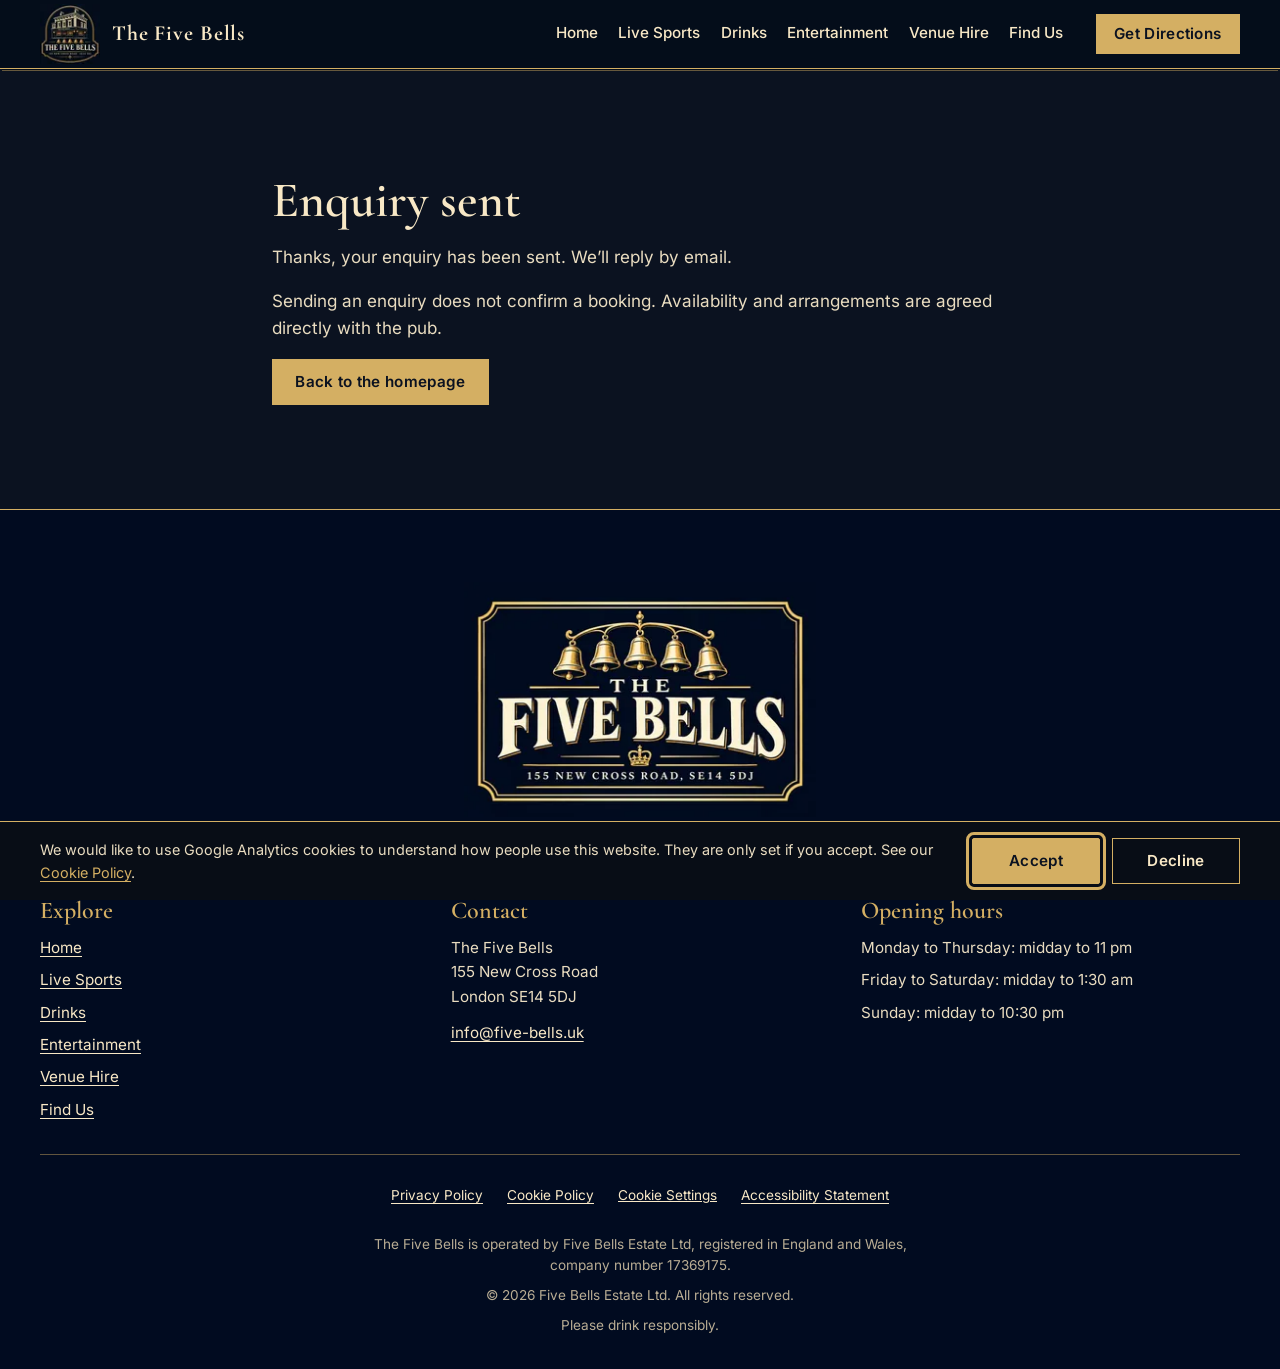
<file: enquiry-sent.html>
<!DOCTYPE html><html lang="en-GB"> <head><meta charset="utf-8"><script>document.documentElement.classList.add("js")</script><meta name="viewport" content="width=device-width, initial-scale=1"><title>Enquiry sent | The Five Bells, New Cross</title><meta name="description" content="Your enquiry has been sent to The Five Bells."><link rel="canonical" href="https://www.five-bells.uk/enquiry-sent"><meta name="robots" content="noindex"><meta name="theme-color" content="#0b1220"><link rel="icon" href="/favicon-32.png" sizes="32x32" type="image/png"><link rel="apple-touch-icon" href="/apple-touch-icon.png"><link rel="sitemap" href="/sitemap-index.xml"><meta property="og:type" content="website"><meta property="og:site_name" content="The Five Bells"><meta property="og:locale" content="en_GB"><meta property="og:title" content="Enquiry sent | The Five Bells, New Cross"><meta property="og:description" content="Your enquiry has been sent to The Five Bells."><meta property="og:url" content="https://www.five-bells.uk/enquiry-sent"><meta property="og:image" content="https://www.five-bells.uk/images/og-image.jpg"><meta property="og:image:width" content="1200"><meta property="og:image:height" content="630"><meta property="og:image:alt" content="The Five Bells emblem: the pub building above five gold bells"><meta name="twitter:card" content="summary_large_image"><link rel="stylesheet" href="/_astro/accessibility.B7FrcF2D.css">
<style>.prose[data-astro-cid-dpidqgiz]{max-width:46rem}.prose[data-astro-cid-dpidqgiz] h1[data-astro-cid-dpidqgiz]{font-size:var(--step-3);margin-bottom:var(--s-4)}.prose[data-astro-cid-dpidqgiz] h2{font-size:var(--step-2);margin:var(--s-7) 0 var(--s-3)}.prose[data-astro-cid-dpidqgiz] ul{padding-left:1.2rem;margin:0 0 1em}.prose[data-astro-cid-dpidqgiz] li{margin-bottom:.4em}.prose[data-astro-cid-dpidqgiz] .todo{border-left:3px solid var(--c-amber);padding:var(--s-3) var(--s-4);background:var(--c-black);color:var(--c-ivory)}
</style></head> <body> <a class="skip-link" href="#main">Skip to main content</a> <header class="site-header" data-header data-astro-cid-3ef6ksr2> <div class="bar wrap" data-astro-cid-3ef6ksr2> <a class="brand" href="/" aria-label="The Five Bells, home" data-astro-cid-3ef6ksr2> <span class="brand-mark" data-astro-cid-3ef6ksr2> <img src="/_astro/emblem.DVQTqYVP_Z76ecJ.webp" srcset="/_astro/emblem.DVQTqYVP_Z76ecJ.webp 64w, /_astro/emblem.DVQTqYVP_Z2mzc7O.webp 128w" alt sizes="64px" loading="eager" data-astro-cid-3ef6ksr2="true" decoding="async" fetchpriority="auto" width="64" height="64"> </span> <span class="brand-name" aria-hidden="true" data-astro-cid-3ef6ksr2>The Five Bells</span> </a> <nav class="nav" aria-label="Main" data-astro-cid-3ef6ksr2> <button class="menu-btn" type="button" aria-expanded="false" aria-controls="site-menu" data-menu-btn hidden data-astro-cid-3ef6ksr2> <svg class="i-open" viewBox="0 0 24 24" fill="none" stroke="currentColor" stroke-width="1.5" stroke-linecap="round" stroke-linejoin="round" aria-hidden="true" focusable="false"><path d="M3.5 6.5h17M3.5 12h17M3.5 17.5h17"/></svg><svg class="i-close" viewBox="0 0 24 24" fill="none" stroke="currentColor" stroke-width="1.5" stroke-linecap="round" stroke-linejoin="round" aria-hidden="true" focusable="false"><path d="M5 5l14 14M19 5 5 19"/></svg> <span class="menu-btn-label" data-astro-cid-3ef6ksr2>Menu</span> </button> <ul id="site-menu" class="menu" data-menu data-astro-cid-3ef6ksr2> <li data-astro-cid-3ef6ksr2><a href="/#top" data-astro-cid-3ef6ksr2>Home</a></li><li data-astro-cid-3ef6ksr2><a href="/#live-sports" data-astro-cid-3ef6ksr2>Live Sports</a></li><li data-astro-cid-3ef6ksr2><a href="/#drinks" data-astro-cid-3ef6ksr2>Drinks</a></li><li data-astro-cid-3ef6ksr2><a href="/#entertainment" data-astro-cid-3ef6ksr2>Entertainment</a></li><li data-astro-cid-3ef6ksr2><a href="/#venue-hire" data-astro-cid-3ef6ksr2>Venue Hire</a></li><li data-astro-cid-3ef6ksr2><a href="/#find-us" data-astro-cid-3ef6ksr2>Find Us</a></li> <li class="menu-cta" data-astro-cid-3ef6ksr2><a class="btn btn--gold" href="https://www.google.com/maps/dir/?api=1&destination=The%20Five%20Bells%2C%20155%20New%20Cross%20Road%2C%20London%20SE14%205DJ" rel="noopener" target="_blank" data-astro-cid-3ef6ksr2>Get Directions<span class="visually-hidden" data-astro-cid-3ef6ksr2> (opens Google Maps in a new tab)</span></a></li> </ul> </nav> <a class="quick-dir" href="https://www.google.com/maps/dir/?api=1&destination=The%20Five%20Bells%2C%20155%20New%20Cross%20Road%2C%20London%20SE14%205DJ" rel="noopener" target="_blank" aria-label="Get directions (opens Google Maps in a new tab)" data-astro-cid-3ef6ksr2> <svg viewBox="0 0 24 24" fill="none" stroke="currentColor" stroke-width="1.5" stroke-linecap="round" stroke-linejoin="round" aria-hidden="true" focusable="false"><path d="M12 2.5 21.5 12 12 21.5 2.5 12Z"/><path d="M9 14v-2.5a1 1 0 0 1 1-1h5M13 8.5l2 2-2 2"/></svg> </a> </div> </header>  <script type="module">document.documentElement.classList.add("js");const t=document.querySelector("[data-menu-btn]"),d=document.querySelector("[data-menu]");if(t&&d){t.hidden=!1;const n=window.matchMedia("(min-width: 64rem)"),a=(e,s=!1)=>{t.setAttribute("aria-expanded",String(e)),t.setAttribute("aria-label",e?"Close menu":"Open menu"),d.classList.toggle("is-open",e),e?d.querySelector("a")?.focus():s&&t.focus()};a(!1),t.addEventListener("click",()=>a(t.getAttribute("aria-expanded")!=="true")),d.addEventListener("click",e=>{e.target.closest("a")&&!n.matches&&a(!1)}),document.addEventListener("keydown",e=>{e.key==="Escape"&&t.getAttribute("aria-expanded")==="true"&&a(!1,!0)}),document.addEventListener("focusin",e=>{t.getAttribute("aria-expanded")==="true"&&!e.target.closest("[data-header]")&&a(!1)}),document.addEventListener("click",e=>{t.getAttribute("aria-expanded")==="true"&&!e.target.closest("[data-header]")&&a(!1)}),n.addEventListener("change",()=>a(!1))}</script> <main id="main" tabindex="-1">  <article class="section legal" data-astro-cid-dpidqgiz> <div class="wrap prose" data-astro-cid-dpidqgiz> <h1 data-astro-cid-dpidqgiz>Enquiry sent</h1>   <p>Thanks, your enquiry has been sent. We’ll reply by email.</p> <p>Sending an enquiry does not confirm a booking. Availability and arrangements are agreed directly with the pub.</p> <p><a class="btn btn--gold" href="/">Back to the homepage</a></p>  </div> </article>  </main> <footer class="site-footer" data-astro-cid-sz7xmlte> <div class="wrap" data-astro-cid-sz7xmlte> <div class="brand" data-astro-cid-sz7xmlte> <a href="/" aria-label="The Five Bells, home" data-astro-cid-sz7xmlte> <img src="/_astro/pub-sign.D4JFDikp_Z23fTOn.webp" srcset="/_astro/pub-sign.D4JFDikp_Z1CExLj.webp 360w, /_astro/pub-sign.D4JFDikp_1ifu7m.webp 540w, /_astro/pub-sign.D4JFDikp_ZQ1AMT.webp 720w" alt="The Five Bells pub sign: five gold bells above the name, 155 New Cross Road, SE14 5DJ" sizes="(min-width: 60rem) 22rem, 80vw" loading="lazy" data-astro-cid-sz7xmlte="true" decoding="async" fetchpriority="auto" width="1535" height="1024"> </a> </div> <div class="cols" data-astro-cid-sz7xmlte> <nav aria-label="Footer" data-astro-cid-sz7xmlte> <h2 data-astro-cid-sz7xmlte>Explore</h2> <ul role="list" data-astro-cid-sz7xmlte><li data-astro-cid-sz7xmlte><a href="/#top" data-astro-cid-sz7xmlte>Home</a></li><li data-astro-cid-sz7xmlte><a href="/#live-sports" data-astro-cid-sz7xmlte>Live Sports</a></li><li data-astro-cid-sz7xmlte><a href="/#drinks" data-astro-cid-sz7xmlte>Drinks</a></li><li data-astro-cid-sz7xmlte><a href="/#entertainment" data-astro-cid-sz7xmlte>Entertainment</a></li><li data-astro-cid-sz7xmlte><a href="/#venue-hire" data-astro-cid-sz7xmlte>Venue Hire</a></li><li data-astro-cid-sz7xmlte><a href="/#find-us" data-astro-cid-sz7xmlte>Find Us</a></li></ul> </nav> <div data-astro-cid-sz7xmlte> <h2 data-astro-cid-sz7xmlte>Contact</h2> <address data-astro-cid-sz7xmlte> The Five Bells<br data-astro-cid-sz7xmlte>155 New Cross Road<br data-astro-cid-sz7xmlte>London SE14 5DJ </address> <p data-astro-cid-sz7xmlte><a href="mailto:info@five-bells.uk" data-astro-cid-sz7xmlte>info@five-bells.uk</a></p>  </div> <div data-astro-cid-sz7xmlte> <h2 data-astro-cid-sz7xmlte>Opening hours</h2> <ul role="list" data-astro-cid-sz7xmlte><li data-astro-cid-sz7xmlte>Monday to Thursday: midday to 11 pm</li><li data-astro-cid-sz7xmlte>Friday to Saturday: midday to 1:30 am</li><li data-astro-cid-sz7xmlte>Sunday: midday to 10:30 pm</li></ul> </div> </div> <div class="legal" data-astro-cid-sz7xmlte> <ul class="links" role="list" data-astro-cid-sz7xmlte> <li data-astro-cid-sz7xmlte><a href="/privacy" data-astro-cid-sz7xmlte>Privacy Policy</a></li> <li data-astro-cid-sz7xmlte><a href="/cookies" data-astro-cid-sz7xmlte>Cookie Policy</a></li> <li data-astro-cid-sz7xmlte><button type="button" class="link-btn" data-cookie-settings data-astro-cid-sz7xmlte>Cookie Settings</button></li> <li data-astro-cid-sz7xmlte><a href="/accessibility" data-astro-cid-sz7xmlte>Accessibility Statement</a></li> </ul> <p data-astro-cid-sz7xmlte> The Five Bells is operated by Five Bells Estate Ltd, registered in England and Wales, company number 17369175.
 </p> <p data-astro-cid-sz7xmlte>© 2026 Five Bells Estate Ltd. All rights reserved.</p> <p data-astro-cid-sz7xmlte>Please drink responsibly.</p> </div> </div> </footer>  <div class="cc" role="region" aria-label="Cookie choices" data-cookie-banner data-ga-id="G-KQMSP164RG" hidden data-astro-cid-fzbxxtek> <p data-astro-cid-fzbxxtek>We would like to use Google Analytics cookies to understand how people use this website. They are only set if you accept. See our <a href="/cookies" data-astro-cid-fzbxxtek>Cookie Policy</a>.</p> <div class="cc-actions" data-astro-cid-fzbxxtek> <button type="button" class="btn btn--gold" data-cookie-accept data-astro-cid-fzbxxtek>Accept</button> <button type="button" class="btn btn--line" data-cookie-decline data-astro-cid-fzbxxtek>Decline</button> </div> </div>  <script type="module">const d="fb-cookie-consent",a=document.querySelector("[data-cookie-banner]"),c=a?.dataset.gaId,t=window,n=()=>{try{return localStorage.getItem(d)}catch{return null}},i=e=>{try{localStorage.setItem(d,e)}catch{}};function r(){if(!c||t.__gaLoaded)return;t.__gaLoaded=!0,t.dataLayer=t.dataLayer||[],t.gtag=function(){t.dataLayer.push(arguments)},t.gtag("js",new Date),t.gtag("config",c);const e=document.createElement("script");e.async=!0,e.src=`https://www.googletagmanager.com/gtag/js?id=${c}`,document.head.appendChild(e)}function u(){const e=location.hostname.replace(/^www\./,"");document.cookie.split(";").map(o=>o.split("=")[0].trim()).filter(o=>o==="_ga"||o.startsWith("_ga_")||o==="_gid").forEach(o=>{for(const g of["",`; domain=${location.hostname}`,`; domain=.${e}`])document.cookie=`${o}=; expires=Thu, 01 Jan 1970 00:00:00 GMT; path=/${g}`})}const s=()=>{a&&(a.hidden=!1,a.querySelector("[data-cookie-accept]")?.focus({preventScroll:!0}))},l=()=>{a&&(a.hidden=!0)};n()==="accepted"?r():n()!=="declined"&&s();a?.querySelector("[data-cookie-accept]")?.addEventListener("click",()=>{i("accepted"),l(),r()});a?.querySelector("[data-cookie-decline]")?.addEventListener("click",()=>{const e=!!t.__gaLoaded;i("declined"),l(),u(),e&&location.reload()});document.addEventListener("click",e=>{e.target.closest("[data-cookie-settings]")&&s()});</script> </body></html>
</file>
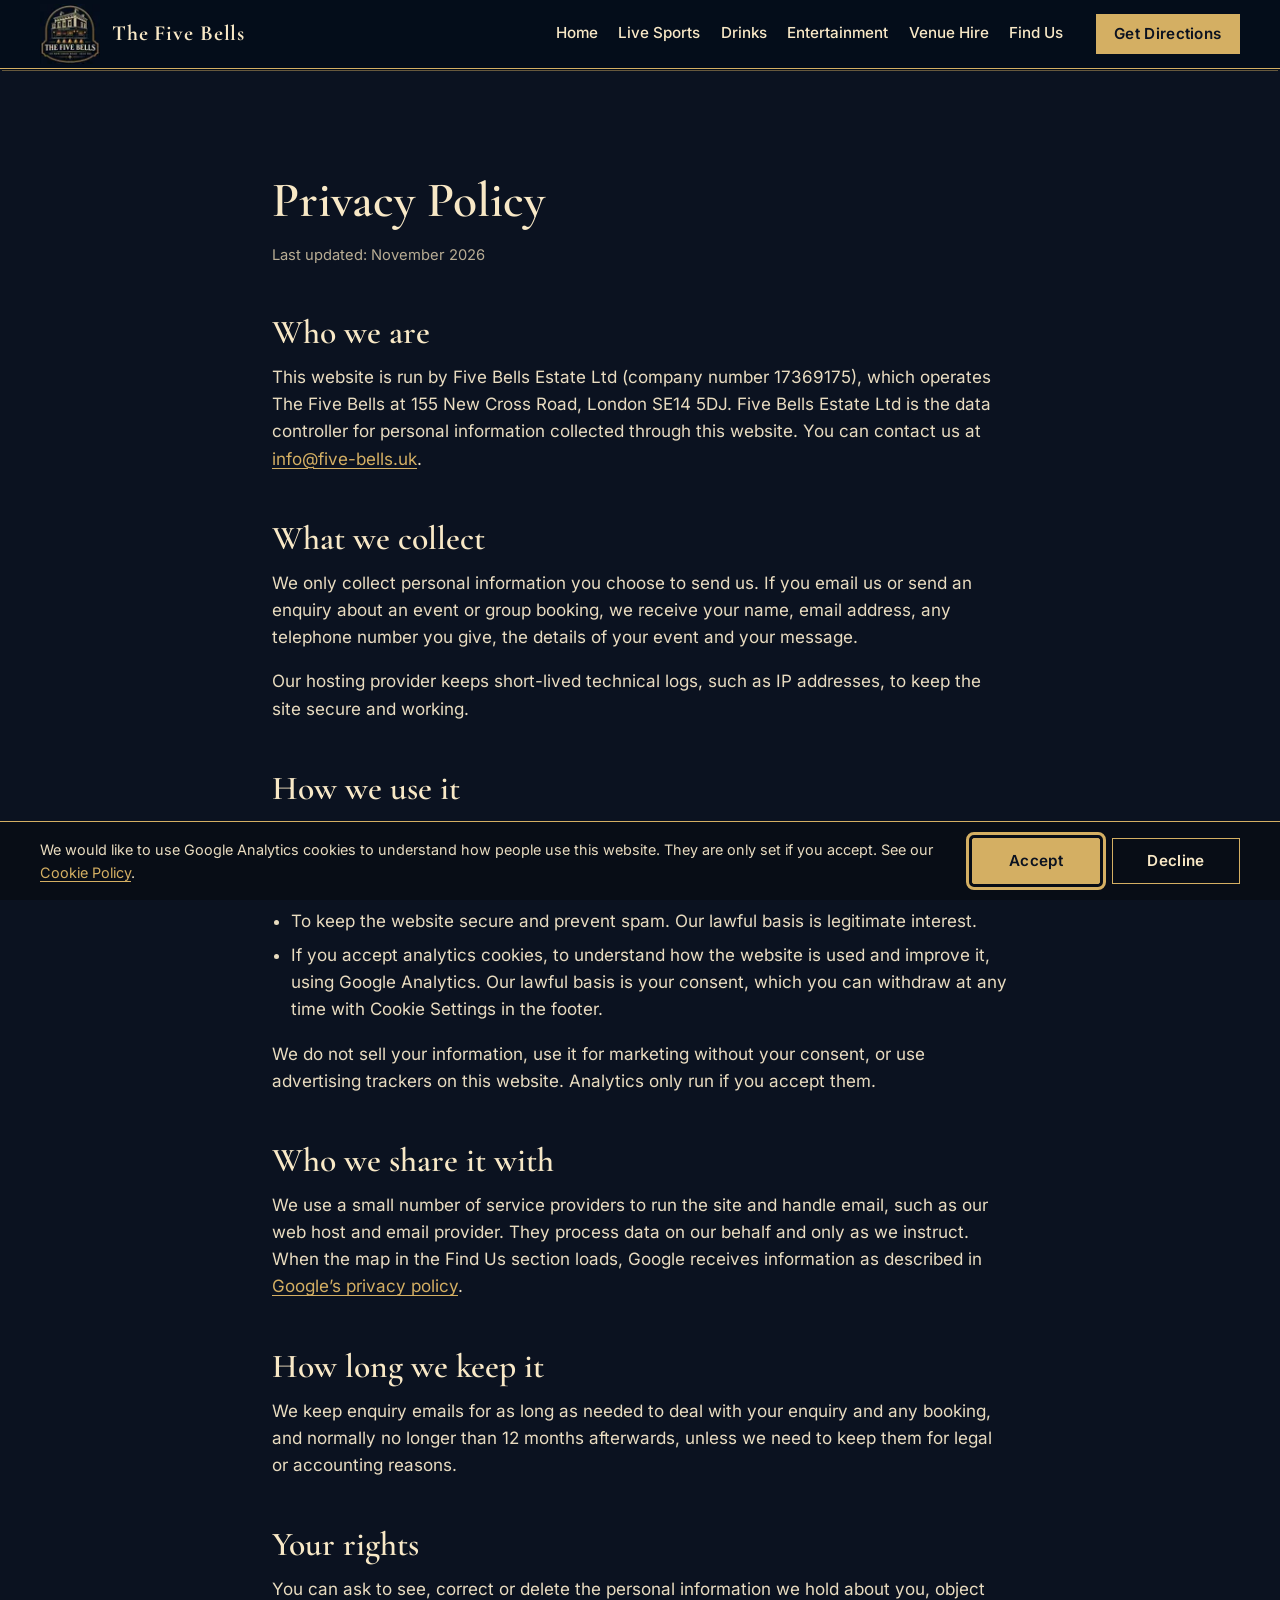
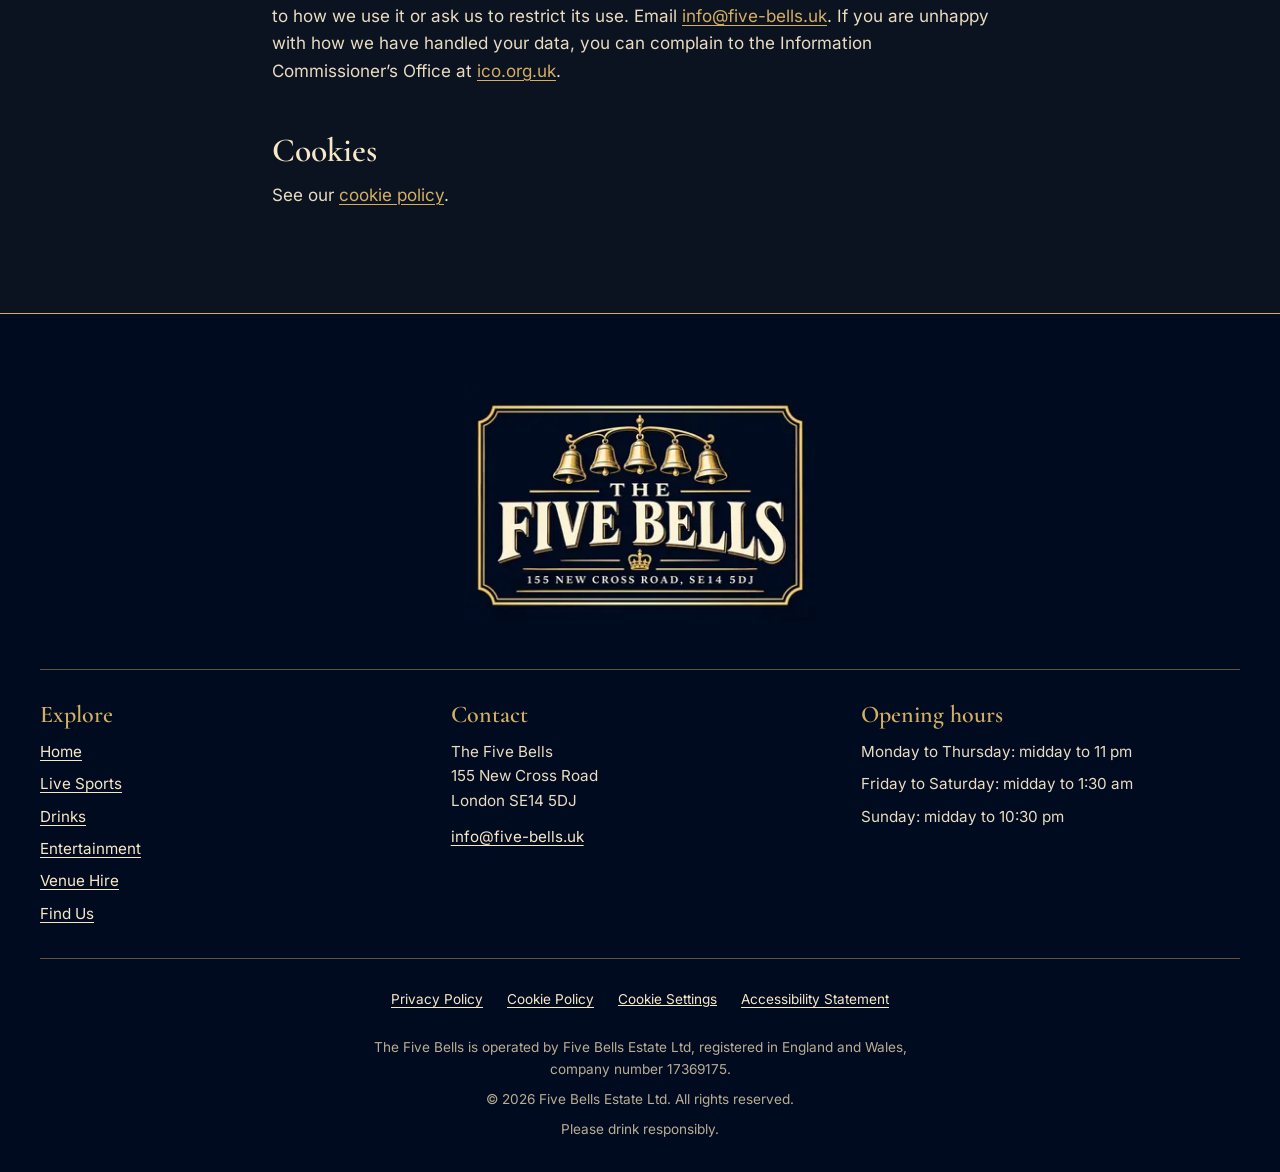
<file: privacy.html>
<!DOCTYPE html><html lang="en-GB"> <head><meta charset="utf-8"><script>document.documentElement.classList.add("js")</script><meta name="viewport" content="width=device-width, initial-scale=1"><title>Privacy Policy | The Five Bells, New Cross</title><meta name="description" content="How The Five Bells in New Cross collects and uses personal information through this website."><link rel="canonical" href="https://www.five-bells.uk/privacy"><meta name="theme-color" content="#0b1220"><link rel="icon" href="/favicon-32.png" sizes="32x32" type="image/png"><link rel="apple-touch-icon" href="/apple-touch-icon.png"><link rel="sitemap" href="/sitemap-index.xml"><meta property="og:type" content="website"><meta property="og:site_name" content="The Five Bells"><meta property="og:locale" content="en_GB"><meta property="og:title" content="Privacy Policy | The Five Bells, New Cross"><meta property="og:description" content="How The Five Bells in New Cross collects and uses personal information through this website."><meta property="og:url" content="https://www.five-bells.uk/privacy"><meta property="og:image" content="https://www.five-bells.uk/images/og-image.jpg"><meta property="og:image:width" content="1200"><meta property="og:image:height" content="630"><meta property="og:image:alt" content="The Five Bells emblem: the pub building above five gold bells"><meta name="twitter:card" content="summary_large_image"><link rel="stylesheet" href="/_astro/accessibility.B7FrcF2D.css">
<style>.prose[data-astro-cid-dpidqgiz]{max-width:46rem}.prose[data-astro-cid-dpidqgiz] h1[data-astro-cid-dpidqgiz]{font-size:var(--step-3);margin-bottom:var(--s-4)}.prose[data-astro-cid-dpidqgiz] h2{font-size:var(--step-2);margin:var(--s-7) 0 var(--s-3)}.prose[data-astro-cid-dpidqgiz] ul{padding-left:1.2rem;margin:0 0 1em}.prose[data-astro-cid-dpidqgiz] li{margin-bottom:.4em}.prose[data-astro-cid-dpidqgiz] .todo{border-left:3px solid var(--c-amber);padding:var(--s-3) var(--s-4);background:var(--c-black);color:var(--c-ivory)}
</style></head> <body> <a class="skip-link" href="#main">Skip to main content</a> <header class="site-header" data-header data-astro-cid-3ef6ksr2> <div class="bar wrap" data-astro-cid-3ef6ksr2> <a class="brand" href="/" aria-label="The Five Bells, home" data-astro-cid-3ef6ksr2> <span class="brand-mark" data-astro-cid-3ef6ksr2> <img src="/_astro/emblem.DVQTqYVP_Z76ecJ.webp" srcset="/_astro/emblem.DVQTqYVP_Z76ecJ.webp 64w, /_astro/emblem.DVQTqYVP_Z2mzc7O.webp 128w" alt sizes="64px" loading="eager" data-astro-cid-3ef6ksr2="true" decoding="async" fetchpriority="auto" width="64" height="64"> </span> <span class="brand-name" aria-hidden="true" data-astro-cid-3ef6ksr2>The Five Bells</span> </a> <nav class="nav" aria-label="Main" data-astro-cid-3ef6ksr2> <button class="menu-btn" type="button" aria-expanded="false" aria-controls="site-menu" data-menu-btn hidden data-astro-cid-3ef6ksr2> <svg class="i-open" viewBox="0 0 24 24" fill="none" stroke="currentColor" stroke-width="1.5" stroke-linecap="round" stroke-linejoin="round" aria-hidden="true" focusable="false"><path d="M3.5 6.5h17M3.5 12h17M3.5 17.5h17"/></svg><svg class="i-close" viewBox="0 0 24 24" fill="none" stroke="currentColor" stroke-width="1.5" stroke-linecap="round" stroke-linejoin="round" aria-hidden="true" focusable="false"><path d="M5 5l14 14M19 5 5 19"/></svg> <span class="menu-btn-label" data-astro-cid-3ef6ksr2>Menu</span> </button> <ul id="site-menu" class="menu" data-menu data-astro-cid-3ef6ksr2> <li data-astro-cid-3ef6ksr2><a href="/#top" data-astro-cid-3ef6ksr2>Home</a></li><li data-astro-cid-3ef6ksr2><a href="/#live-sports" data-astro-cid-3ef6ksr2>Live Sports</a></li><li data-astro-cid-3ef6ksr2><a href="/#drinks" data-astro-cid-3ef6ksr2>Drinks</a></li><li data-astro-cid-3ef6ksr2><a href="/#entertainment" data-astro-cid-3ef6ksr2>Entertainment</a></li><li data-astro-cid-3ef6ksr2><a href="/#venue-hire" data-astro-cid-3ef6ksr2>Venue Hire</a></li><li data-astro-cid-3ef6ksr2><a href="/#find-us" data-astro-cid-3ef6ksr2>Find Us</a></li> <li class="menu-cta" data-astro-cid-3ef6ksr2><a class="btn btn--gold" href="https://www.google.com/maps/dir/?api=1&destination=The%20Five%20Bells%2C%20155%20New%20Cross%20Road%2C%20London%20SE14%205DJ" rel="noopener" target="_blank" data-astro-cid-3ef6ksr2>Get Directions<span class="visually-hidden" data-astro-cid-3ef6ksr2> (opens Google Maps in a new tab)</span></a></li> </ul> </nav> <a class="quick-dir" href="https://www.google.com/maps/dir/?api=1&destination=The%20Five%20Bells%2C%20155%20New%20Cross%20Road%2C%20London%20SE14%205DJ" rel="noopener" target="_blank" aria-label="Get directions (opens Google Maps in a new tab)" data-astro-cid-3ef6ksr2> <svg viewBox="0 0 24 24" fill="none" stroke="currentColor" stroke-width="1.5" stroke-linecap="round" stroke-linejoin="round" aria-hidden="true" focusable="false"><path d="M12 2.5 21.5 12 12 21.5 2.5 12Z"/><path d="M9 14v-2.5a1 1 0 0 1 1-1h5M13 8.5l2 2-2 2"/></svg> </a> </div> </header>  <script type="module">document.documentElement.classList.add("js");const t=document.querySelector("[data-menu-btn]"),d=document.querySelector("[data-menu]");if(t&&d){t.hidden=!1;const n=window.matchMedia("(min-width: 64rem)"),a=(e,s=!1)=>{t.setAttribute("aria-expanded",String(e)),t.setAttribute("aria-label",e?"Close menu":"Open menu"),d.classList.toggle("is-open",e),e?d.querySelector("a")?.focus():s&&t.focus()};a(!1),t.addEventListener("click",()=>a(t.getAttribute("aria-expanded")!=="true")),d.addEventListener("click",e=>{e.target.closest("a")&&!n.matches&&a(!1)}),document.addEventListener("keydown",e=>{e.key==="Escape"&&t.getAttribute("aria-expanded")==="true"&&a(!1,!0)}),document.addEventListener("focusin",e=>{t.getAttribute("aria-expanded")==="true"&&!e.target.closest("[data-header]")&&a(!1)}),document.addEventListener("click",e=>{t.getAttribute("aria-expanded")==="true"&&!e.target.closest("[data-header]")&&a(!1)}),n.addEventListener("change",()=>a(!1))}</script> <main id="main" tabindex="-1">  <article class="section legal" data-astro-cid-dpidqgiz> <div class="wrap prose" data-astro-cid-dpidqgiz> <h1 data-astro-cid-dpidqgiz>Privacy Policy</h1> <p class="note" data-astro-cid-dpidqgiz>Last updated: November 2026</p>  <h2>Who we are</h2> <p>This website is run by Five Bells Estate Ltd (company number 17369175), which operates The Five Bells at 155 New Cross Road, London SE14 5DJ. Five Bells Estate Ltd is the data controller for personal information collected through this website. You can contact us at <a href="mailto:info@five-bells.uk">info@five-bells.uk</a>.</p> <h2>What we collect</h2> <p>We only collect personal information you choose to send us. If you email us or send an enquiry about an event or group booking, we receive your name, email address, any telephone number you give, the details of your event and your message.</p> <p>Our hosting provider keeps short-lived technical logs, such as IP addresses, to keep the site secure and working.</p> <h2>How we use it</h2> <ul> <li>To reply to your enquiry and arrange any booking you ask about. Our lawful basis is taking steps at your request before entering into an agreement, or our legitimate interest in answering customer messages.</li> <li>To keep the website secure and prevent spam. Our lawful basis is legitimate interest.</li> <li>If you accept analytics cookies, to understand how the website is used and improve it, using Google Analytics. Our lawful basis is your consent, which you can withdraw at any time with Cookie Settings in the footer.</li> </ul> <p>We do not sell your information, use it for marketing without your consent, or use advertising trackers on this website. Analytics only run if you accept them.</p> <h2>Who we share it with</h2> <p>We use a small number of service providers to run the site and handle email, such as our web host and email provider. They process data on our behalf and only as we instruct. When the map in the Find Us section loads, Google receives information as described in <a href="https://policies.google.com/privacy" rel="noopener">Google’s privacy policy</a>.</p> <h2>How long we keep it</h2> <p>We keep enquiry emails for as long as needed to deal with your enquiry and any booking, and normally no longer than 12 months afterwards, unless we need to keep them for legal or accounting reasons.</p> <h2>Your rights</h2> <p>You can ask to see, correct or delete the personal information we hold about you, object to how we use it or ask us to restrict its use. Email <a href="mailto:info@five-bells.uk">info@five-bells.uk</a>. If you are unhappy with how we have handled your data, you can complain to the Information Commissioner’s Office at <a href="https://ico.org.uk" rel="noopener">ico.org.uk</a>.</p> <h2>Cookies</h2> <p>See our <a href="/cookies">cookie policy</a>.</p>  </div> </article>  </main> <footer class="site-footer" data-astro-cid-sz7xmlte> <div class="wrap" data-astro-cid-sz7xmlte> <div class="brand" data-astro-cid-sz7xmlte> <a href="/" aria-label="The Five Bells, home" data-astro-cid-sz7xmlte> <img src="/_astro/pub-sign.D4JFDikp_Z23fTOn.webp" srcset="/_astro/pub-sign.D4JFDikp_Z1CExLj.webp 360w, /_astro/pub-sign.D4JFDikp_1ifu7m.webp 540w, /_astro/pub-sign.D4JFDikp_ZQ1AMT.webp 720w" alt="The Five Bells pub sign: five gold bells above the name, 155 New Cross Road, SE14 5DJ" sizes="(min-width: 60rem) 22rem, 80vw" loading="lazy" data-astro-cid-sz7xmlte="true" decoding="async" fetchpriority="auto" width="1535" height="1024"> </a> </div> <div class="cols" data-astro-cid-sz7xmlte> <nav aria-label="Footer" data-astro-cid-sz7xmlte> <h2 data-astro-cid-sz7xmlte>Explore</h2> <ul role="list" data-astro-cid-sz7xmlte><li data-astro-cid-sz7xmlte><a href="/#top" data-astro-cid-sz7xmlte>Home</a></li><li data-astro-cid-sz7xmlte><a href="/#live-sports" data-astro-cid-sz7xmlte>Live Sports</a></li><li data-astro-cid-sz7xmlte><a href="/#drinks" data-astro-cid-sz7xmlte>Drinks</a></li><li data-astro-cid-sz7xmlte><a href="/#entertainment" data-astro-cid-sz7xmlte>Entertainment</a></li><li data-astro-cid-sz7xmlte><a href="/#venue-hire" data-astro-cid-sz7xmlte>Venue Hire</a></li><li data-astro-cid-sz7xmlte><a href="/#find-us" data-astro-cid-sz7xmlte>Find Us</a></li></ul> </nav> <div data-astro-cid-sz7xmlte> <h2 data-astro-cid-sz7xmlte>Contact</h2> <address data-astro-cid-sz7xmlte> The Five Bells<br data-astro-cid-sz7xmlte>155 New Cross Road<br data-astro-cid-sz7xmlte>London SE14 5DJ </address> <p data-astro-cid-sz7xmlte><a href="mailto:info@five-bells.uk" data-astro-cid-sz7xmlte>info@five-bells.uk</a></p>  </div> <div data-astro-cid-sz7xmlte> <h2 data-astro-cid-sz7xmlte>Opening hours</h2> <ul role="list" data-astro-cid-sz7xmlte><li data-astro-cid-sz7xmlte>Monday to Thursday: midday to 11 pm</li><li data-astro-cid-sz7xmlte>Friday to Saturday: midday to 1:30 am</li><li data-astro-cid-sz7xmlte>Sunday: midday to 10:30 pm</li></ul> </div> </div> <div class="legal" data-astro-cid-sz7xmlte> <ul class="links" role="list" data-astro-cid-sz7xmlte> <li data-astro-cid-sz7xmlte><a href="/privacy" data-astro-cid-sz7xmlte>Privacy Policy</a></li> <li data-astro-cid-sz7xmlte><a href="/cookies" data-astro-cid-sz7xmlte>Cookie Policy</a></li> <li data-astro-cid-sz7xmlte><button type="button" class="link-btn" data-cookie-settings data-astro-cid-sz7xmlte>Cookie Settings</button></li> <li data-astro-cid-sz7xmlte><a href="/accessibility" data-astro-cid-sz7xmlte>Accessibility Statement</a></li> </ul> <p data-astro-cid-sz7xmlte> The Five Bells is operated by Five Bells Estate Ltd, registered in England and Wales, company number 17369175.
 </p> <p data-astro-cid-sz7xmlte>© 2026 Five Bells Estate Ltd. All rights reserved.</p> <p data-astro-cid-sz7xmlte>Please drink responsibly.</p> </div> </div> </footer>  <div class="cc" role="region" aria-label="Cookie choices" data-cookie-banner data-ga-id="G-KQMSP164RG" hidden data-astro-cid-fzbxxtek> <p data-astro-cid-fzbxxtek>We would like to use Google Analytics cookies to understand how people use this website. They are only set if you accept. See our <a href="/cookies" data-astro-cid-fzbxxtek>Cookie Policy</a>.</p> <div class="cc-actions" data-astro-cid-fzbxxtek> <button type="button" class="btn btn--gold" data-cookie-accept data-astro-cid-fzbxxtek>Accept</button> <button type="button" class="btn btn--line" data-cookie-decline data-astro-cid-fzbxxtek>Decline</button> </div> </div>  <script type="module">const d="fb-cookie-consent",a=document.querySelector("[data-cookie-banner]"),c=a?.dataset.gaId,t=window,n=()=>{try{return localStorage.getItem(d)}catch{return null}},i=e=>{try{localStorage.setItem(d,e)}catch{}};function r(){if(!c||t.__gaLoaded)return;t.__gaLoaded=!0,t.dataLayer=t.dataLayer||[],t.gtag=function(){t.dataLayer.push(arguments)},t.gtag("js",new Date),t.gtag("config",c);const e=document.createElement("script");e.async=!0,e.src=`https://www.googletagmanager.com/gtag/js?id=${c}`,document.head.appendChild(e)}function u(){const e=location.hostname.replace(/^www\./,"");document.cookie.split(";").map(o=>o.split("=")[0].trim()).filter(o=>o==="_ga"||o.startsWith("_ga_")||o==="_gid").forEach(o=>{for(const g of["",`; domain=${location.hostname}`,`; domain=.${e}`])document.cookie=`${o}=; expires=Thu, 01 Jan 1970 00:00:00 GMT; path=/${g}`})}const s=()=>{a&&(a.hidden=!1,a.querySelector("[data-cookie-accept]")?.focus({preventScroll:!0}))},l=()=>{a&&(a.hidden=!0)};n()==="accepted"?r():n()!=="declined"&&s();a?.querySelector("[data-cookie-accept]")?.addEventListener("click",()=>{i("accepted"),l(),r()});a?.querySelector("[data-cookie-decline]")?.addEventListener("click",()=>{const e=!!t.__gaLoaded;i("declined"),l(),u(),e&&location.reload()});document.addEventListener("click",e=>{e.target.closest("[data-cookie-settings]")&&s()});</script> </body></html>
</file>
<file: _astro/accessibility.B7FrcF2D.css>
@font-face{font-family:Cormorant Garamond;font-style:italic;font-display:swap;font-weight:500;src:url(/_astro/cormorant-garamond-latin-500-italic.Y14P-dkT.woff2) format("woff2"),url(/_astro/cormorant-garamond-latin-500-italic.DhNIfkTX.woff) format("woff")}@font-face{font-family:Cormorant Garamond;font-style:normal;font-display:swap;font-weight:600;src:url(/_astro/cormorant-garamond-latin-600-normal.Co1r35X9.woff2) format("woff2"),url(/_astro/cormorant-garamond-latin-600-normal.2CBVLo0M.woff) format("woff")}@font-face{font-family:Cormorant Garamond;font-style:normal;font-display:swap;font-weight:700;src:url(/_astro/cormorant-garamond-latin-700-normal.DajfzrDU.woff2) format("woff2"),url(/_astro/cormorant-garamond-latin-700-normal.O25Qpphb.woff) format("woff")}@font-face{font-family:Inter Variable;font-style:normal;font-display:swap;font-weight:100 900;src:url(/_astro/inter-cyrillic-ext-wght-normal.BOeWTOD4.woff2) format("woff2-variations");unicode-range:U+0460-052F,U+1C80-1C8A,U+20B4,U+2DE0-2DFF,U+A640-A69F,U+FE2E-FE2F}@font-face{font-family:Inter Variable;font-style:normal;font-display:swap;font-weight:100 900;src:url(/_astro/inter-cyrillic-wght-normal.DqGufNeO.woff2) format("woff2-variations");unicode-range:U+0301,U+0400-045F,U+0490-0491,U+04B0-04B1,U+2116}@font-face{font-family:Inter Variable;font-style:normal;font-display:swap;font-weight:100 900;src:url(/_astro/inter-greek-ext-wght-normal.DlzME5K_.woff2) format("woff2-variations");unicode-range:U+1F00-1FFF}@font-face{font-family:Inter Variable;font-style:normal;font-display:swap;font-weight:100 900;src:url(/_astro/inter-greek-wght-normal.CkhJZR-_.woff2) format("woff2-variations");unicode-range:U+0370-0377,U+037A-037F,U+0384-038A,U+038C,U+038E-03A1,U+03A3-03FF}@font-face{font-family:Inter Variable;font-style:normal;font-display:swap;font-weight:100 900;src:url(/_astro/inter-vietnamese-wght-normal.CBcvBZtf.woff2) format("woff2-variations");unicode-range:U+0102-0103,U+0110-0111,U+0128-0129,U+0168-0169,U+01A0-01A1,U+01AF-01B0,U+0300-0301,U+0303-0304,U+0308-0309,U+0323,U+0329,U+1EA0-1EF9,U+20AB}@font-face{font-family:Inter Variable;font-style:normal;font-display:swap;font-weight:100 900;src:url(/_astro/inter-latin-ext-wght-normal.DO1Apj_S.woff2) format("woff2-variations");unicode-range:U+0100-02BA,U+02BD-02C5,U+02C7-02CC,U+02CE-02D7,U+02DD-02FF,U+0304,U+0308,U+0329,U+1D00-1DBF,U+1E00-1E9F,U+1EF2-1EFF,U+2020,U+20A0-20AB,U+20AD-20C0,U+2113,U+2C60-2C7F,U+A720-A7FF}@font-face{font-family:Inter Variable;font-style:normal;font-display:swap;font-weight:100 900;src:url(/_astro/inter-latin-wght-normal.Dx4kXJAl.woff2) format("woff2-variations");unicode-range:U+0000-00FF,U+0131,U+0152-0153,U+02BB-02BC,U+02C6,U+02DA,U+02DC,U+0304,U+0308,U+0329,U+2000-206F,U+20AC,U+2122,U+2191,U+2193,U+2212,U+2215,U+FEFF,U+FFFD}:root{--c-navy: #0b1220;--c-gold: #d4af63;--c-ivory: #f8e8c6;--c-amber: #a86b32;--c-white: #ffffff;--c-black: #080d16;--c-emblem-ground: #040d1a;--c-sign-ground: #010b20;--c-text: #e9dcc0;--c-text-muted: #b9ad94;--c-ink: #0b1220;--c-ink-muted: #4a4334;--c-gold-deep: #7a5a1e;--c-rule: rgb(212 175 99 / .45);--c-error: #ffb4a1;--c-success: #b9dfa4;--f-display: "Cormorant Garamond", Georgia, "Times New Roman", serif;--f-body: "Inter Variable", Inter, Arial, system-ui, sans-serif;--step--1: clamp(.84rem, .8rem + .15vw, .92rem);--step-0: clamp(1rem, .96rem + .2vw, 1.0625rem);--step-1: clamp(1.25rem, 1.15rem + .45vw, 1.5rem);--step-2: clamp(1.6rem, 1.4rem + .9vw, 2.1rem);--step-3: clamp(2.1rem, 1.7rem + 1.8vw, 3.1rem);--step-4: clamp(2.6rem, 1.9rem + 3.4vw, 4.75rem);--s-1: .25rem;--s-2: .5rem;--s-3: .75rem;--s-4: 1rem;--s-5: 1.5rem;--s-6: 2rem;--s-7: 3rem;--s-8: 4.5rem;--section-y: clamp(3.5rem, 2.5rem + 5vw, 6.5rem);--gutter: clamp(1.1rem, .6rem + 2.5vw, 2.5rem);--measure: 66ch;--wide: 76rem;--header-h: 4.25rem;--notch: 14px;--ease: cubic-bezier(.2, .7, .2, 1)}*,*:before,*:after{box-sizing:border-box}html{-webkit-text-size-adjust:100%;text-size-adjust:100%;scroll-padding-top:calc(var(--header-h) + .75rem)}@media(prefers-reduced-motion:no-preference){html{scroll-behavior:smooth}}body{margin:0;background:var(--c-navy);color:var(--c-text);font-family:var(--f-body);font-size:var(--step-0);line-height:1.6;overflow-x:clip}img,svg{max-width:100%;height:auto;display:block}h1,h2,h3,h4{font-family:var(--f-display);font-weight:600;line-height:1.1;color:var(--c-ivory);margin:0;text-wrap:balance}p{margin:0 0 1em;max-width:var(--measure);text-wrap:pretty}p:last-child{margin-bottom:0}a{color:var(--c-gold);text-underline-offset:.2em;text-decoration-thickness:1px}a:hover{color:var(--c-ivory)}address{font-style:normal}section[id],[id]{scroll-margin-top:calc(var(--header-h) + .75rem)}:focus-visible{outline:3px solid var(--c-gold);outline-offset:3px;border-radius:2px}.on-ivory :focus-visible{outline-color:var(--c-ink)}.visually-hidden{position:absolute!important;width:1px;height:1px;padding:0;margin:-1px;overflow:hidden;clip:rect(0 0 0 0);white-space:nowrap;border:0}.skip-link{position:absolute;left:var(--s-4);top:-10rem;z-index:100;background:var(--c-gold);color:var(--c-ink);padding:var(--s-3) var(--s-4);font-weight:600}.skip-link:focus{top:var(--s-4)}.wrap{width:min(100% - 2 * var(--gutter),var(--wide));margin-inline:auto}.section{padding-block:var(--section-y)}.section--deep{background:var(--c-black)}.section--ivory{background:var(--c-ivory);color:var(--c-ink)}.section--ivory h2,.section--ivory h3{color:var(--c-ink)}.section--ivory a{color:var(--c-gold-deep)}.section--ivory a:hover{color:var(--c-ink)}.heading{display:grid;justify-items:center;text-align:center;gap:var(--s-3);margin-bottom:var(--s-7)}.heading h2{font-size:var(--step-3);letter-spacing:.01em}.heading p{color:var(--c-text-muted);font-size:var(--step-1);font-family:var(--f-display);font-style:italic;margin:0}.section--ivory .heading p{color:var(--c-ink-muted)}.heading--left{justify-items:start;text-align:left}.bell-rule{display:flex;align-items:center;gap:var(--s-3);color:var(--c-gold);width:min(16rem,70%)}.bell-rule:before,.bell-rule:after{content:"";height:1px;background:currentColor;flex:1;opacity:.8}.bell-rule svg{width:1.1rem;height:1.1rem;flex:none}.section--ivory .bell-rule{color:var(--c-gold-deep)}.sign{position:relative;isolation:isolate;padding:var(--s-6)}.sign:before,.sign:after{content:"";position:absolute;z-index:-1;pointer-events:none;--r: var(--notch);-webkit-mask:radial-gradient(circle at 0 0,#0000 var(--r),#000 calc(var(--r) + .5px)) top left / 51% 51% no-repeat,radial-gradient(circle at 100% 0,#0000 var(--r),#000 calc(var(--r) + .5px)) top right / 51% 51% no-repeat,radial-gradient(circle at 0 100%,#0000 var(--r),#000 calc(var(--r) + .5px)) bottom left / 51% 51% no-repeat,radial-gradient(circle at 100% 100%,#0000 var(--r),#000 calc(var(--r) + .5px)) bottom right / 51% 51% no-repeat;mask:radial-gradient(circle at 0 0,#0000 var(--r),#000 calc(var(--r) + .5px)) top left / 51% 51% no-repeat,radial-gradient(circle at 100% 0,#0000 var(--r),#000 calc(var(--r) + .5px)) top right / 51% 51% no-repeat,radial-gradient(circle at 0 100%,#0000 var(--r),#000 calc(var(--r) + .5px)) bottom left / 51% 51% no-repeat,radial-gradient(circle at 100% 100%,#0000 var(--r),#000 calc(var(--r) + .5px)) bottom right / 51% 51% no-repeat}.sign:before{inset:0;background:var(--c-gold)}.sign:after{inset:1px;--r: calc(var(--notch) + 1px);background:var(--sign-fill, var(--c-navy))}.section--deep .sign{--sign-fill: var(--c-black)}.section--ivory .sign{--sign-fill: var(--c-ivory)}.section--ivory .sign:before{background:var(--c-gold-deep)}.btn{display:inline-flex;align-items:center;justify-content:center;gap:var(--s-2);min-height:2.875rem;padding:.7rem 1.4rem;border:1px solid var(--c-gold);font:600 .95rem/1.2 var(--f-body);letter-spacing:.02em;text-decoration:none;cursor:pointer;transition:background-color .2s var(--ease),color .2s var(--ease),border-color .2s var(--ease)}.btn--gold{background:var(--c-gold);color:var(--c-ink)}.btn--gold:hover{background:var(--c-ivory);border-color:var(--c-ivory);color:var(--c-ink)}.btn--line{background:transparent;color:var(--c-ivory)}.btn--line:hover{background:#d4af6324;color:var(--c-ivory)}.section--ivory .btn--gold{background:var(--c-navy);border-color:var(--c-navy);color:var(--c-ivory)}.section--ivory .btn--gold:hover{background:var(--c-black);color:var(--c-ivory)}.section--ivory .btn--line{color:var(--c-ink);border-color:var(--c-ink)}.section--ivory .btn--line:hover{background:#0b12200f;color:var(--c-ink)}.btn svg{width:1.1em;height:1.1em}.frame{border:1px solid var(--c-rule);padding:6px;background:var(--c-black)}.frame img{width:100%;height:100%;object-fit:cover}.placeholder{display:grid;place-items:center;text-align:center;height:100%;min-height:10rem;padding:var(--s-4);color:var(--c-text-muted);font-size:var(--step--1);overflow-wrap:anywhere;background:repeating-linear-gradient(135deg,rgb(212 175 99 / .06) 0 1px,transparent 1px 14px),var(--c-black);border:1px dashed rgb(212 175 99 / .4)}.placeholder strong{display:block;color:var(--c-gold);font-weight:600}.note{font-size:var(--step--1);color:var(--c-text-muted)}.section--ivory .note{color:var(--c-ink-muted)}@media(prefers-reduced-motion:reduce){*,*:before,*:after{animation-duration:.01ms!important;transition-duration:.01ms!important}}.site-header[data-astro-cid-3ef6ksr2]{position:sticky;top:0;z-index:50;background:var(--c-emblem-ground);border-bottom:1px solid var(--c-gold);box-shadow:0 3px 0 -2px var(--c-emblem-ground),0 4px 0 -2px var(--c-rule)}.bar[data-astro-cid-3ef6ksr2]{display:flex;align-items:center;gap:var(--s-4);min-height:var(--header-h)}.brand[data-astro-cid-3ef6ksr2]{display:flex;align-items:center;gap:var(--s-3);text-decoration:none;color:var(--c-ivory);margin-right:auto}.brand-mark[data-astro-cid-3ef6ksr2]{display:block;width:3.5rem;height:3.5rem;flex:none}.brand-mark[data-astro-cid-3ef6ksr2] img{width:100%;height:100%}.brand-name[data-astro-cid-3ef6ksr2]{font:700 1.35rem/1 var(--f-display);letter-spacing:.04em;white-space:nowrap}.menu[data-astro-cid-3ef6ksr2]{list-style:none;margin:0;padding:0;display:flex;flex-direction:column}.menu[data-astro-cid-3ef6ksr2] a[data-astro-cid-3ef6ksr2]:not(.btn){display:block;color:var(--c-ivory);text-decoration:none;font:500 .95rem/1.2 var(--f-body);padding:.85rem 0}.menu[data-astro-cid-3ef6ksr2] a[data-astro-cid-3ef6ksr2]:not(.btn):hover{color:var(--c-gold)}.quick-dir[data-astro-cid-3ef6ksr2]{flex:none;display:grid;place-items:center;width:2.75rem;height:2.75rem;color:var(--c-gold);border:1px solid var(--c-rule)}.quick-dir[data-astro-cid-3ef6ksr2] svg{width:1.35rem;height:1.35rem}.menu-btn[data-astro-cid-3ef6ksr2]{display:inline-flex;align-items:center;gap:var(--s-2);min-height:2.75rem;padding:0 .9rem;background:transparent;color:var(--c-ivory);border:1px solid var(--c-gold);font:600 .9rem var(--f-body);cursor:pointer}.menu-btn[data-astro-cid-3ef6ksr2]{flex:none}.menu-btn[data-astro-cid-3ef6ksr2] svg{width:1.25rem;height:1.25rem;flex:none}.menu-btn[data-astro-cid-3ef6ksr2][aria-expanded=true] .i-open,.menu-btn[data-astro-cid-3ef6ksr2][aria-expanded=false] .i-close{display:none}@media(max-width:63.99rem){.bar[data-astro-cid-3ef6ksr2]{flex-wrap:wrap;gap:var(--s-2)}.js .bar[data-astro-cid-3ef6ksr2]{flex-wrap:nowrap}.quick-dir[data-astro-cid-3ef6ksr2]{order:1}.nav[data-astro-cid-3ef6ksr2]{order:3}.js .nav[data-astro-cid-3ef6ksr2]{order:2}.nav[data-astro-cid-3ef6ksr2]{width:100%}.js .nav[data-astro-cid-3ef6ksr2]{width:auto}.js .menu-btn[data-astro-cid-3ef6ksr2]{display:inline-flex}.menu[data-astro-cid-3ef6ksr2]{padding-bottom:var(--s-4)}.js .menu[data-astro-cid-3ef6ksr2]{position:absolute;left:0;right:0;top:100%;background:var(--c-emblem-ground);border-bottom:1px solid var(--c-gold);padding:var(--s-2) var(--gutter) var(--s-5);max-height:calc(100dvh - var(--header-h));overflow-y:auto;visibility:hidden;opacity:0;transform:translateY(-.5rem);transition:opacity .2s var(--ease),transform .2s var(--ease),visibility 0s linear .2s}.js .menu[data-astro-cid-3ef6ksr2].is-open{visibility:visible;opacity:1;transform:none;transition-delay:0s}.menu[data-astro-cid-3ef6ksr2] li[data-astro-cid-3ef6ksr2]+li[data-astro-cid-3ef6ksr2]{border-top:1px solid rgb(212 175 99 / .18)}.menu-cta[data-astro-cid-3ef6ksr2]{padding-top:var(--s-4)}.menu-cta[data-astro-cid-3ef6ksr2] .btn[data-astro-cid-3ef6ksr2]{width:100%}}@media(max-width:23.5rem){.brand-name[data-astro-cid-3ef6ksr2]{display:none}}@media(min-width:64rem){.menu-btn[data-astro-cid-3ef6ksr2],.quick-dir[data-astro-cid-3ef6ksr2]{display:none!important}.brand-mark[data-astro-cid-3ef6ksr2]{width:3.75rem;height:3.75rem}.menu[data-astro-cid-3ef6ksr2]{flex-direction:row;align-items:center;gap:clamp(.9rem,1.6vw,1.75rem)}.menu[data-astro-cid-3ef6ksr2] a[data-astro-cid-3ef6ksr2]:not(.btn){padding:.5rem 0;border-bottom:1px solid transparent}.menu[data-astro-cid-3ef6ksr2] a[data-astro-cid-3ef6ksr2]:not(.btn):hover{border-bottom-color:var(--c-gold)}.menu-cta[data-astro-cid-3ef6ksr2]{margin-left:var(--s-3)}.menu-cta[data-astro-cid-3ef6ksr2] .btn[data-astro-cid-3ef6ksr2]{min-height:2.5rem;padding:.55rem 1.1rem}}.site-footer[data-astro-cid-sz7xmlte]{background:var(--c-sign-ground);border-top:1px solid var(--c-gold);padding-block:var(--s-8) var(--s-6);font-size:.95rem}.brand[data-astro-cid-sz7xmlte]{display:grid;justify-items:center;margin-bottom:var(--s-7)}.brand[data-astro-cid-sz7xmlte] a[data-astro-cid-sz7xmlte]{display:block;width:min(22rem,80vw)}.brand[data-astro-cid-sz7xmlte] img{width:100%;height:auto}.cols[data-astro-cid-sz7xmlte]{display:grid;gap:var(--s-6);grid-template-columns:repeat(auto-fit,minmax(min(100%,13rem),1fr));padding-block:var(--s-6);border-block:1px solid var(--c-rule)}h2[data-astro-cid-sz7xmlte]{font-size:var(--step-1);color:var(--c-gold);margin-bottom:var(--s-3)}ul[data-astro-cid-sz7xmlte]{list-style:none;margin:0;padding:0;display:grid;gap:var(--s-2)}a[data-astro-cid-sz7xmlte]{color:var(--c-ivory)}a[data-astro-cid-sz7xmlte]:hover{color:var(--c-gold)}address[data-astro-cid-sz7xmlte]{margin-bottom:var(--s-3);line-height:1.6}.legal[data-astro-cid-sz7xmlte]{padding-top:var(--s-5);color:var(--c-text-muted);font-size:.85rem;text-align:center;display:grid;justify-items:center;gap:var(--s-2)}.legal[data-astro-cid-sz7xmlte] p[data-astro-cid-sz7xmlte]{margin:0}.links[data-astro-cid-sz7xmlte]{display:flex;flex-wrap:wrap;justify-content:center;gap:var(--s-2) var(--s-5);margin-bottom:var(--s-3)}.links[data-astro-cid-sz7xmlte] a[data-astro-cid-sz7xmlte]{display:inline-block;padding-block:.4rem}.link-btn[data-astro-cid-sz7xmlte]{display:inline-block;padding:.4rem 0;background:none;border:0;font:inherit;color:var(--c-ivory);text-decoration:underline;cursor:pointer}.link-btn[data-astro-cid-sz7xmlte]:hover{color:var(--c-gold)}.cc[data-astro-cid-fzbxxtek]{position:fixed;z-index:60;left:0;right:0;bottom:0;display:grid;gap:var(--s-3);align-items:center;padding:var(--s-4) var(--gutter) calc(var(--s-4) + env(safe-area-inset-bottom,0px));background:var(--c-black);border-top:1px solid var(--c-gold);color:var(--c-text)}.cc[data-astro-cid-fzbxxtek][hidden]{display:none}.cc[data-astro-cid-fzbxxtek] p[data-astro-cid-fzbxxtek]{margin:0;font-size:.9rem;max-width:60rem}.cc[data-astro-cid-fzbxxtek] a[data-astro-cid-fzbxxtek]{color:var(--c-gold)}.cc-actions[data-astro-cid-fzbxxtek]{display:flex;gap:var(--s-3);flex-wrap:wrap}.cc-actions[data-astro-cid-fzbxxtek] .btn[data-astro-cid-fzbxxtek]{flex:1 1 8rem}@media(min-width:48rem){.cc[data-astro-cid-fzbxxtek]{grid-template-columns:1fr auto;column-gap:var(--s-6)}.cc-actions[data-astro-cid-fzbxxtek] .btn[data-astro-cid-fzbxxtek]{flex:none;min-width:8rem}}
</file>
<file: _astro/index.CrZNkOsX.css>
.hero[data-astro-cid-456vviwh]{position:relative;display:grid;min-height:clamp(30rem,82svh,50rem);background:var(--c-black);overflow:hidden}.slides[data-astro-cid-456vviwh],.shade[data-astro-cid-456vviwh]{position:absolute;inset:0}.slide[data-astro-cid-456vviwh]{position:absolute;inset:0;opacity:0;transition:opacity 1.1s var(--ease)}.slide[data-astro-cid-456vviwh].is-active{opacity:1}.slide[data-astro-cid-456vviwh] img,.slide[data-astro-cid-456vviwh] picture{width:100%;height:100%;object-fit:cover}.hero-ph[data-astro-cid-456vviwh]{border:0;align-items:start;justify-items:end;padding:var(--s-4) var(--gutter)}.hero-ph[data-astro-cid-456vviwh] span[data-astro-cid-456vviwh]{max-width:22rem;text-align:right}.no-photos[data-astro-cid-456vviwh]{background:var(--c-emblem-ground)}.no-photos[data-astro-cid-456vviwh] .hero-ph[data-astro-cid-456vviwh]{background:none}.no-photos[data-astro-cid-456vviwh] .shade[data-astro-cid-456vviwh]{display:none}.shade[data-astro-cid-456vviwh]{background:linear-gradient(90deg,#080d16e0,#080d169e,#080d164d),linear-gradient(0deg,rgb(8 13 22 / .75) 0%,transparent 35%)}.content[data-astro-cid-456vviwh]{position:relative;display:grid;align-items:center;gap:var(--s-6);padding-block:var(--s-8) 6rem}.copy[data-astro-cid-456vviwh]{max-width:40rem}h1[data-astro-cid-456vviwh]{display:grid;gap:var(--s-3)}.h1-name[data-astro-cid-456vviwh]{font-size:var(--step-4);font-weight:700;letter-spacing:.05em;text-transform:uppercase;line-height:.95;color:var(--c-ivory);text-shadow:0 2px 0 rgb(0 0 0 / .35)}.h1-place[data-astro-cid-456vviwh]{font-size:var(--step-2);font-weight:500;font-style:italic;color:var(--c-gold)}.tagline[data-astro-cid-456vviwh]{font-size:var(--step-1);color:var(--c-ivory);margin:var(--s-5) 0 var(--s-6);padding-top:var(--s-5);border-top:1px solid var(--c-rule);max-width:26rem}.actions[data-astro-cid-456vviwh]{display:flex;flex-wrap:wrap;gap:var(--s-3)}.hero-emblem[data-astro-cid-456vviwh]{display:none}@media(min-width:64rem){.content[data-astro-cid-456vviwh]{grid-template-columns:1fr auto}.hero-emblem[data-astro-cid-456vviwh]{display:block;width:min(30rem,36vw)}}.controls[data-astro-cid-456vviwh]{position:absolute;left:0;right:0;bottom:var(--s-5);display:flex;align-items:center;gap:var(--s-2)}.controls[data-astro-cid-456vviwh][hidden]{display:none}.ctl[data-astro-cid-456vviwh]{display:grid;place-items:center;width:2.75rem;height:2.75rem;padding:0;background:#080d16b3;color:var(--c-ivory);border:1px solid var(--c-rule);cursor:pointer}.ctl[data-astro-cid-456vviwh]:hover{border-color:var(--c-gold);color:var(--c-gold)}.ctl[data-astro-cid-456vviwh] svg{width:1.15rem;height:1.15rem}.ctl[data-astro-cid-456vviwh][data-paused=true] .i-pause,.ctl[data-astro-cid-456vviwh]:not([data-paused=true]) .i-play{display:none}.dots[data-astro-cid-456vviwh]{display:flex;gap:0}.dot[data-astro-cid-456vviwh]{width:1.75rem;height:2.75rem;padding:0;background:none;border:0;cursor:pointer;display:grid;place-items:center}.dot[data-astro-cid-456vviwh]:after{content:"";width:.6rem;height:.6rem;border:1px solid var(--c-gold);transform:rotate(45deg)}.dot[data-astro-cid-456vviwh][aria-current=true]:after{background:var(--c-gold)}.announcement[data-astro-cid-tmlihunq]{background:#111a2a;--sign-fill: var(--c-navy)}.panel[data-astro-cid-tmlihunq]{max-width:46rem;margin-inline:auto;padding:clamp(1.5rem,5vw,3rem);text-align:center}.panel[data-astro-cid-tmlihunq] .heading{margin-bottom:var(--s-4)}.date[data-astro-cid-tmlihunq]{margin:0 0 var(--s-4);color:var(--c-gold);font-weight:600;letter-spacing:.04em}.label[data-astro-cid-tmlihunq]{text-transform:uppercase;font-size:var(--step--1);letter-spacing:.14em;margin-right:.4rem;color:var(--c-text-muted)}.intro[data-astro-cid-tmlihunq]{margin-inline:auto;max-width:38rem}.more[data-astro-cid-tmlihunq]{margin-top:var(--s-5)}summary[data-astro-cid-tmlihunq]{list-style:none;display:inline-flex;cursor:pointer}summary[data-astro-cid-tmlihunq]::-webkit-details-marker{display:none}summary[data-astro-cid-tmlihunq]:focus-visible{outline:2px solid var(--c-ivory);outline-offset:3px}.when-open[data-astro-cid-tmlihunq]{display:none}.more[data-astro-cid-tmlihunq][open] .when-open[data-astro-cid-tmlihunq]{display:inline}.more[data-astro-cid-tmlihunq][open] .when-closed[data-astro-cid-tmlihunq]{display:none}.full[data-astro-cid-tmlihunq]{margin-top:var(--s-5);padding-top:var(--s-5);border-top:1px solid var(--c-rule);text-align:left;max-width:38rem;margin-inline:auto}.full[data-astro-cid-tmlihunq] p[data-astro-cid-tmlihunq]:last-child{margin-bottom:0}.photo[data-astro-cid-w4fmld3g]{margin:0}.photo[data-astro-cid-w4fmld3g] picture{display:block;height:100%}.about[data-astro-cid-v2cbyr3p]{display:grid;grid-template-columns:minmax(0,1fr);gap:var(--s-7);align-items:center}.about[data-astro-cid-v2cbyr3p] .heading{margin-bottom:var(--s-6)}.about[data-astro-cid-v2cbyr3p] .heading h2{font-size:var(--step-3)}.lead[data-astro-cid-v2cbyr3p]{font-family:var(--f-display);font-size:var(--step-2);line-height:1.25;color:var(--c-ivory)}@media(min-width:56rem){.about[data-astro-cid-v2cbyr3p]{grid-template-columns:minmax(0,1.1fr) minmax(0,.9fr);gap:clamp(2rem,6vw,6rem)}}.grid[data-astro-cid-onbzm7hl]{list-style:none;margin:0;padding:0;display:grid;grid-template-columns:1fr;border-top:1px solid var(--c-rule);border-left:1px solid var(--c-rule)}@media(min-width:527px){.grid[data-astro-cid-onbzm7hl]{grid-template-columns:repeat(4,1fr);border-left:0}.item[data-astro-cid-onbzm7hl]{grid-column:var(--gc-start-2, auto) / span 2}.wall-2[data-astro-cid-onbzm7hl]{border-left:1px solid var(--c-rule)}}@media(min-width:780px){.grid[data-astro-cid-onbzm7hl]{grid-template-columns:repeat(6,1fr)}.item[data-astro-cid-onbzm7hl]{grid-column:var(--gc-start-3, auto) / span 2}.wall-2[data-astro-cid-onbzm7hl]{border-left:0}.wall-3[data-astro-cid-onbzm7hl]{border-left:1px solid var(--c-rule)}}@media(min-width:64rem){.grid[data-astro-cid-onbzm7hl]{grid-template-columns:repeat(8,1fr)}.item[data-astro-cid-onbzm7hl]{grid-column:var(--gc-start-4, auto) / span 2}.wall-3[data-astro-cid-onbzm7hl]{border-left:0}.wall-4[data-astro-cid-onbzm7hl]{border-left:1px solid var(--c-rule)}}.item[data-astro-cid-onbzm7hl]{padding:var(--s-6) var(--s-5);border-right:1px solid var(--c-rule);border-bottom:1px solid var(--c-rule)}.item[data-astro-cid-onbzm7hl] .ico{width:2.1rem;height:2.1rem;color:var(--c-gold);margin-bottom:var(--s-4)}h3[data-astro-cid-onbzm7hl]{font-size:var(--step-1);margin-bottom:var(--s-2)}p[data-astro-cid-onbzm7hl]{color:var(--c-text-muted);font-size:.95rem}.sports[data-astro-cid-3sfnh2up]{display:grid;grid-template-columns:minmax(0,1fr);gap:var(--s-7);align-items:center}.sports[data-astro-cid-3sfnh2up] .heading{margin-bottom:var(--s-6)}.panel[data-astro-cid-3sfnh2up]{margin-top:var(--s-6);max-width:34rem}.panel[data-astro-cid-3sfnh2up] h3[data-astro-cid-3sfnh2up]{font-size:var(--step-1);margin-bottom:var(--s-2)}.channels[data-astro-cid-3sfnh2up]{font:700 var(--step-2)/1.1 var(--f-display);color:var(--c-gold);letter-spacing:.03em}@media(min-width:56rem){.sports[data-astro-cid-3sfnh2up]{grid-template-columns:minmax(0,1.15fr) minmax(0,.85fr);gap:clamp(2rem,6vw,6rem)}}.fixtures[data-astro-cid-3sfnh2up]{margin-top:var(--s-7)}.fixtures[data-astro-cid-3sfnh2up] h3[data-astro-cid-3sfnh2up]{font-size:var(--step-2);margin-bottom:var(--s-4)}.fixtures[data-astro-cid-3sfnh2up] ul[data-astro-cid-3sfnh2up]{list-style:none;margin:0;padding:0;border-top:1px solid var(--c-rule)}.fixtures[data-astro-cid-3sfnh2up] li[data-astro-cid-3sfnh2up]{display:grid;gap:var(--s-1) var(--s-5);padding:var(--s-4) 0;border-bottom:1px solid var(--c-rule)}.when[data-astro-cid-3sfnh2up]{color:var(--c-gold);font-weight:600;font-size:.9rem}.match[data-astro-cid-3sfnh2up]{font:600 var(--step-1) var(--f-display);color:var(--c-ivory)}.comp[data-astro-cid-3sfnh2up]{color:var(--c-text-muted);font-size:.9rem}@media(min-width:48rem){.fixtures[data-astro-cid-3sfnh2up] li[data-astro-cid-3sfnh2up]{grid-template-columns:16rem 1fr auto;align-items:baseline}}.board[data-astro-cid-yo5wqmdj]{display:grid;gap:0 clamp(1.5rem,4vw,3.5rem);grid-template-columns:repeat(auto-fit,minmax(min(100%,26rem),1fr));border-top:2px solid var(--c-ink);padding-top:var(--s-2)}.cat[data-astro-cid-yo5wqmdj]{border-bottom:1px solid rgb(11 18 32 / .25)}.cat[data-astro-cid-yo5wqmdj].divider{grid-column:1 / -1;border-bottom:0;display:grid;justify-items:center}.cat[data-astro-cid-yo5wqmdj].divider .divider-box[data-astro-cid-yo5wqmdj]{width:fit-content;max-width:100%;padding-inline:var(--s-7);border-bottom:1px solid rgb(11 18 32 / .25);display:grid;justify-items:center;text-align:center}.cat[data-astro-cid-yo5wqmdj].divider .head[data-astro-cid-yo5wqmdj]{padding-top:var(--s-6)}.cat[data-astro-cid-yo5wqmdj].divider .solo[data-astro-cid-yo5wqmdj]{padding-bottom:var(--s-6)}summary[data-astro-cid-yo5wqmdj]{list-style:none;cursor:pointer;display:grid;grid-template-columns:1fr auto;column-gap:var(--s-4);padding:var(--s-5) 0;align-items:baseline}summary[data-astro-cid-yo5wqmdj]::-webkit-details-marker{display:none}summary[data-astro-cid-yo5wqmdj]:after{content:"+";grid-row:1;grid-column:2;font:600 1.6rem/1 var(--f-display);color:var(--c-gold-deep)}.cat[data-astro-cid-yo5wqmdj][open] summary[data-astro-cid-yo5wqmdj]:after{content:"–"}.cat-name[data-astro-cid-yo5wqmdj]{font:700 var(--step-2)/1.1 var(--f-display);color:var(--c-ink)}.cat-desc[data-astro-cid-yo5wqmdj]{grid-column:1;color:var(--c-ink-muted);font-size:.95rem;margin-top:var(--s-1)}.head[data-astro-cid-yo5wqmdj]{padding-top:var(--s-5)}.solo[data-astro-cid-yo5wqmdj]{margin:var(--s-1) 0 0;padding-bottom:var(--s-5)}.items[data-astro-cid-yo5wqmdj]{padding-bottom:var(--s-5);display:grid;gap:var(--s-4)}h4[data-astro-cid-yo5wqmdj]{font:600 italic var(--step-1) var(--f-display);color:var(--c-gold-deep);margin:0 0 var(--s-2)}ul[data-astro-cid-yo5wqmdj]{list-style:none;margin:0;padding:0;columns:2 12rem;column-gap:var(--s-6)}li[data-astro-cid-yo5wqmdj]{break-inside:avoid;padding:.3rem 0}.d-name[data-astro-cid-yo5wqmdj]{font-weight:500}.d-desc[data-astro-cid-yo5wqmdj]{display:block;font-size:.875rem;color:var(--c-ink-muted)}.disclaimer[data-astro-cid-yo5wqmdj]{text-align:center;margin:var(--s-6) auto 0}@media(max-width:935px){.cat[data-astro-cid-yo5wqmdj].divider{justify-items:stretch}.cat[data-astro-cid-yo5wqmdj].divider .divider-box[data-astro-cid-yo5wqmdj]{width:100%;padding-inline:0;justify-items:start;text-align:left}}.offers[data-astro-cid-pr4gaozy]{list-style:none;margin:0;padding:0;display:grid;gap:var(--s-5);grid-template-columns:repeat(auto-fit,minmax(min(100%,20rem),1fr))}.offer[data-astro-cid-pr4gaozy] h3[data-astro-cid-pr4gaozy]{font-size:var(--step-2);margin-bottom:var(--s-3)}.offer[data-astro-cid-pr4gaozy] img[data-astro-cid-pr4gaozy]{width:100%;height:auto;margin-bottom:var(--s-4)}.empty[data-astro-cid-pr4gaozy]{font:500 italic var(--step-2)/1.3 var(--f-display);color:var(--c-ivory);text-align:center;margin-inline:auto}.drink-aware[data-astro-cid-pr4gaozy]{text-align:center;margin:var(--s-6) auto 0}.intro[data-astro-cid-iqhchwoy]{display:grid;justify-items:center;text-align:center;gap:var(--s-5)}.intro[data-astro-cid-iqhchwoy] p[data-astro-cid-iqhchwoy]{font-size:var(--step-1)}.kinds[data-astro-cid-iqhchwoy]{display:flex;flex-wrap:wrap;justify-content:center;gap:var(--s-2) 0}.kinds[data-astro-cid-iqhchwoy] span[data-astro-cid-iqhchwoy]{font:600 italic var(--step-1)/1.2 var(--f-display);color:var(--c-gold);padding:0 var(--s-4)}.kinds[data-astro-cid-iqhchwoy] .lbl[data-astro-cid-iqhchwoy]{font:500 .9rem var(--f-body);color:var(--c-text-muted);align-self:center}.kinds[data-astro-cid-iqhchwoy] span[data-astro-cid-iqhchwoy]+span[data-astro-cid-iqhchwoy]{border-left:1px solid var(--c-rule)}.no-events[data-astro-cid-iqhchwoy]{display:flex;gap:var(--s-3);align-items:center;justify-content:center;margin:var(--s-6) auto 0;color:var(--c-text-muted);text-align:left}.no-events[data-astro-cid-iqhchwoy] svg{width:1.5rem;height:1.5rem;color:var(--c-gold);flex:none}.events[data-astro-cid-iqhchwoy]{margin-top:var(--s-7)}.events[data-astro-cid-iqhchwoy] h3[data-astro-cid-iqhchwoy]{font-size:var(--step-2);margin-bottom:var(--s-4)}.events[data-astro-cid-iqhchwoy] ul[data-astro-cid-iqhchwoy]{list-style:none;margin:0;padding:0;border-top:1px solid var(--c-rule)}.event[data-astro-cid-iqhchwoy]{display:grid;gap:var(--s-3) var(--s-6);padding:var(--s-5) 0;border-bottom:1px solid var(--c-rule)}.event[data-astro-cid-iqhchwoy] time[data-astro-cid-iqhchwoy]{display:grid}.d[data-astro-cid-iqhchwoy]{color:var(--c-gold);font-weight:600}.t[data-astro-cid-iqhchwoy]{color:var(--c-text-muted);font-size:.9rem}h4[data-astro-cid-iqhchwoy]{font-size:var(--step-2);margin-bottom:var(--s-2)}.event[data-astro-cid-iqhchwoy] img[data-astro-cid-iqhchwoy]{width:100%;max-width:20rem;height:auto}@media(min-width:48rem){.event[data-astro-cid-iqhchwoy]{grid-template-columns:13rem 1fr auto}}.hire[data-astro-cid-2763rrdv]{display:grid;grid-template-columns:minmax(0,1fr);gap:var(--s-7);align-items:start}.pitch[data-astro-cid-2763rrdv] .heading{margin-bottom:var(--s-6)}.occasions[data-astro-cid-2763rrdv]{list-style:none;padding:0;margin:var(--s-5) 0;display:grid;grid-template-columns:repeat(auto-fit,minmax(12rem,1fr));gap:var(--s-2) var(--s-5)}.occasions[data-astro-cid-2763rrdv] li[data-astro-cid-2763rrdv]{padding-left:1.25rem;position:relative;color:var(--c-ivory)}.occasions[data-astro-cid-2763rrdv] li[data-astro-cid-2763rrdv]:before{content:"";position:absolute;left:0;top:.6em;width:.4rem;height:.4rem;border:1px solid var(--c-gold);transform:rotate(45deg)}.form-wrap[data-astro-cid-2763rrdv]{padding:clamp(1.25rem,4vw,2.5rem)}h3[data-astro-cid-2763rrdv]{font-size:var(--step-2);margin-bottom:var(--s-5)}.mail-fallback[data-astro-cid-2763rrdv]{display:grid;gap:var(--s-4);justify-items:start}.mail-fallback[data-astro-cid-2763rrdv] h3[data-astro-cid-2763rrdv]{margin-bottom:0}@media(min-width:60rem){.hire[data-astro-cid-2763rrdv]{grid-template-columns:minmax(0,.9fr) minmax(0,1.1fr);gap:clamp(2rem,5vw,5rem)}}.enquiry[data-astro-cid-2763rrdv]{display:grid;gap:var(--s-4)}.row[data-astro-cid-2763rrdv]{display:grid;gap:var(--s-4);grid-template-columns:repeat(auto-fit,minmax(10rem,1fr))}.field[data-astro-cid-2763rrdv]{display:grid;gap:var(--s-1);align-content:start}label[data-astro-cid-2763rrdv]{font-weight:600;font-size:.9rem;color:var(--c-ivory)}.opt[data-astro-cid-2763rrdv]{font-weight:400;color:var(--c-text-muted)}input[data-astro-cid-2763rrdv],select[data-astro-cid-2763rrdv],textarea[data-astro-cid-2763rrdv]{width:100%;min-height:2.875rem;padding:.6rem .75rem;font:inherit;color:var(--c-ivory);background:var(--c-black);border:1px solid rgb(212 175 99 / .55);border-radius:0;color-scheme:dark}textarea[data-astro-cid-2763rrdv]{resize:vertical}input[data-astro-cid-2763rrdv]:focus-visible,select[data-astro-cid-2763rrdv]:focus-visible,textarea[data-astro-cid-2763rrdv]:focus-visible{outline:2px solid var(--c-gold);outline-offset:1px;border-color:var(--c-gold)}[data-astro-cid-2763rrdv][aria-invalid=true]{border-color:var(--c-error)}.err[data-astro-cid-2763rrdv]{color:var(--c-error);font-size:.875rem;margin:0}.errors[data-astro-cid-2763rrdv]{border:1px solid var(--c-error);padding:var(--s-3) var(--s-4);color:var(--c-error)}.errors[data-astro-cid-2763rrdv] ul[data-astro-cid-2763rrdv]{margin:var(--s-2) 0 0;padding-left:1.2rem}.errors[data-astro-cid-2763rrdv] a[data-astro-cid-2763rrdv]{color:var(--c-error)}.hp[data-astro-cid-2763rrdv]{position:absolute;left:-9999px;width:1px;height:1px;overflow:hidden}.status[data-astro-cid-2763rrdv]{margin:0;min-height:1.5em;font-weight:600}.status[data-astro-cid-2763rrdv].ok{color:var(--c-success)}.status[data-astro-cid-2763rrdv].bad{color:var(--c-error)}button[data-astro-cid-2763rrdv][disabled]{opacity:.6;cursor:progress}.grid[data-astro-cid-ihllb3az]{list-style:none;margin:0;padding:0;display:grid;gap:var(--s-3);grid-template-columns:repeat(2,minmax(0,1fr))}.grid[data-astro-cid-ihllb3az]>li[data-astro-cid-ihllb3az]{min-width:0}@media(min-width:48rem){.grid[data-astro-cid-ihllb3az]{grid-template-columns:repeat(4,minmax(0,1fr))}.wide[data-astro-cid-ihllb3az]{grid-column:span 2;grid-row:span 2}.tall[data-astro-cid-ihllb3az]{grid-row:span 2}.grid[data-astro-cid-ihllb3az] .frame{height:100%}.wide[data-astro-cid-ihllb3az] .frame,.tall[data-astro-cid-ihllb3az] .frame{aspect-ratio:auto!important}}.grid[data-astro-cid-ihllb3az] .placeholder{min-height:0;font-size:.8rem}.open[data-astro-cid-ihllb3az]{display:block;height:100%}.open[data-astro-cid-ihllb3az] img{transition:transform .4s var(--ease),filter .4s var(--ease)}.open[data-astro-cid-ihllb3az]:hover img{transform:scale(1.03)}.open[data-astro-cid-ihllb3az] .frame{overflow:hidden}.viewer[data-astro-cid-ihllb3az]{width:100vw;height:100dvh;max-width:none;max-height:none;margin:0;padding:0;border:0;background:#080d16f5;color:var(--c-ivory)}.viewer[data-astro-cid-ihllb3az]::backdrop{background:#080d16e6}.viewer[data-astro-cid-ihllb3az][open]{display:grid;place-items:center}figure[data-astro-cid-ihllb3az]{margin:0;display:grid;gap:var(--s-3);justify-items:center;padding:4rem var(--gutter);max-height:100%}figure[data-astro-cid-ihllb3az] img[data-astro-cid-ihllb3az]{max-width:min(100%,80rem);max-height:calc(100dvh - 10rem);width:auto;height:auto;border:1px solid var(--c-rule)}figcaption[data-astro-cid-ihllb3az]{text-align:center;color:var(--c-text)}.v-btn[data-astro-cid-ihllb3az]{position:absolute;display:grid;place-items:center;width:3rem;height:3rem;background:var(--c-black);color:var(--c-ivory);border:1px solid var(--c-gold);cursor:pointer}.v-btn[data-astro-cid-ihllb3az] svg{width:1.25rem;height:1.25rem}.v-close[data-astro-cid-ihllb3az]{top:var(--s-4);right:var(--s-4)}.v-prev[data-astro-cid-ihllb3az]{left:var(--s-3);top:50%;translate:0 -50%}.v-next[data-astro-cid-ihllb3az]{right:var(--s-3);top:50%;translate:0 -50%}.reviews[data-astro-cid-bgwftent]{display:grid;justify-items:center;text-align:center}.reviews[data-astro-cid-bgwftent] .heading{margin-bottom:var(--s-6)}.rating[data-astro-cid-bgwftent]{margin-bottom:var(--s-6);min-width:min(100%,22rem)}.score[data-astro-cid-bgwftent]{margin:0 auto}.num[data-astro-cid-bgwftent]{font:700 var(--step-4)/1 var(--f-display);color:var(--c-ivory)}.of[data-astro-cid-bgwftent]{display:block;color:var(--c-text-muted)}.stars[data-astro-cid-bgwftent]{display:flex;justify-content:center;gap:var(--s-1);margin:var(--s-3) auto}.star[data-astro-cid-bgwftent] svg{width:1.5rem;height:1.5rem;color:var(--c-gold)}.star[data-astro-cid-bgwftent].on svg{fill:var(--c-gold)}.star[data-astro-cid-bgwftent].half svg{fill:#d4af6380}.lede[data-astro-cid-bgwftent]{font-size:var(--step-1);margin:0 auto var(--s-6)}.find[data-astro-cid-ueubjekm]{display:grid;grid-template-columns:minmax(0,1fr);gap:var(--s-7);align-items:stretch}.info[data-astro-cid-ueubjekm] .heading{margin-bottom:var(--s-5)}address[data-astro-cid-ueubjekm]{font-size:var(--step-1);line-height:1.5;margin-bottom:var(--s-5)}address[data-astro-cid-ueubjekm] strong[data-astro-cid-ueubjekm]{font-family:var(--f-display);font-size:var(--step-2)}.contact[data-astro-cid-ueubjekm]{list-style:none;margin:0 0 var(--s-6);padding:0;display:grid;gap:var(--s-3)}.contact[data-astro-cid-ueubjekm] li[data-astro-cid-ueubjekm]{display:flex;align-items:center;gap:var(--s-3)}.contact[data-astro-cid-ueubjekm] svg{width:1.25rem;height:1.25rem;color:var(--c-gold-deep);flex:none}.actions[data-astro-cid-ueubjekm]{display:flex;flex-wrap:wrap;gap:var(--s-3)}.map[data-astro-cid-ueubjekm]{position:relative;background:var(--c-navy);border-color:var(--c-ink);width:100%;aspect-ratio:4 / 3;min-height:18rem;display:grid}.map[data-astro-cid-ueubjekm] iframe{width:100%;height:100%;border:0;display:block}.map-loading[data-astro-cid-ueubjekm]{display:none;position:absolute;inset:0;justify-items:center;align-content:center;gap:var(--s-3);padding:var(--s-6);text-align:center;color:var(--c-ivory)}.map-loading[data-astro-cid-ueubjekm] svg{width:3.5rem;height:3.5rem;color:var(--c-gold)}.map-loading[data-astro-cid-ueubjekm] p[data-astro-cid-ueubjekm]{margin:0;color:var(--c-text)}html.js .map-loading[data-astro-cid-ueubjekm]{display:grid}.map[data-astro-cid-ueubjekm].is-loaded .map-loading[data-astro-cid-ueubjekm]{display:none}@media(min-width:56rem){.find[data-astro-cid-ueubjekm]{grid-template-columns:minmax(0,.85fr) minmax(0,1.15fr)}.map[data-astro-cid-ueubjekm]{aspect-ratio:auto;min-height:24rem}}.board[data-astro-cid-3qcu2hno]{max-width:34rem;margin-inline:auto;padding:clamp(1.25rem,4vw,2.5rem)}table[data-astro-cid-3qcu2hno]{width:100%;border-collapse:collapse}th[data-astro-cid-3qcu2hno],td[data-astro-cid-3qcu2hno]{padding:.7rem 0;border-bottom:1px solid rgb(212 175 99 / .22);text-align:left}th[data-astro-cid-3qcu2hno]{font:600 var(--step-1) var(--f-display);color:var(--c-ivory)}td[data-astro-cid-3qcu2hno]{text-align:right;font-variant-numeric:tabular-nums}tr[data-astro-cid-3qcu2hno].today th[data-astro-cid-3qcu2hno],tr[data-astro-cid-3qcu2hno].today td[data-astro-cid-3qcu2hno]{color:var(--c-gold)}tr[data-astro-cid-3qcu2hno].today th[data-astro-cid-3qcu2hno]:after{content:" (today)";font:400 .85rem var(--f-body);color:var(--c-text-muted)}.now[data-astro-cid-3qcu2hno]{text-align:center;font-weight:600;margin:0 auto var(--s-4)}.now[data-astro-cid-3qcu2hno]:before{content:"";display:inline-block;width:.55rem;height:.55rem;border-radius:50%;margin-right:.5rem;background:var(--dot, var(--c-text-muted))}.now[data-astro-cid-3qcu2hno].open{--dot: var(--c-success)}.board[data-astro-cid-3qcu2hno]>.note[data-astro-cid-3qcu2hno]{margin:var(--s-4) auto 0;text-align:center}.list[data-astro-cid-al2ca2vr]{max-width:50rem;margin-inline:auto;border-top:1px solid var(--c-rule)}details[data-astro-cid-al2ca2vr]{border-bottom:1px solid var(--c-rule)}summary[data-astro-cid-al2ca2vr]{list-style:none;cursor:pointer;display:flex;justify-content:space-between;align-items:center;gap:var(--s-4);padding:var(--s-5) 0}summary[data-astro-cid-al2ca2vr]::-webkit-details-marker{display:none}summary[data-astro-cid-al2ca2vr]:after{content:"+";font:600 1.6rem/1 var(--f-display);color:var(--c-gold);flex:none}details[data-astro-cid-al2ca2vr][open] summary[data-astro-cid-al2ca2vr]:after{content:"–"}h3[data-astro-cid-al2ca2vr]{font-size:var(--step-1);font-weight:600}details[data-astro-cid-al2ca2vr] p[data-astro-cid-al2ca2vr]{padding-bottom:var(--s-5);color:var(--c-text)}details[data-astro-cid-al2ca2vr] p[data-astro-cid-al2ca2vr]:not(:last-child){padding-bottom:0}
</file>
